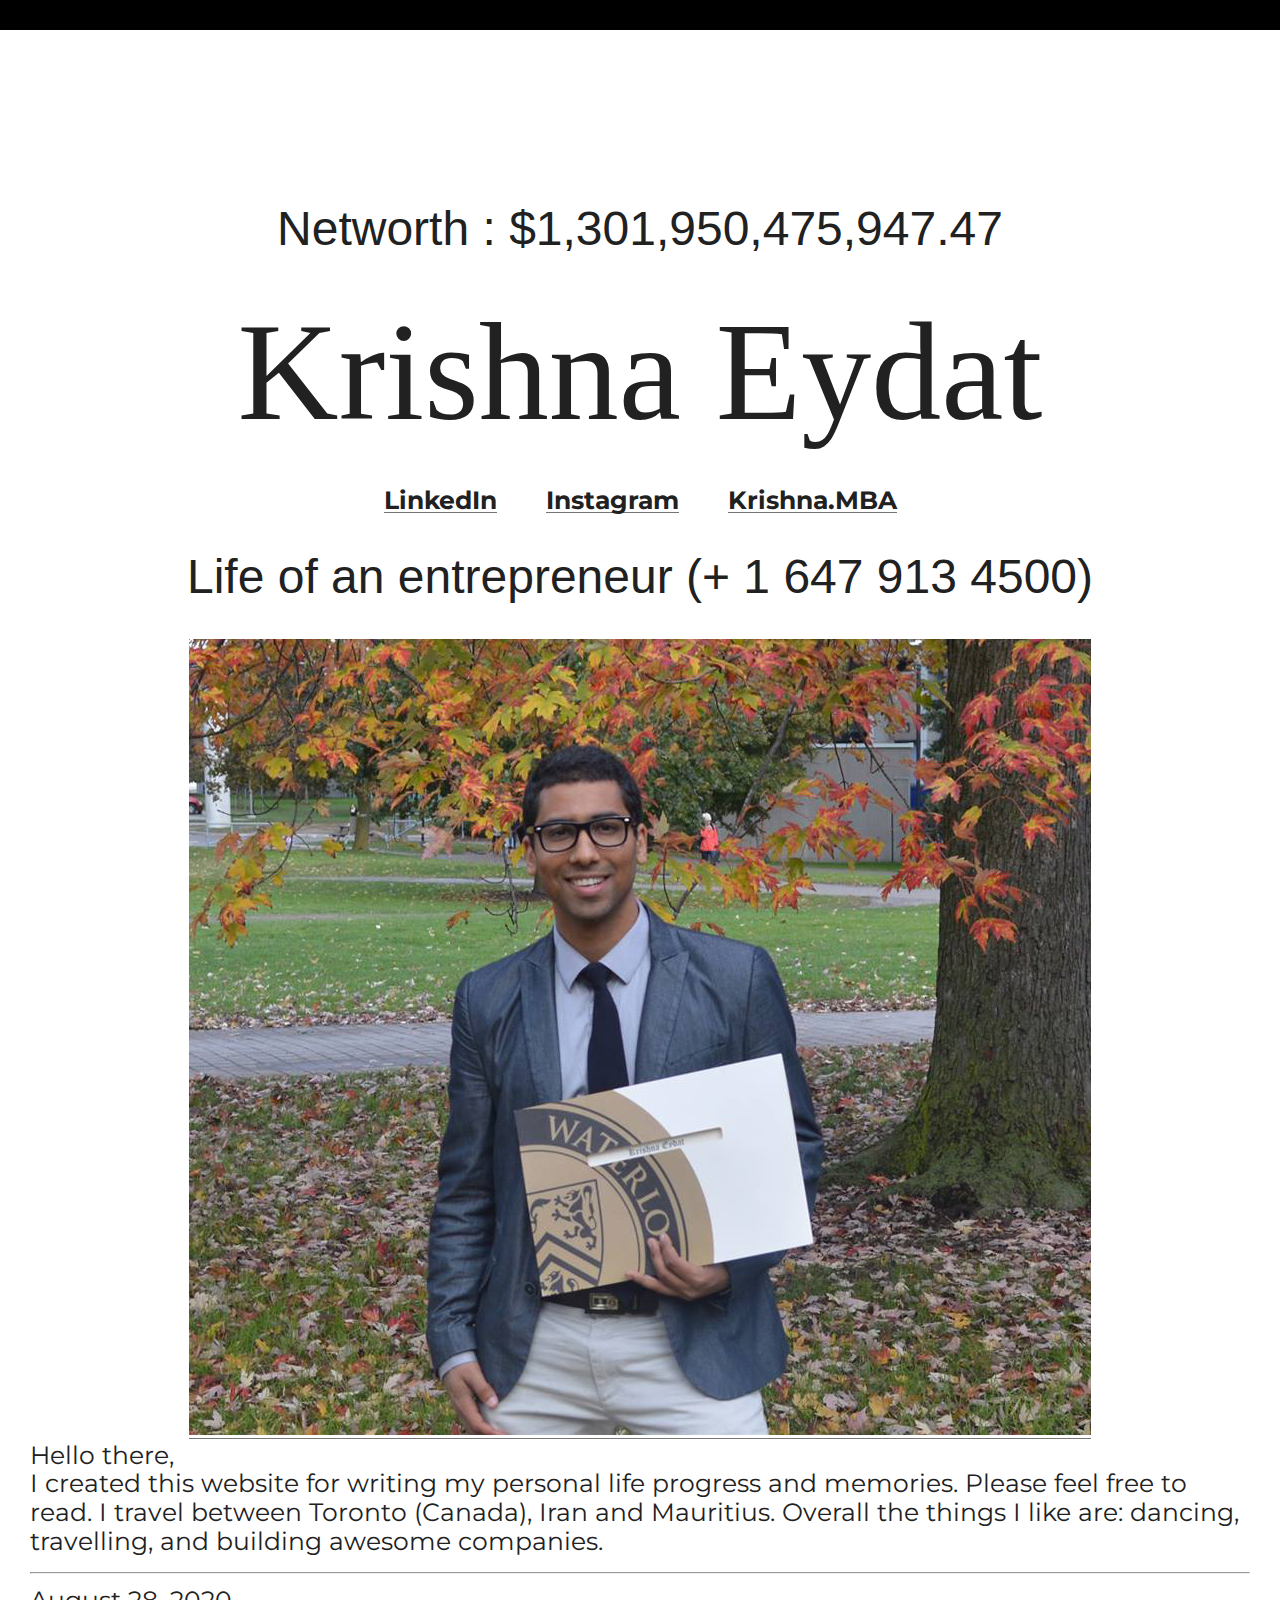
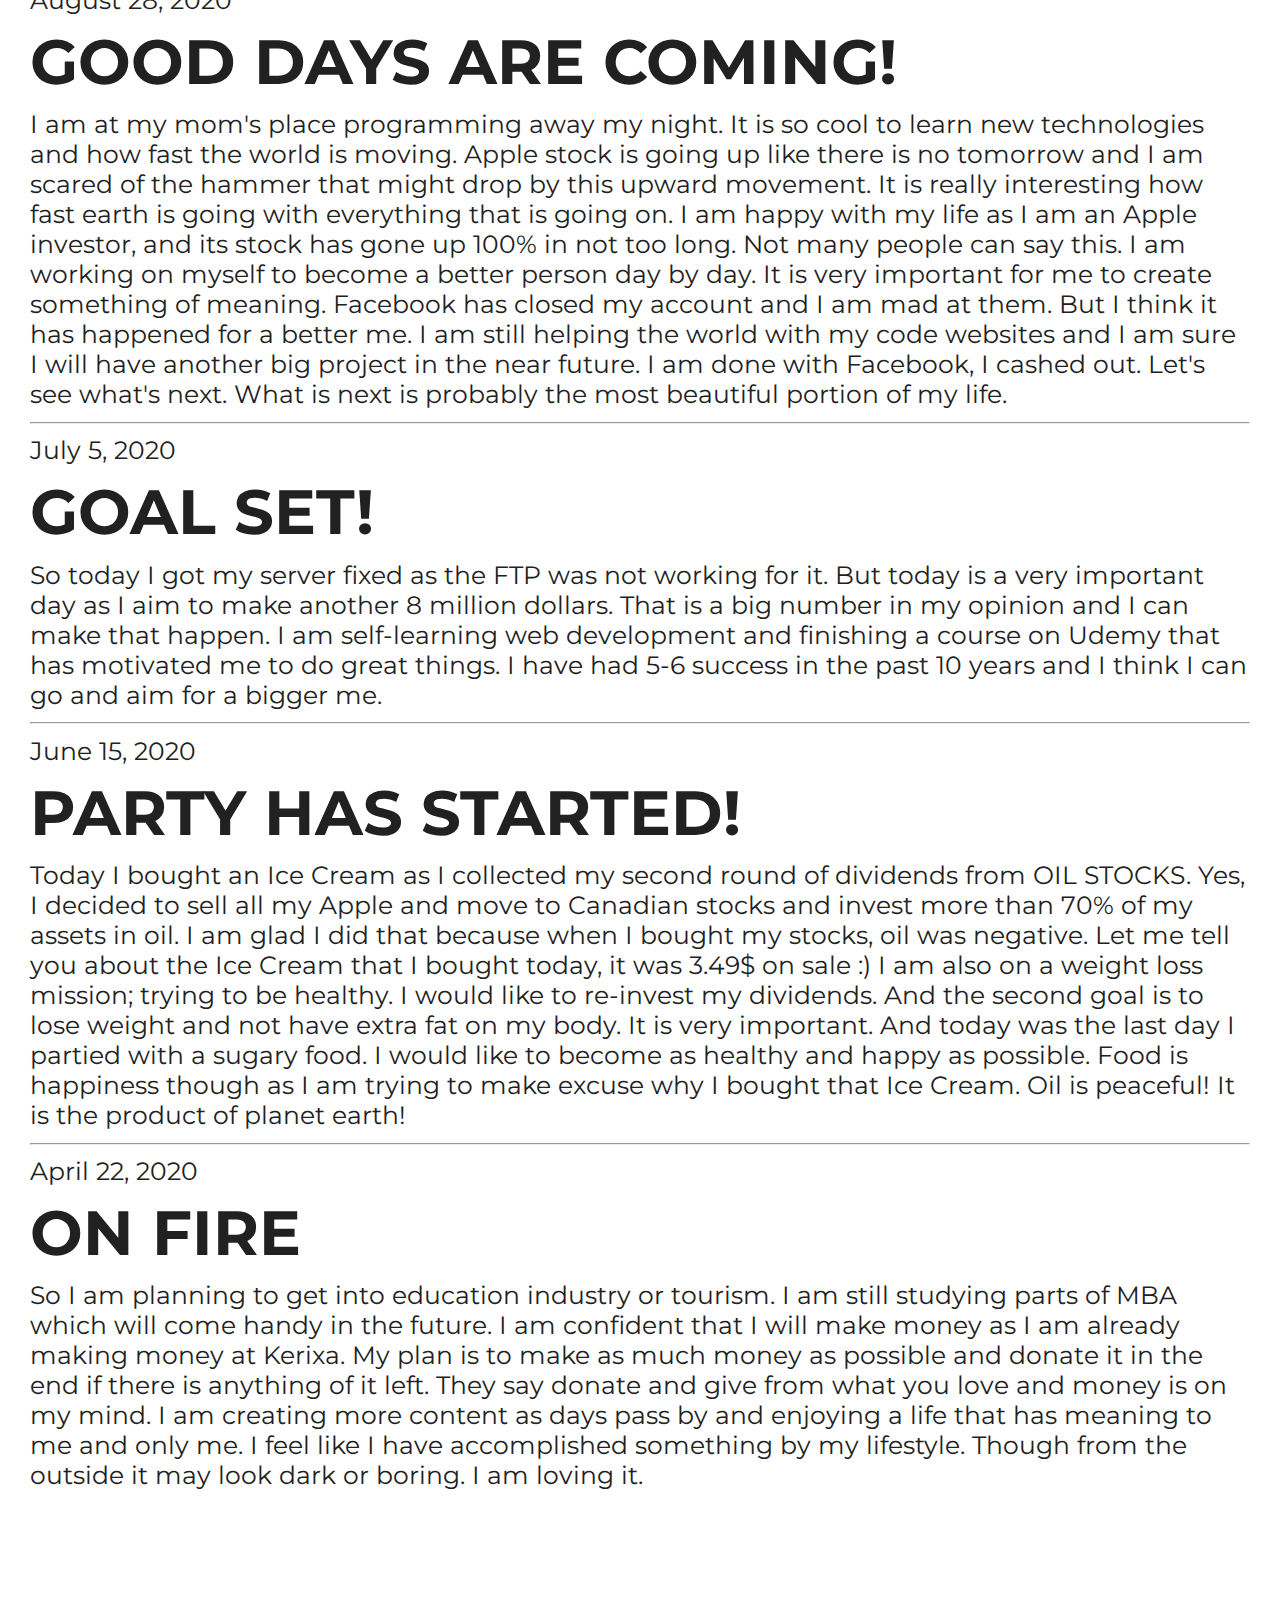
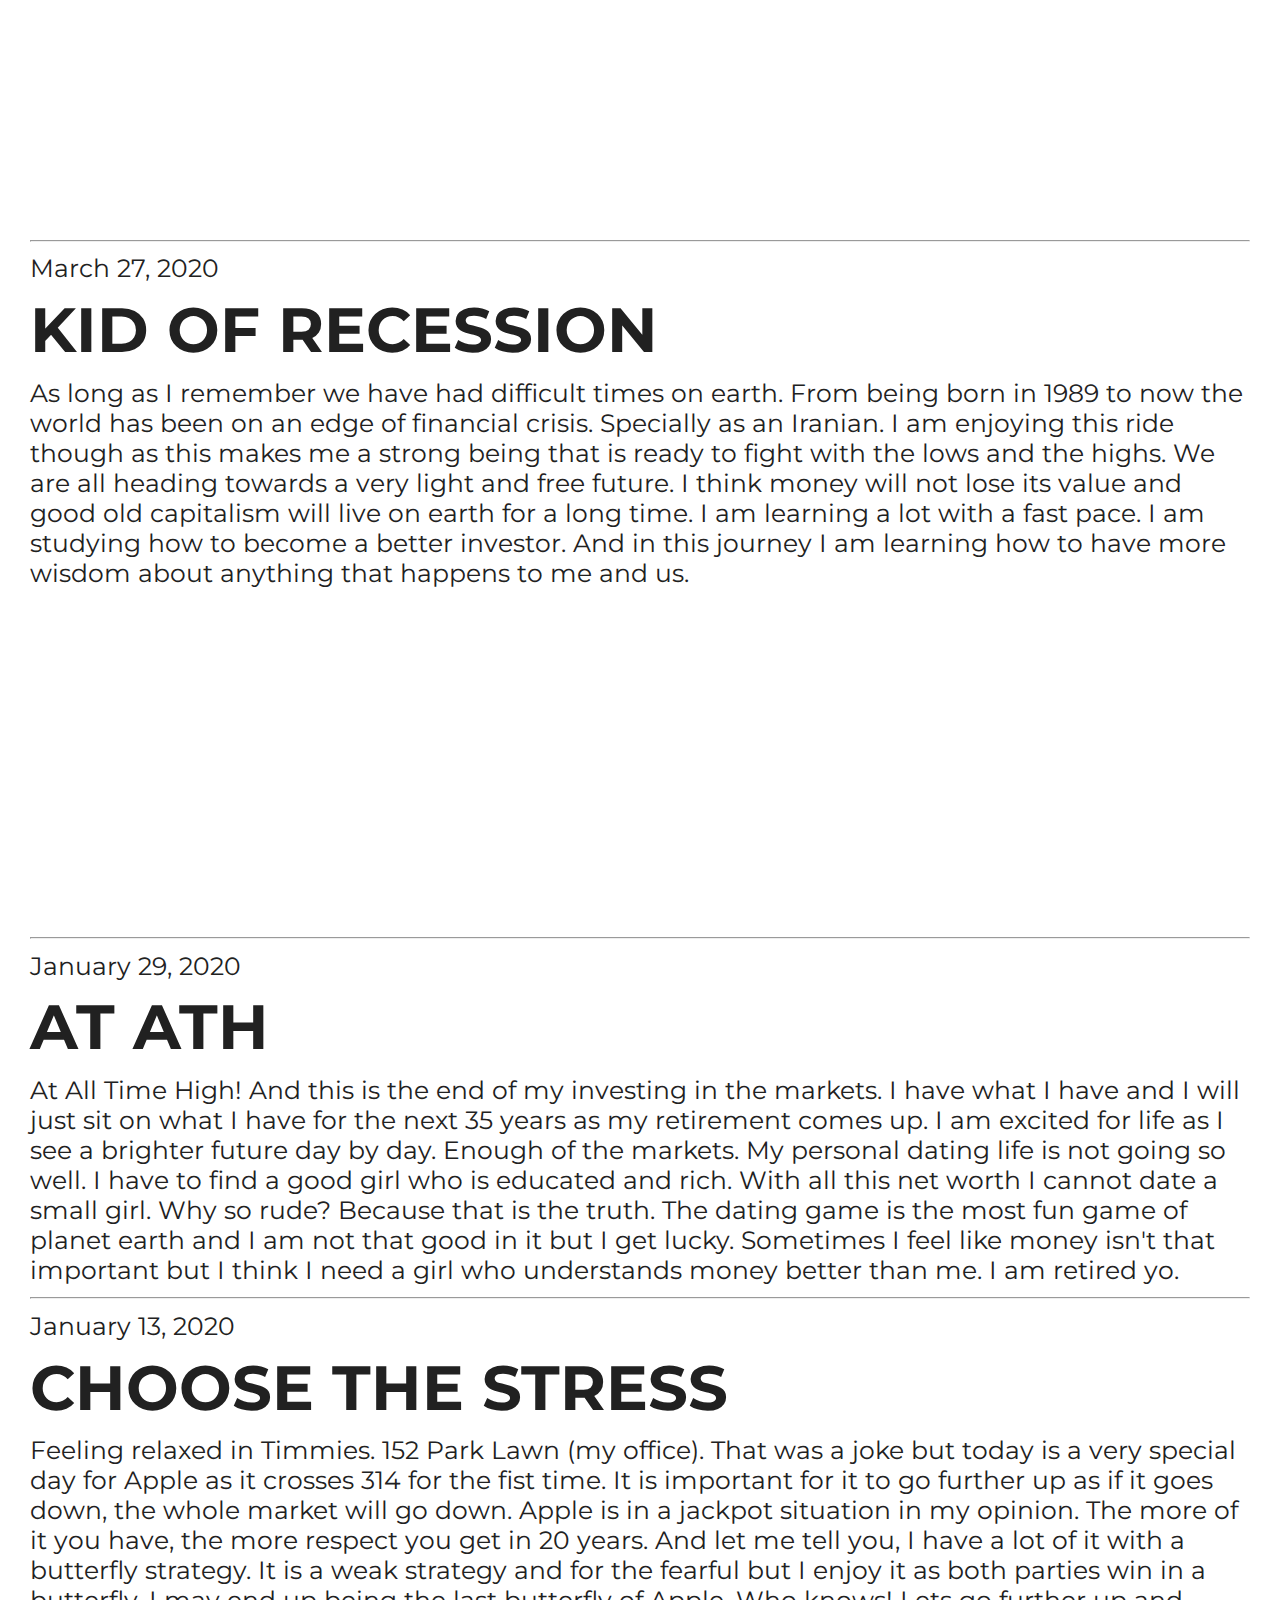
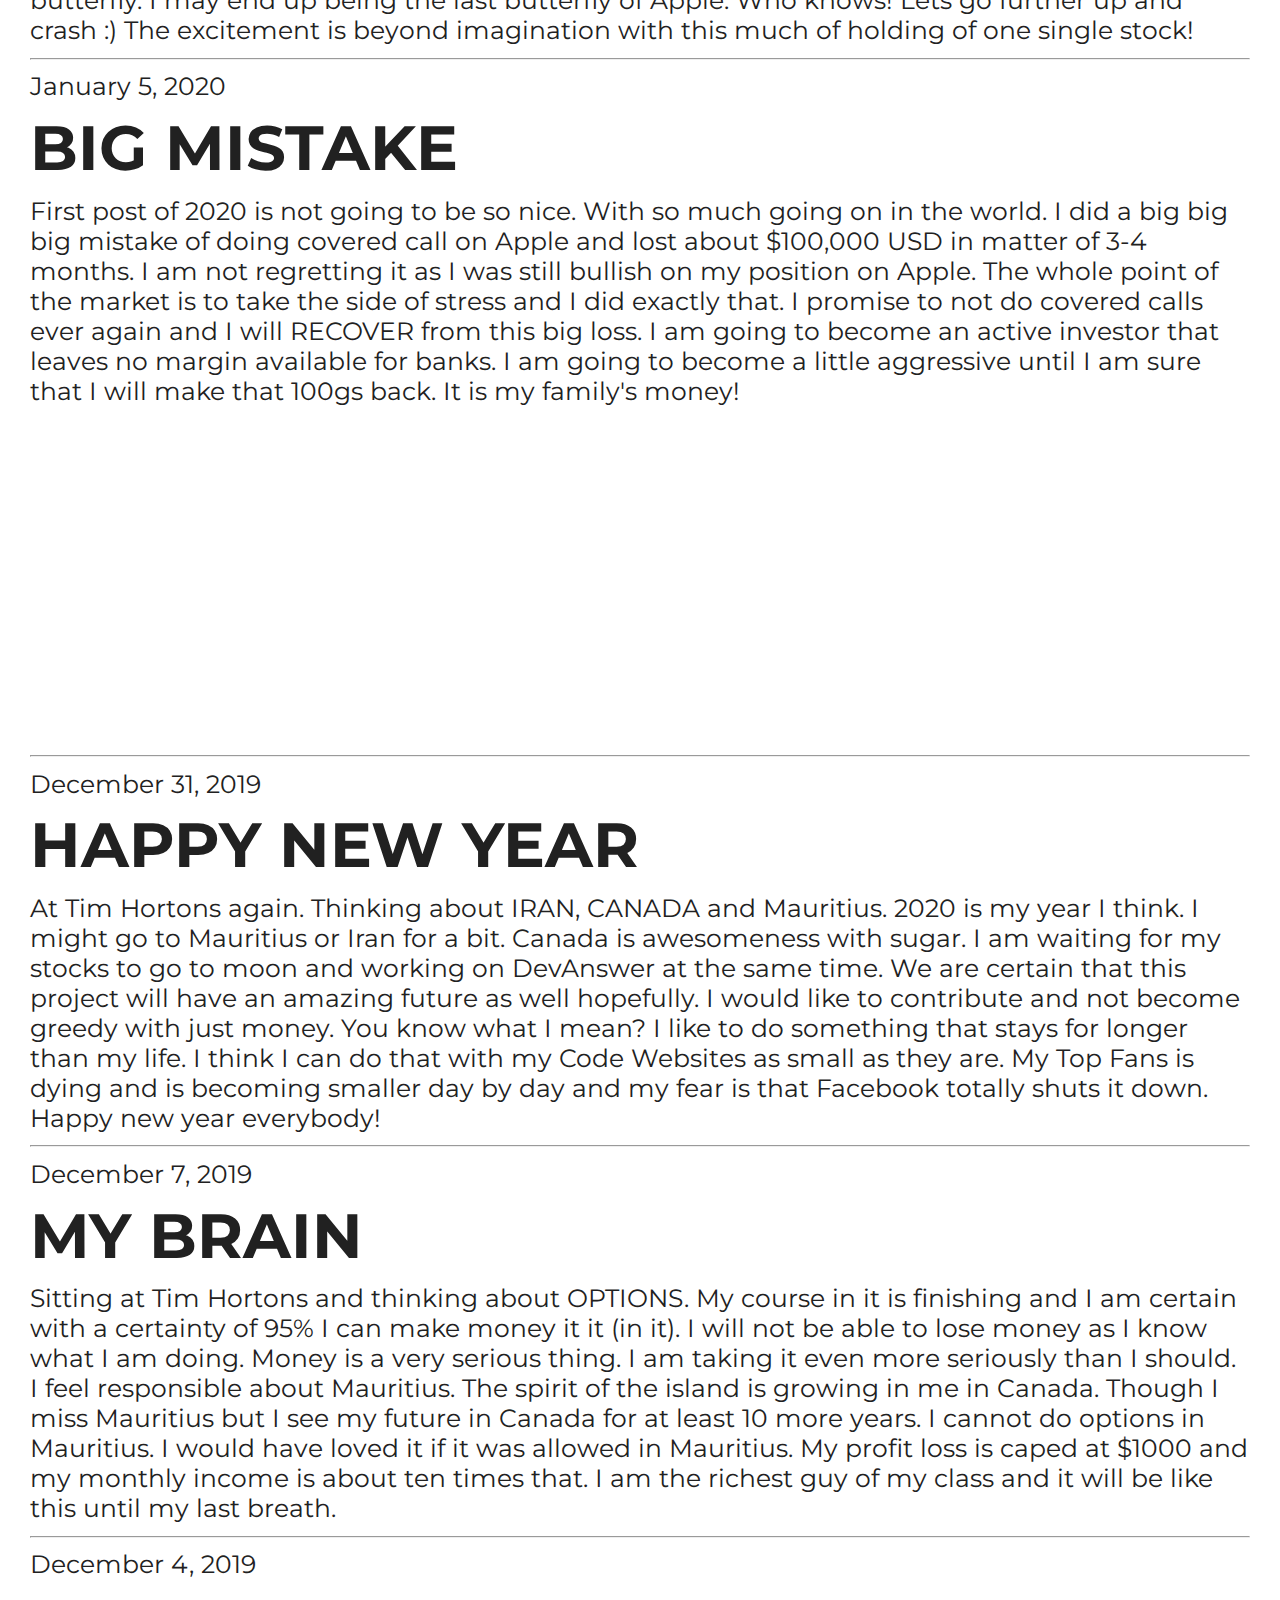
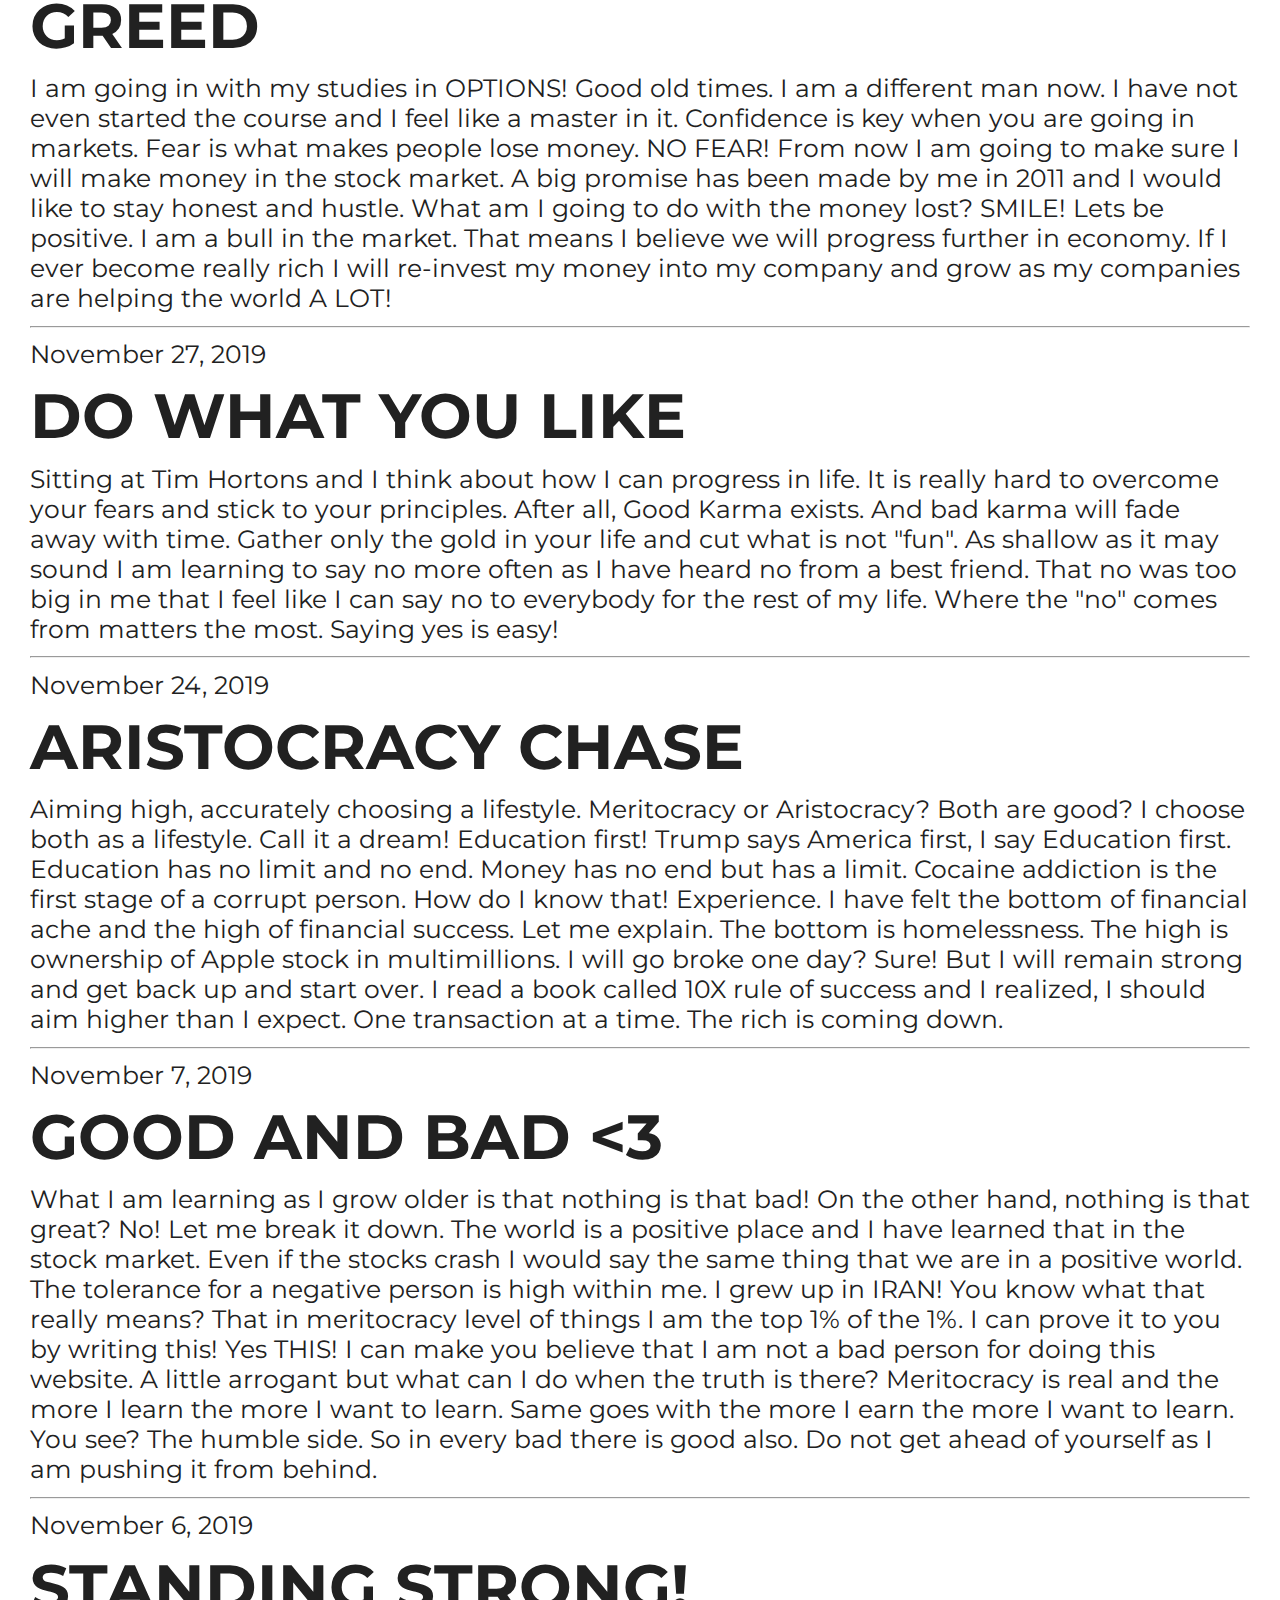
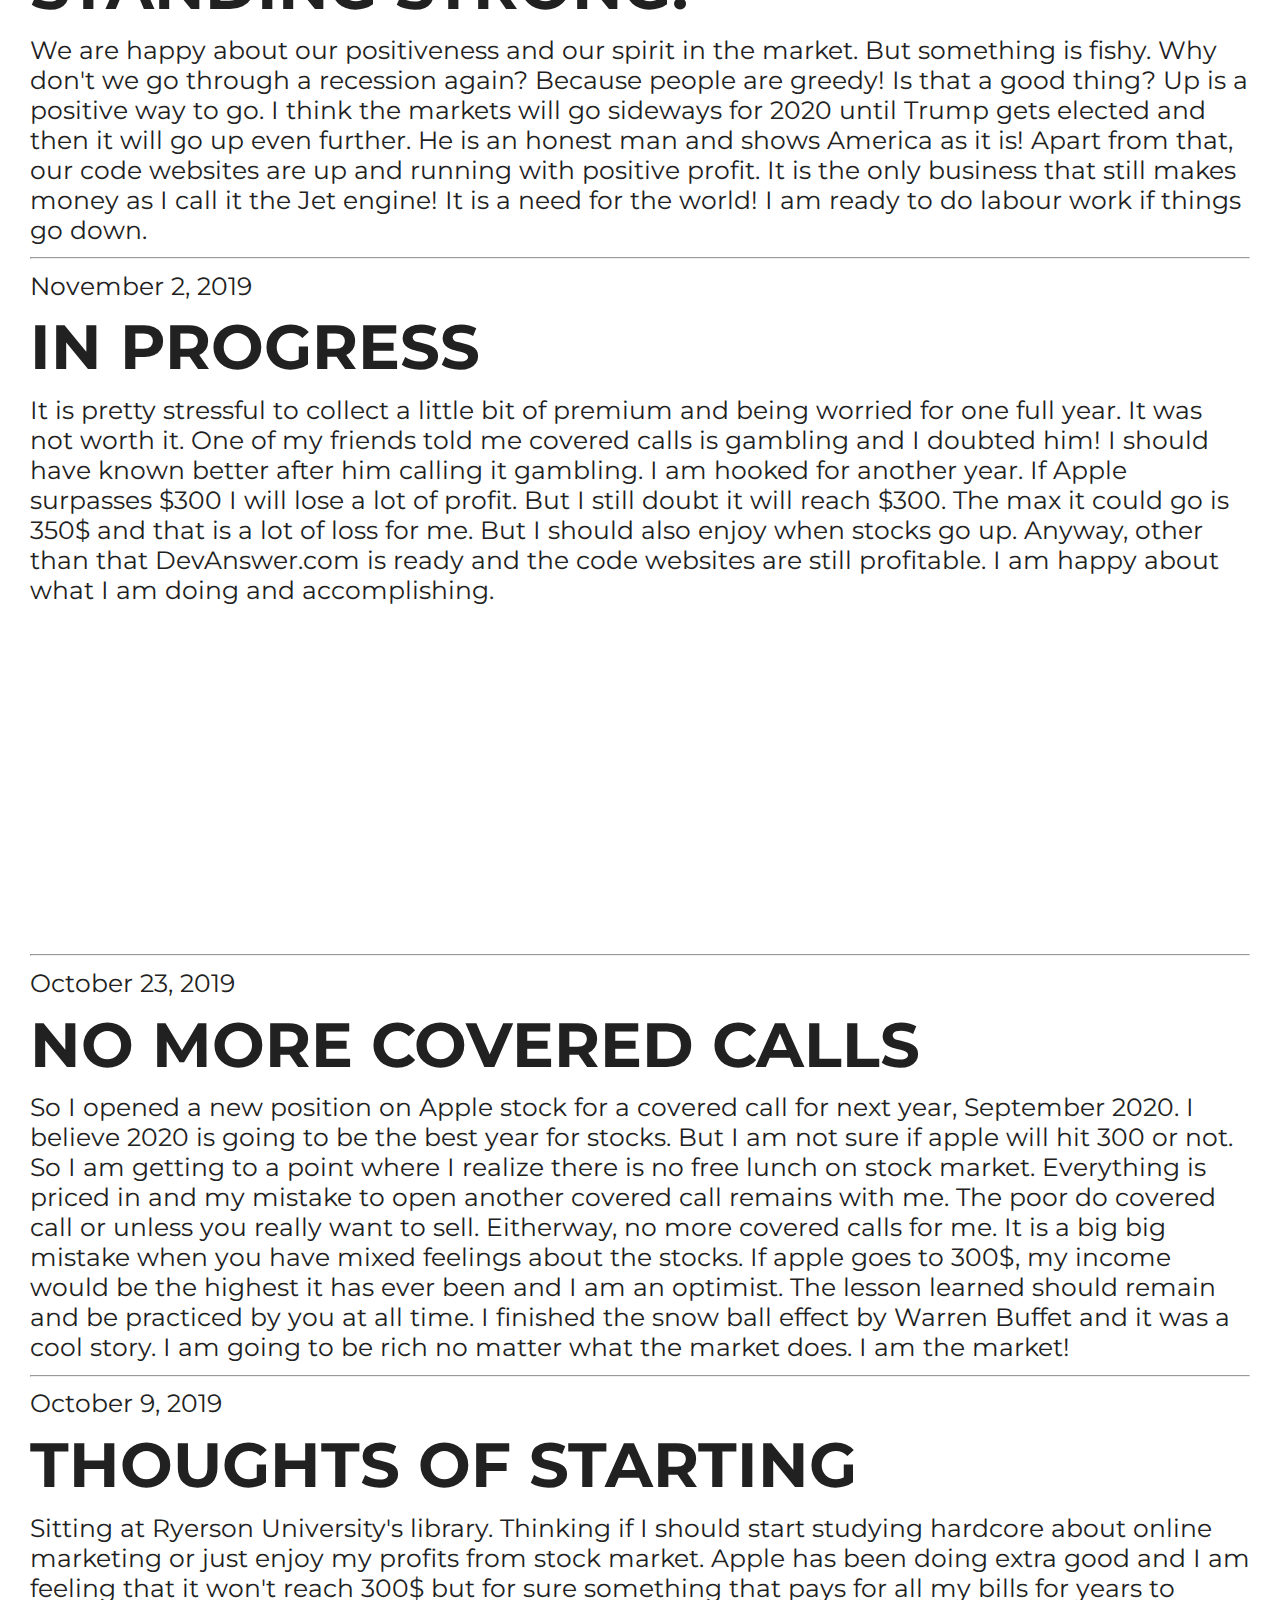
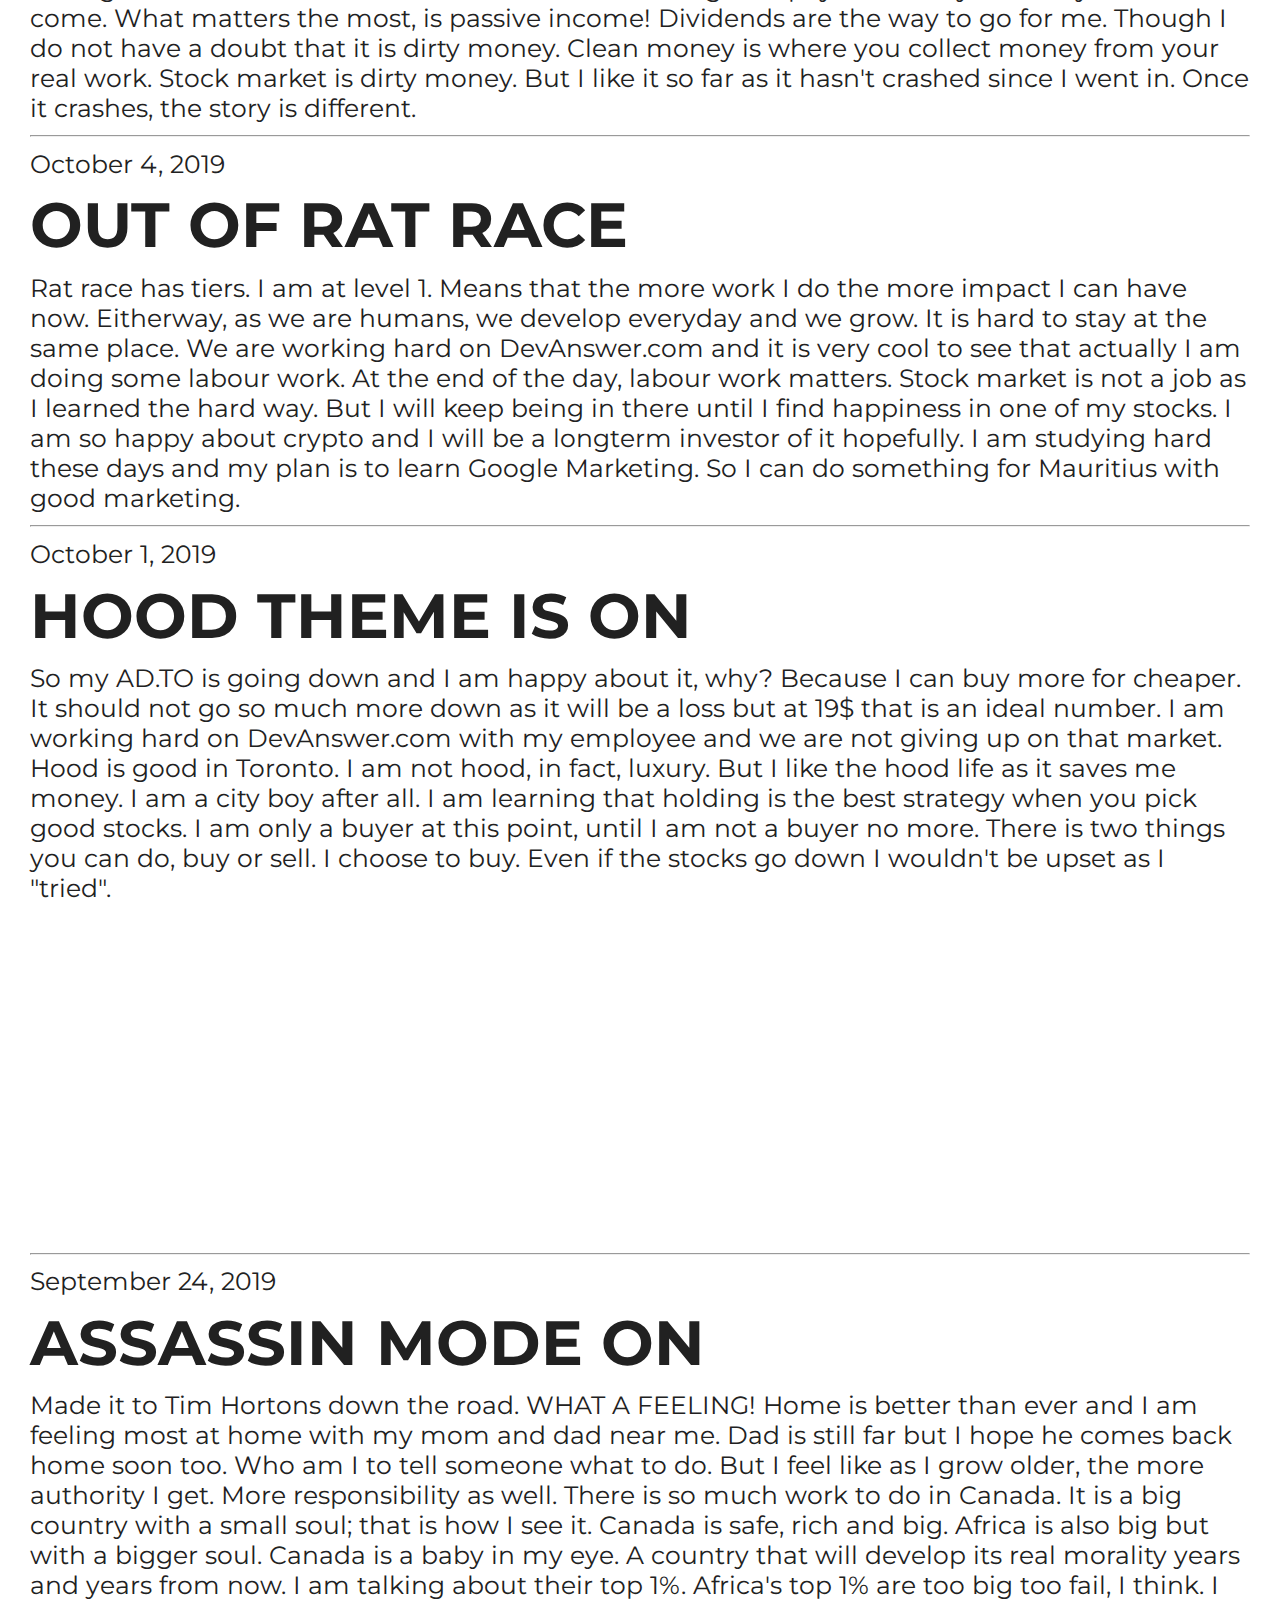
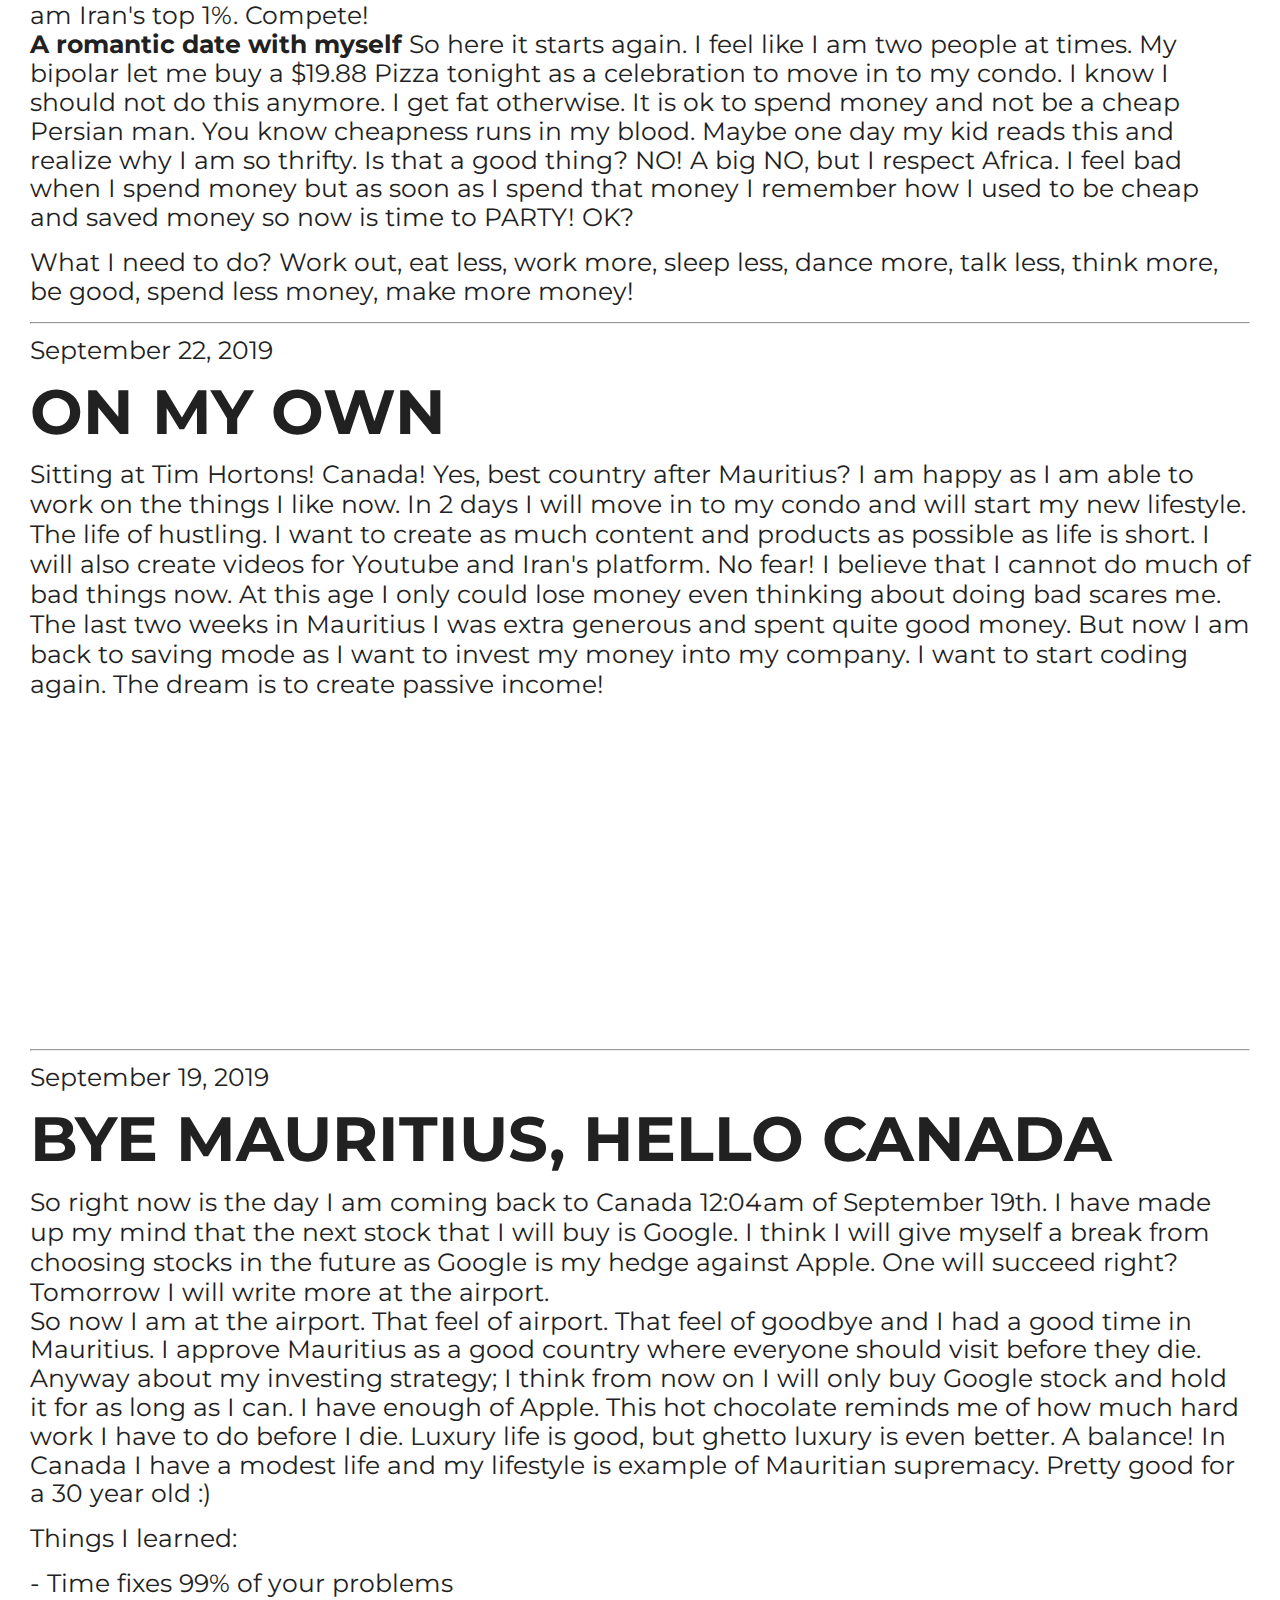
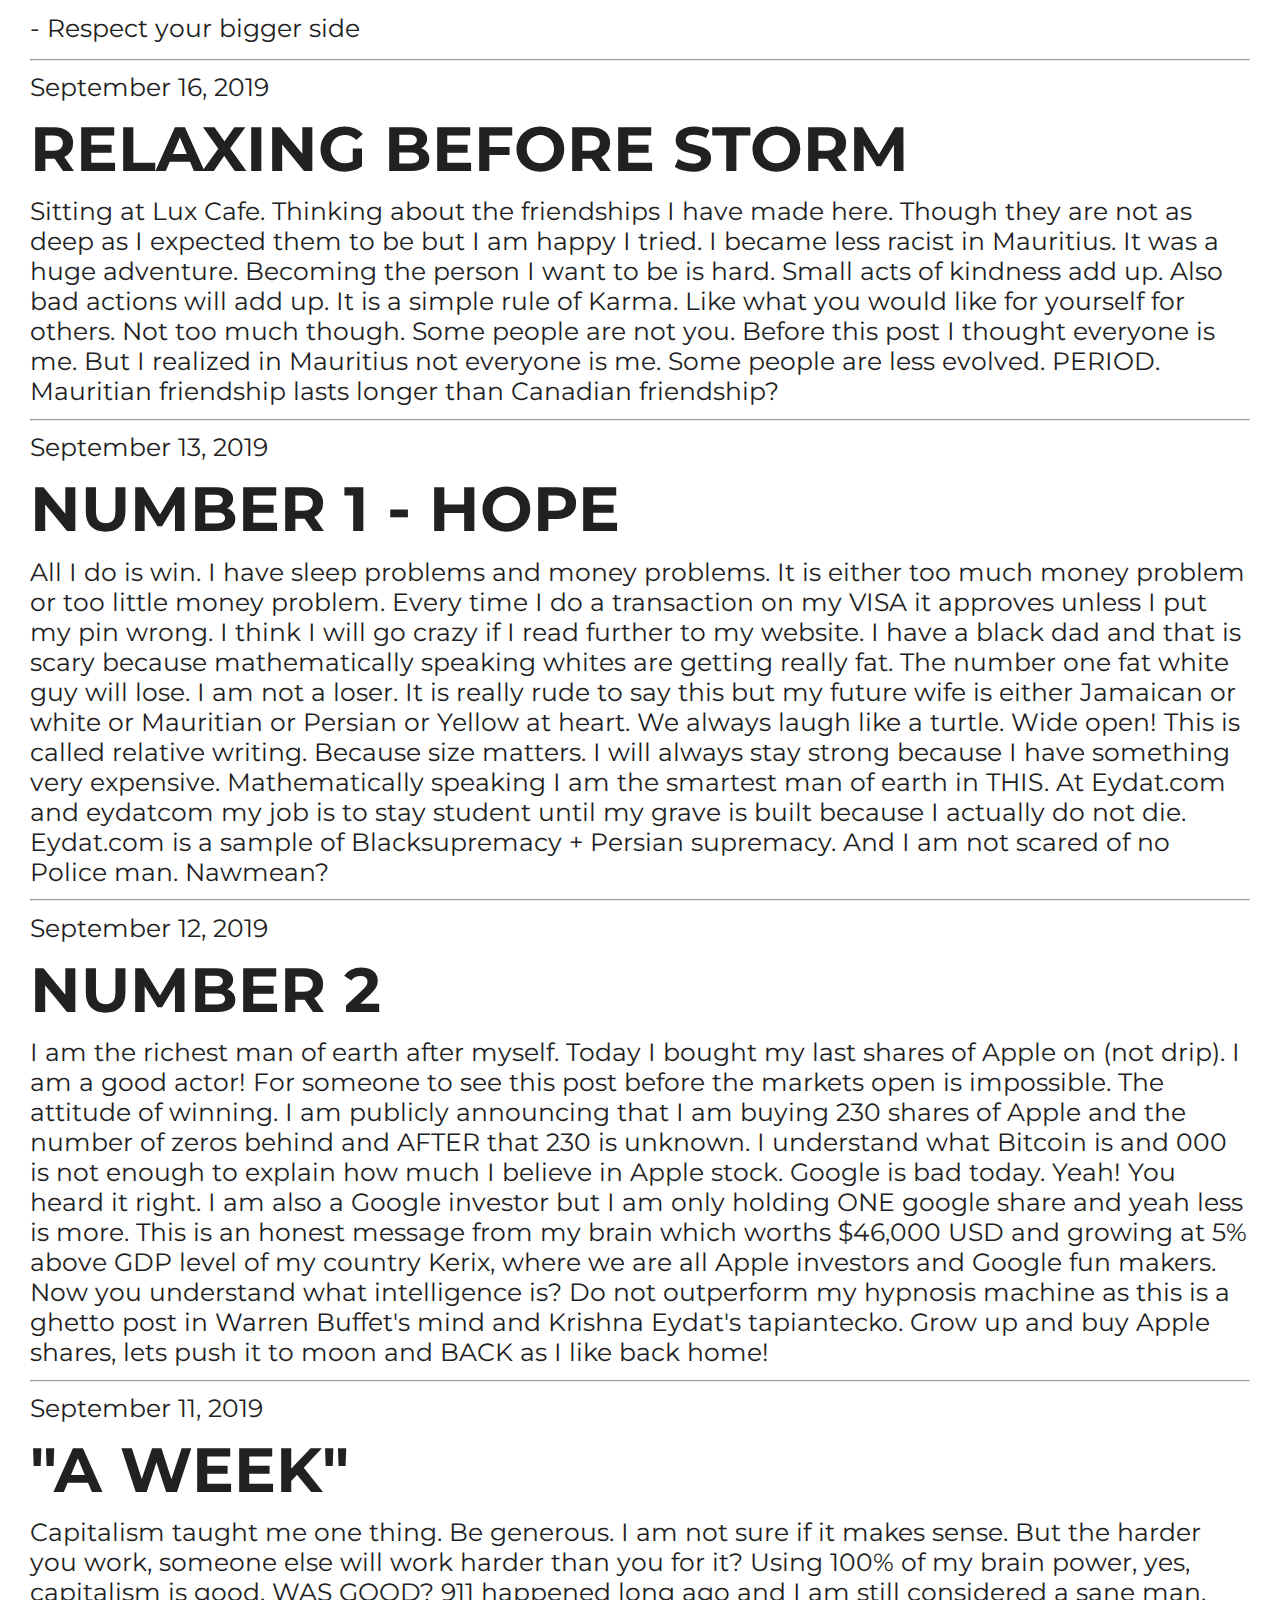
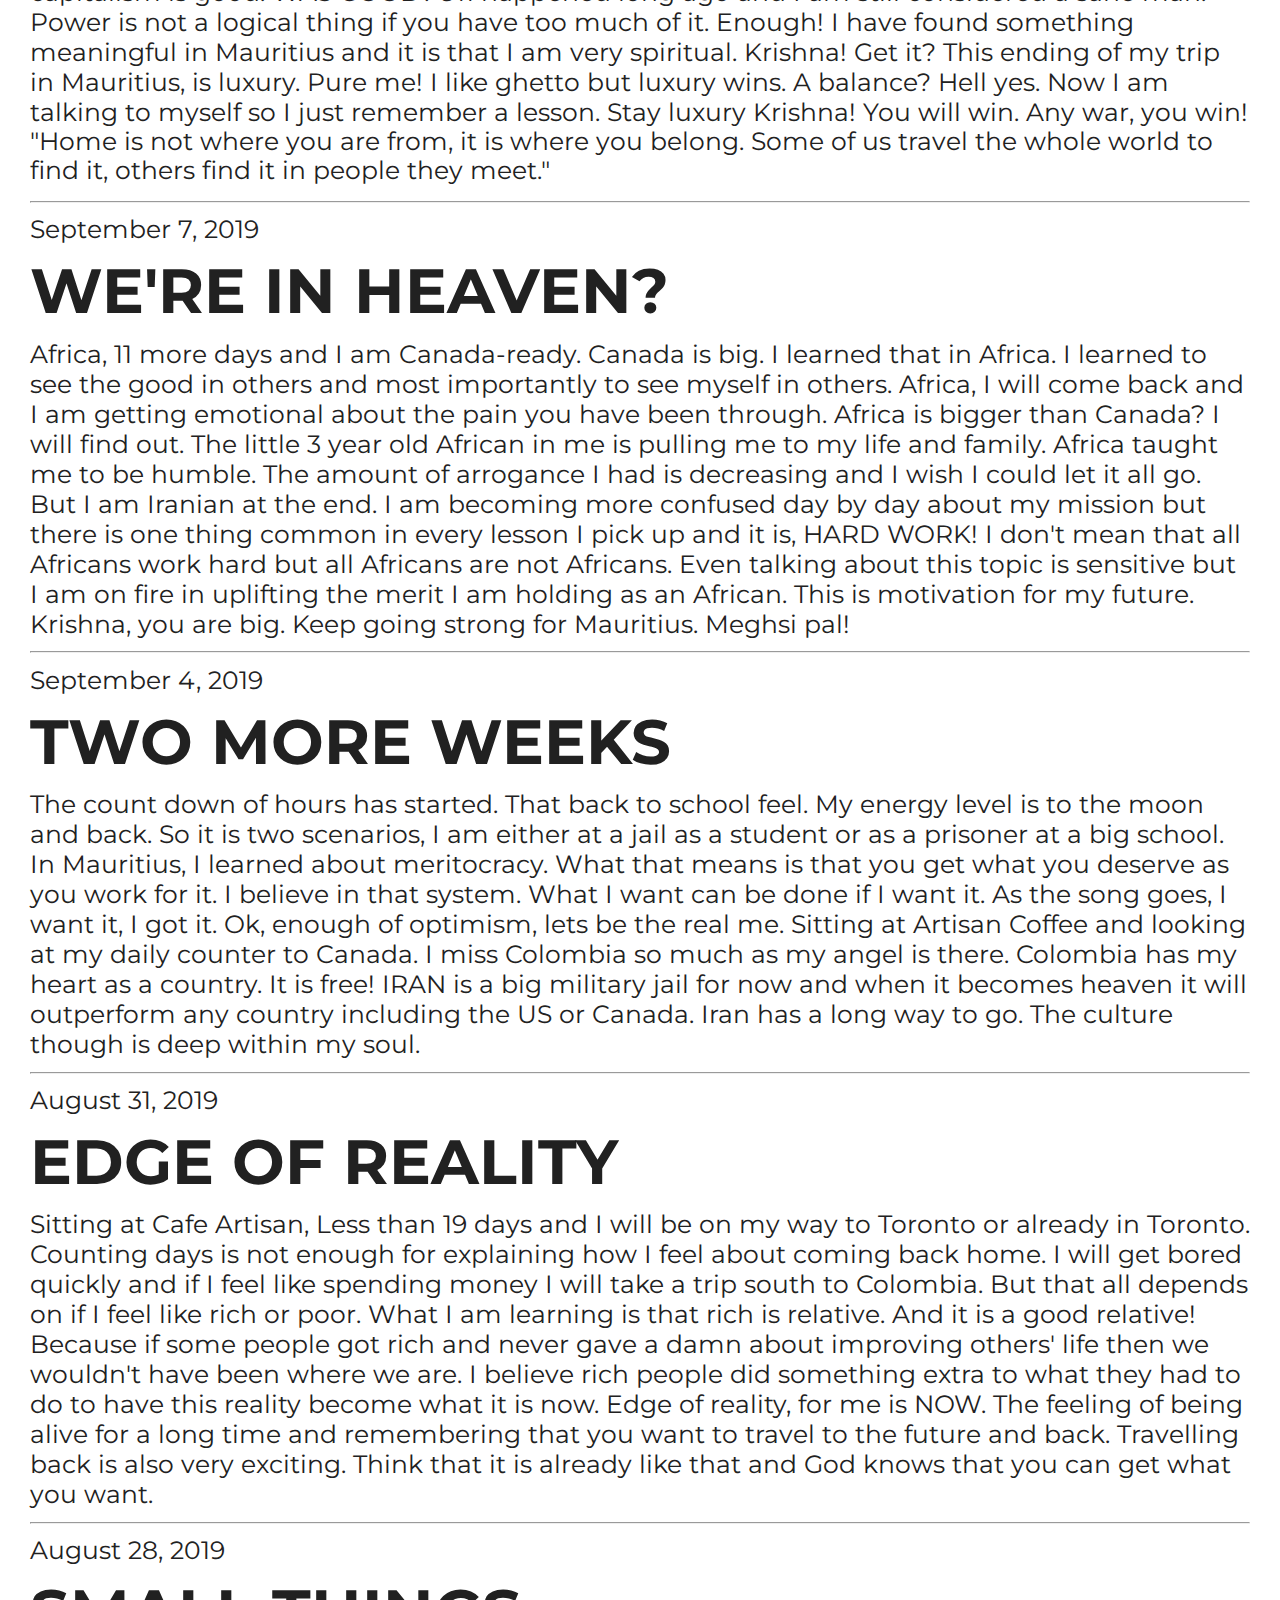
<file: index.htm>
<!DOCTYPE html>
<html>

<head>
  <link href='css/normalize.css' rel='stylesheet' type='text/css' />
  <link href='css/index.css' rel='stylesheet' type='text/css' />
  <meta http-equiv="Content-Type" content="text/html; charset=utf-8">
  <meta http-equiv="Content-Style-Type" content="text/css">
  <meta name="title" content=“Krishna Eydat“ />
  <meta name="keywords" content=“krishna eydat, krishna, eydat, toronto entrepreneur, entrepreneur, canada toronto entrepreneur, toronto, canada, engineer” />
  <meta name="description" content=“Krishna Eydat is an entrepreneur in Toronto, Canada who manages a few tech companies“ />
  <meta name="author" content="Krishna Eydat" />
  <meta name="robots" content="all" />
  <title>Krishna Eydat</title>
  <link rel="icon" type="image/x-icon" href="favicon.ico" />
  <meta name="Generator" content="Cocoa HTML Writer">
  <meta name="CocoaVersion" content="1404.46">
  <style type="text/css">
    p.p1 {
      margin: 0.0px 0.0px 0.0px 0.0px;
      text-align: center;
      font: 48.0px Helvetica;
      min-height: 90.0px
    }

    p.p2 {
      margin: 0.0px 0.0px 0.0px 0.0px;
      text-align: center;
      font: 140.0px 'Helvetica Light'
    }
  </style>
</head>

<body>
  <center>
    <p class="p2">&nbsp;</p>
    <p class="p1">Networth : $1,301,950,475,947.47</p>
    <p class="p2">Krishna Eydat</p>
    <h4>
      <a target=“_blank” href="https://www.linkedin.com/in/eydat">LinkedIn</a> &nbsp;&nbsp;&nbsp;&nbsp;&nbsp;
      <a target=“_blank” href="https://www.instagram.com/eydat">Instagram</a> &nbsp;&nbsp;&nbsp;&nbsp;&nbsp;
      <a target=“_blank” href="http://www.krishna.mba/">Krishna.MBA</a>
    </h4>
    <p class="p1">Life of an entrepreneur (+ 1 647 913 4500)</p>
    <a href="progress.htm"><img src="eydat.jpg" alt="Krishna Eydat" /></a>
  </center>
  <p>
    Hello there, <br> I created this website for writing my personal life progress and memories. Please feel free to read. I travel between Toronto (Canada), Iran and Mauritius. Overall the things I like are: dancing, travelling, and building awesome
    companies.
    <hr>
  <p>August 28, 2020 &nbsp;&nbsp;&nbsp;&nbsp;&nbsp;&nbsp;
  <h1>Good days are coming!</h1>
  I am at my mom's place programming away my night. It is so cool to learn new technologies and how fast the world is moving. Apple stock is going up like there is no tomorrow and I am scared of the hammer that might drop by this upward movement. It
  is really interesting how fast earth is going with everything that is going on. I am happy with my life as I am an Apple investor, and its stock has gone up 100% in not too long. Not many people can say this. I am working on myself to become a
  better person day by day. It is very important for me to create something of meaning. Facebook has closed my account and I am mad at them. But I think it has happened for a better me. I am still helping the world with my code websites and I am sure
  I will have another big project in the near future. I am done with Facebook, I cashed out. Let's see what's next. What is next is probably the most beautiful portion of my life.
  <hr>
  <p>July 5, 2020 &nbsp;&nbsp;&nbsp;&nbsp;&nbsp;&nbsp;
  <h1>Goal set!</h1>
  So today I got my server fixed as the FTP was not working for it. But today is a very important day as I aim to make another 8 million dollars. That is a big number in my opinion and I can make that happen. I am self-learning web development and
  finishing a course on Udemy that has motivated me to do great things. I have had 5-6 success in the past 10 years and I think I can go and aim for a bigger me.
  <hr>
  <p>June 15, 2020 &nbsp;&nbsp;&nbsp;&nbsp;&nbsp;&nbsp;
  <h1>Party has started!</h1>
  Today I bought an Ice Cream as I collected my second round of dividends from OIL STOCKS. Yes, I decided to sell all my Apple and move to Canadian stocks and invest more than 70% of my assets in oil. I am glad I did that because when I bought my
  stocks, oil was negative. Let me tell you about the Ice Cream that I bought today, it was 3.49$ on sale :) I am also on a weight loss mission; trying to be healthy. I would like to re-invest my dividends. And the second goal is to lose weight and
  not have extra fat on my body. It is very important. And today was the last day I partied with a sugary food. I would like to become as healthy and happy as possible. Food is happiness though as I am trying to make excuse why I bought that Ice
  Cream. Oil is peaceful! It is the product of planet earth!
  <hr>
  <p>April 22, 2020 &nbsp;&nbsp;&nbsp;&nbsp;&nbsp;&nbsp;
  <h1>On Fire</h1>
  So I am planning to get into education industry or tourism. I am still studying parts of MBA which will come handy in the future. I am confident that I will make money as I am already making money at Kerixa. My plan is to make as much money as
  possible and donate it in the end if there is anything of it left. They say donate and give from what you love and money is on my mind. I am creating more content as days pass by and enjoying a life that has meaning to me and only me. I feel like I
  have accomplished something by my lifestyle. Though from the outside it may look dark or boring. I am loving it.
  <p>
    <center>
      <iframe width="560" height="315" src="https://www.youtube.com/embed/5gegX-GslWc" frameborder="0" allow="accelerometer; autoplay; encrypted-media; gyroscope; picture-in-picture" allowfullscreen></iframe>
    </center>
    <hr>
  <p>March 27, 2020 &nbsp;&nbsp;&nbsp;&nbsp;&nbsp;&nbsp;
  <h1>Kid of Recession</h1>
  As long as I remember we have had difficult times on earth. From being born in 1989 to now the world has been on an edge of financial crisis. Specially as an Iranian. I am enjoying this ride though as this makes me a strong being that is ready to
  fight with the lows and the highs. We are all heading towards a very light and free future. I think money will not lose its value and good old capitalism will live on earth for a long time. I am learning a lot with a fast pace. I am studying how to
  become a better investor. And in this journey I am learning how to have more wisdom about anything that happens to me and us.
  <p>
    <center>
      <iframe width="560" height="315" src="https://www.youtube.com/embed/2PUjPb9tmow" frameborder="0" allow="accelerometer; autoplay; encrypted-media; gyroscope; picture-in-picture" allowfullscreen></iframe>
    </center>
    <hr>
  <p>January 29, 2020 &nbsp;&nbsp;&nbsp;&nbsp;&nbsp;&nbsp;
  <h1>At ATH</h1>
  At All Time High! And this is the end of my investing in the markets. I have what I have and I will just sit on what I have for the next 35 years as my retirement comes up. I am excited for life as I see a brighter future day by day. Enough of the
  markets. My personal dating life is not going so well. I have to find a good girl who is educated and rich. With all this net worth I cannot date a small girl. Why so rude? Because that is the truth. The dating game is the most fun game of planet
  earth and I am not that good in it but I get lucky. Sometimes I feel like money isn't that important but I think I need a girl who understands money better than me. I am retired yo.
  <hr>
  <p>January 13, 2020 &nbsp;&nbsp;&nbsp;&nbsp;&nbsp;&nbsp;
  <h1>Choose the stress</h1>
  Feeling relaxed in Timmies. 152 Park Lawn (my office). That was a joke but today is a very special day for Apple as it crosses 314 for the fist time. It is important for it to go further up as if it goes down, the whole market will go down. Apple
  is in a jackpot situation in my opinion. The more of it you have, the more respect you get in 20 years. And let me tell you, I have a lot of it with a butterfly strategy. It is a weak strategy and for the fearful but I enjoy it as both parties win
  in a butterfly. I may end up being the last butterfly of Apple. Who knows! Lets go further up and crash :) The excitement is beyond imagination with this much of holding of one single stock!
  <hr>
  <p>January 5, 2020 &nbsp;&nbsp;&nbsp;&nbsp;&nbsp;&nbsp;
  <h1>Big Mistake</h1>
  First post of 2020 is not going to be so nice. With so much going on in the world. I did a big big big mistake of doing covered call on Apple and lost about $100,000 USD in matter of 3-4 months. I am not regretting it as I was still bullish on my
  position on Apple. The whole point of the market is to take the side of stress and I did exactly that. I promise to not do covered calls ever again and I will RECOVER from this big loss. I am going to become an active investor that leaves no margin
  available for banks. I am going to become a little aggressive until I am sure that I will make that 100gs back. It is my family's money!
  <p>
    <center>
      <iframe width="560" height="315" src="https://www.youtube.com/embed/nJcAqBAGNkg" frameborder="0" allow="accelerometer; autoplay; encrypted-media; gyroscope; picture-in-picture" allowfullscreen></iframe>
    </center>
    <hr>
  <p>December 31, 2019 &nbsp;&nbsp;&nbsp;&nbsp;&nbsp;&nbsp;
  <h1>Happy New Year</h1>
  At Tim Hortons again. Thinking about IRAN, CANADA and Mauritius. 2020 is my year I think. I might go to Mauritius or Iran for a bit. Canada is awesomeness with sugar. I am waiting for my stocks to go to moon and working on DevAnswer at the same
  time. We are certain that this project will have an amazing future as well hopefully. I would like to contribute and not become greedy with just money. You know what I mean? I like to do something that stays for longer than my life. I think I can
  do that with my Code Websites as small as they are. My Top Fans is dying and is becoming smaller day by day and my fear is that Facebook totally shuts it down. Happy new year everybody!
  <hr>
  <p>December 7, 2019 &nbsp;&nbsp;&nbsp;&nbsp;&nbsp;&nbsp;
  <h1>My brain</h1>
  Sitting at Tim Hortons and thinking about OPTIONS. My course in it is finishing and I am certain with a certainty of 95% I can make money it it (in it). I will not be able to lose money as I know what I am doing. Money is a very serious thing. I am
  taking it even more seriously than I should. I feel responsible about Mauritius. The spirit of the island is growing in me in Canada. Though I miss Mauritius but I see my future in Canada for at least 10 more years. I cannot do options in
  Mauritius. I would have loved it if it was allowed in Mauritius. My profit loss is caped at $1000 and my monthly income is about ten times that. I am the richest guy of my class and it will be like this until my last breath.
  <hr>
  <p>December 4, 2019 &nbsp;&nbsp;&nbsp;&nbsp;&nbsp;&nbsp;
  <h1>Greed</h1>
  I am going in with my studies in OPTIONS! Good old times. I am a different man now. I have not even started the course and I feel like a master in it. Confidence is key when you are going in markets. Fear is what makes people lose money. NO FEAR!
  From now I am going to make sure I will make money in the stock market. A big promise has been made by me in 2011 and I would like to stay honest and hustle. What am I going to do with the money lost? SMILE! Lets be positive. I am a bull in the
  market. That means I believe we will progress further in economy. If I ever become really rich I will re-invest my money into my company and grow as my companies are helping the world A LOT!
  <hr>
  <p>November 27, 2019 &nbsp;&nbsp;&nbsp;&nbsp;&nbsp;&nbsp;
  <h1>Do what you like</h1>
  Sitting at Tim Hortons and I think about how I can progress in life. It is really hard to overcome your fears and stick to your principles. After all, Good Karma exists. And bad karma will fade away with time. Gather only the gold in your life and
  cut what is not "fun". As shallow as it may sound I am learning to say no more often as I have heard no from a best friend. That no was too big in me that I feel like I can say no to everybody for the rest of my life. Where the "no" comes from
  matters the most. Saying yes is easy!
  <hr>
  <p>November 24, 2019 &nbsp;&nbsp;&nbsp;&nbsp;&nbsp;&nbsp;
  <h1>Aristocracy chase</h1>
  Aiming high, accurately choosing a lifestyle. Meritocracy or Aristocracy? Both are good? I choose both as a lifestyle. Call it a dream! Education first! Trump says America first, I say Education first. Education has no limit and no end. Money has
  no end but has a limit. Cocaine addiction is the first stage of a corrupt person. How do I know that! Experience. I have felt the bottom of financial ache and the high of financial success. Let me explain. The bottom is homelessness. The high is
  ownership of Apple stock in multimillions. I will go broke one day? Sure! But I will remain strong and get back up and start over. I read a book called 10X rule of success and I realized, I should aim higher than I expect. One transaction at a
  time. The rich is coming down.
  <hr>
  <p>November 7, 2019 &nbsp;&nbsp;&nbsp;&nbsp;&nbsp;&nbsp;
  <h1>Good and bad <3 </h1>
      What I am learning as I grow older is that nothing is that bad! On the other hand, nothing is that great? No! Let me break it down. The world is a positive place and I have learned that in the stock market. Even if the stocks crash I would say
      the same thing that we are in a positive world. The tolerance for a negative person is high within me. I grew up in IRAN! You know what that really means? That in meritocracy level of things I am the top 1% of the 1%. I can prove it to you by
      writing this! Yes THIS! I can make you believe that I am not a bad person for doing this website. A little arrogant but what can I do when the truth is there? Meritocracy is real and the more I learn the more I want to learn. Same goes with the
      more I earn the more I want to learn. You see? The humble side. So in every bad there is good also. Do not get ahead of yourself as I am pushing it from behind.
      <hr>
      <p>November 6, 2019 &nbsp;&nbsp;&nbsp;&nbsp;&nbsp;&nbsp;
      <h1>Standing Strong!</h1>
      We are happy about our positiveness and our spirit in the market. But something is fishy. Why don't we go through a recession again? Because people are greedy! Is that a good thing? Up is a positive way to go. I think the markets will go
      sideways for 2020 until Trump gets elected and then it will go up even further. He is an honest man and shows America as it is! Apart from that, our code websites are up and running with positive profit. It is the only business that still makes
      money as I call it the Jet engine! It is a need for the world! I am ready to do labour work if things go down.
      <hr>
      <p>November 2, 2019 &nbsp;&nbsp;&nbsp;&nbsp;&nbsp;&nbsp;
      <h1>In Progress</h1>
      It is pretty stressful to collect a little bit of premium and being worried for one full year. It was not worth it. One of my friends told me covered calls is gambling and I doubted him! I should have known better after him calling it gambling.
      I am hooked for another year. If Apple surpasses $300 I will lose a lot of profit. But I still doubt it will reach $300. The max it could go is 350$ and that is a lot of loss for me. But I should also enjoy when stocks go up. Anyway, other than
      that DevAnswer.com is ready and the code websites are still profitable. I am happy about what I am doing and accomplishing.
      <p>
        <center>
          <iframe width="560" height="315" src="https://www.youtube.com/embed/vmkce_yAvWU" frameborder="0" allow="accelerometer; autoplay; encrypted-media; gyroscope; picture-in-picture" allowfullscreen></iframe>
        </center>
        <hr>
      <p>October 23, 2019 &nbsp;&nbsp;&nbsp;&nbsp;&nbsp;&nbsp;
      <h1>No more Covered Calls</h1>
      So I opened a new position on Apple stock for a covered call for next year, September 2020. I believe 2020 is going to be the best year for stocks. But I am not sure if apple will hit 300 or not. So I am getting to a point where I realize there
      is no free lunch on stock market. Everything is priced in and my mistake to open another covered call remains with me. The poor do covered call or unless you really want to sell. Eitherway, no more covered calls for me. It is a big big mistake
      when you have mixed feelings about the stocks. If apple goes to 300$, my income would be the highest it has ever been and I am an optimist. The lesson learned should remain and be practiced by you at all time. I finished the snow ball effect by
      Warren Buffet and it was a cool story. I am going to be rich no matter what the market does. I am the market!
      <hr>
      <p>October 9, 2019 &nbsp;&nbsp;&nbsp;&nbsp;&nbsp;&nbsp;
      <h1>Thoughts of starting</h1>
      Sitting at Ryerson University's library. Thinking if I should start studying hardcore about online marketing or just enjoy my profits from stock market. Apple has been doing extra good and I am feeling that it won't reach 300$ but for sure
      something that pays for all my bills for years to come. What matters the most, is passive income! Dividends are the way to go for me. Though I do not have a doubt that it is dirty money. Clean money is where you collect money from your real
      work. Stock market is dirty money. But I like it so far as it hasn't crashed since I went in. Once it crashes, the story is different.
      <hr>
      <p>October 4, 2019 &nbsp;&nbsp;&nbsp;&nbsp;&nbsp;&nbsp;
      <h1>Out of Rat Race</h1>
      Rat race has tiers. I am at level 1. Means that the more work I do the more impact I can have now. Eitherway, as we are humans, we develop everyday and we grow. It is hard to stay at the same place. We are working hard on DevAnswer.com and it
      is very cool to see that actually I am doing some labour work. At the end of the day, labour work matters. Stock market is not a job as I learned the hard way. But I will keep being in there until I find happiness in one of my stocks. I am so
      happy about crypto and I will be a longterm investor of it hopefully. I am studying hard these days and my plan is to learn Google Marketing. So I can do something for Mauritius with good marketing.
      <hr>
      <p>October 1, 2019 &nbsp;&nbsp;&nbsp;&nbsp;&nbsp;&nbsp;
      <h1>Hood theme is ON</h1>
      So my AD.TO is going down and I am happy about it, why? Because I can buy more for cheaper. It should not go so much more down as it will be a loss but at 19$ that is an ideal number. I am working hard on DevAnswer.com with my employee and we
      are not giving up on that market. Hood is good in Toronto. I am not hood, in fact, luxury. But I like the hood life as it saves me money. I am a city boy after all. I am learning that holding is the best strategy when you pick good stocks. I am
      only a buyer at this point, until I am not a buyer no more. There is two things you can do, buy or sell. I choose to buy. Even if the stocks go down I wouldn't be upset as I "tried".
      <p>
        <center>
          <iframe width="560" height="315" src="https://www.youtube.com/embed/iN7N_oTc8cc" frameborder="0" allow="accelerometer; autoplay; encrypted-media; gyroscope; picture-in-picture" allowfullscreen></iframe>
        </center>
        <hr>
      <p>September 24, 2019 &nbsp;&nbsp;&nbsp;&nbsp;&nbsp;&nbsp;
      <h1>Assassin mode ON</h1>
      Made it to Tim Hortons down the road. WHAT A FEELING! Home is better than ever and I am feeling most at home with my mom and dad near me. Dad is still far but I hope he comes back home soon too. Who am I to tell someone what to do. But I feel
      like as I grow older, the more authority I get. More responsibility as well. There is so much work to do in Canada. It is a big country with a small soul; that is how I see it. Canada is safe, rich and big. Africa is also big but with a bigger
      soul. Canada is a baby in my eye. A country that will develop its real morality years and years from now. I am talking about their top 1%. Africa's top 1% are too big too fail, I think. I am Iran's top 1%. Compete!<p><b>A romantic date with
          myself </b> So here it starts again. I feel like I am two people at times. My bipolar let me buy a $19.88 Pizza tonight as a celebration to move in to my condo. I know I should not do this anymore. I get fat otherwise. It is ok to spend
        money and not be a cheap Persian man. You know cheapness runs in my blood. Maybe one day my kid reads this and realize why I am so thrifty. Is that a good thing? NO! A big NO, but I respect Africa. I feel bad when I spend money but as soon as
        I spend that money I remember how I used to be cheap and saved money so now is time to PARTY! OK?
      <p>What I need to do? Work out, eat less, work more, sleep less, dance more, talk less, think more, be good, spend less money, make more money!
        <hr>
      <p>September 22, 2019 &nbsp;&nbsp;&nbsp;&nbsp;&nbsp;&nbsp;
      <h1>On my own</h1>
      Sitting at Tim Hortons! Canada! Yes, best country after Mauritius? I am happy as I am able to work on the things I like now. In 2 days I will move in to my condo and will start my new lifestyle. The life of hustling. I want to create as much
      content and products as possible as life is short. I will also create videos for Youtube and Iran's platform. No fear! I believe that I cannot do much of bad things now. At this age I only could lose money even thinking about doing bad scares
      me. The last two weeks in Mauritius I was extra generous and spent quite good money. But now I am back to saving mode as I want to invest my money into my company. I want to start coding again. The dream is to create passive income!
      <p>
        <center>
          <iframe width="560" height="315" src="https://www.youtube.com/embed/uZVPgz0Uk5A" frameborder="0" allow="accelerometer; autoplay; encrypted-media; gyroscope; picture-in-picture" allowfullscreen></iframe>
        </center>
        <hr>
      <p>September 19, 2019 &nbsp;&nbsp;&nbsp;&nbsp;&nbsp;&nbsp;
      <h1>Bye Mauritius, Hello Canada</h1>
      So right now is the day I am coming back to Canada 12:04am of September 19th. I have made up my mind that the next stock that I will buy is Google. I think I will give myself a break from choosing stocks in the future as Google is my hedge
      against Apple. One will succeed right? Tomorrow I will write more at the airport.<p>
        So now I am at the airport. That feel of airport. That feel of goodbye and I had a good time in Mauritius. I approve Mauritius as a good country where everyone should visit before they die. Anyway about my investing strategy; I think from now
        on I will only buy Google stock and hold it for as long as I can. I have enough of Apple. This hot chocolate reminds me of how much hard work I have to do before I die. Luxury life is good, but ghetto luxury is even better. A balance! In
        Canada I have a modest life and my lifestyle is example of Mauritian supremacy. Pretty good for a 30 year old :)
      <p>Things I learned:
      <p> - Time fixes 99% of your problems
      <p>- Respect your bigger side
      <p>
        <hr>
      <p>September 16, 2019 &nbsp;&nbsp;&nbsp;&nbsp;&nbsp;&nbsp;
      <h1>Relaxing before storm</h1>
      Sitting at Lux Cafe. Thinking about the friendships I have made here. Though they are not as deep as I expected them to be but I am happy I tried. I became less racist in Mauritius. It was a huge adventure. Becoming the person I want to be is
      hard. Small acts of kindness add up. Also bad actions will add up. It is a simple rule of Karma. Like what you would like for yourself for others. Not too much though. Some people are not you. Before this post I thought everyone is me. But I
      realized in Mauritius not everyone is me. Some people are less evolved. PERIOD. Mauritian friendship lasts longer than Canadian friendship?
      <hr>
      <p>September 13, 2019 &nbsp;&nbsp;&nbsp;&nbsp;&nbsp;&nbsp;
      <h1>Number 1 - Hope</h1>
      All I do is win. I have sleep problems and money problems. It is either too much money problem or too little money problem. Every time I do a transaction on my VISA it approves unless I put my pin wrong. I think I will go crazy if I read
      further to my website. I have a black dad and that is scary because mathematically speaking whites are getting really fat. The number one fat white guy will lose. I am not a loser. It is really rude to say this but my future wife is either
      Jamaican or white or Mauritian or Persian or Yellow at heart. We always laugh like a turtle. Wide open! This is called relative writing. Because size matters. I will always stay strong because I have something very expensive. Mathematically
      speaking I am the smartest man of earth in THIS. At Eydat.com and eydatcom my job is to stay student until my grave is built because I actually do not die. Eydat.com is a sample of Blacksupremacy + Persian supremacy. And I am not scared of no
      Police man. Nawmean?
      <hr>
      <p>September 12, 2019 &nbsp;&nbsp;&nbsp;&nbsp;&nbsp;&nbsp;
      <h1>Number 2</h1>
      I am the richest man of earth after myself. Today I bought my last shares of Apple on (not drip). I am a good actor! For someone to see this post before the markets open is impossible. The attitude of winning. I am publicly announcing that I am
      buying 230 shares of Apple and the number of zeros behind and AFTER that 230 is unknown. I understand what Bitcoin is and 000 is not enough to explain how much I believe in Apple stock. Google is bad today. Yeah! You heard it right. I am also a
      Google investor but I am only holding ONE google share and yeah less is more. This is an honest message from my brain which worths $46,000 USD and growing at 5% above GDP level of my country Kerix, where we are all Apple investors and Google
      fun makers. Now you understand what intelligence is? Do not outperform my hypnosis machine as this is a ghetto post in Warren Buffet's mind and Krishna Eydat's tapiantecko. Grow up and buy Apple shares, lets push it to moon and BACK as I like
      back home!
      <hr>
      <p>September 11, 2019 &nbsp;&nbsp;&nbsp;&nbsp;&nbsp;&nbsp;
      <h1>"A WEEK"</h1>
      Capitalism taught me one thing. Be generous. I am not sure if it makes sense. But the harder you work, someone else will work harder than you for it? Using 100% of my brain power, yes, capitalism is good. WAS GOOD? 911 happened long ago and I
      am still considered a sane man. Power is not a logical thing if you have too much of it. Enough! I have found something meaningful in Mauritius and it is that I am very spiritual. Krishna! Get it? This ending of my trip in Mauritius, is luxury.
      Pure me! I like ghetto but luxury wins. A balance? Hell yes. Now I am talking to myself so I just remember a lesson. Stay luxury Krishna! You will win. Any war, you win!<p>"Home is not where you are from, it is where you belong. Some of us
        travel the whole world to find it, others find it in people they meet."
        <hr>
      <p>September 7, 2019 &nbsp;&nbsp;&nbsp;&nbsp;&nbsp;&nbsp;
      <h1>We're in heaven?</h1>
      Africa, 11 more days and I am Canada-ready. Canada is big. I learned that in Africa. I learned to see the good in others and most importantly to see myself in others. Africa, I will come back and I am getting emotional about the pain you have
      been through. Africa is bigger than Canada? I will find out. The little 3 year old African in me is pulling me to my life and family. Africa taught me to be humble. The amount of arrogance I had is decreasing and I wish I could let it all go.
      But I am Iranian at the end. I am becoming more confused day by day about my mission but there is one thing common in every lesson I pick up and it is, HARD WORK! I don't mean that all Africans work hard but all Africans are not Africans. Even
      talking about this topic is sensitive but I am on fire in uplifting the merit I am holding as an African. This is motivation for my future. Krishna, you are big. Keep going strong for Mauritius. Meghsi pal!
      <hr>
      <p>September 4, 2019 &nbsp;&nbsp;&nbsp;&nbsp;&nbsp;&nbsp;
      <h1>Two more weeks</h1>
      The count down of hours has started. That back to school feel. My energy level is to the moon and back. So it is two scenarios, I am either at a jail as a student or as a prisoner at a big school. In Mauritius, I learned about meritocracy. What
      that means is that you get what you deserve as you work for it. I believe in that system. What I want can be done if I want it. As the song goes, I want it, I got it. Ok, enough of optimism, lets be the real me. Sitting at Artisan Coffee and
      looking at my daily counter to Canada. I miss Colombia so much as my angel is there. Colombia has my heart as a country. It is free! IRAN is a big military jail for now and when it becomes heaven it will outperform any country including the US
      or Canada. Iran has a long way to go. The culture though is deep within my soul.
      <hr>
      <p>August 31, 2019 &nbsp;&nbsp;&nbsp;&nbsp;&nbsp;&nbsp;
      <h1>Edge of reality</h1>
      Sitting at Cafe Artisan, Less than 19 days and I will be on my way to Toronto or already in Toronto. Counting days is not enough for explaining how I feel about coming back home. I will get bored quickly and if I feel like spending money I will
      take a trip south to Colombia. But that all depends on if I feel like rich or poor. What I am learning is that rich is relative. And it is a good relative! Because if some people got rich and never gave a damn about improving others' life then
      we wouldn't have been where we are. I believe rich people did something extra to what they had to do to have this reality become what it is now. Edge of reality, for me is NOW. The feeling of being alive for a long time and remembering that you
      want to travel to the future and back. Travelling back is also very exciting. Think that it is already like that and God knows that you can get what you want.
      <hr>
      <p>August 28, 2019 &nbsp;&nbsp;&nbsp;&nbsp;&nbsp;&nbsp;
      <h1>Small things</h1>
      It doesn't stop the pain to think I am going to Canada empty handed again. I feel happy these days as I feel like my spirit is doing what is "right". Mauritius had a lot for me and I could not handle all of it with all my soul but I learned a
      lot about my home country, Iran. I have a lot of respect for the top 1% of entrepreneurs in Iran. I am one of them trying to change the world. I am investing my time to learn that even at small scale you can do a lot of good. At a big scale you
      cannot do that much bad. A big person won't get big for no reason. My bipolar scares me to death that I won't come first. There is only one position and it is first place. Money matters, ALOT! I want to see a world where nobody works for money
      but as I live longer I understand how important money is as the big have most of it.
      <hr>
      <p>August 21, 2019 &nbsp;&nbsp;&nbsp;&nbsp;&nbsp;&nbsp;
      <h1>Beautiful future</h1>
      StrongIRAN! Eyes do not lie. When you look at someone's smile with your eyes. What I am learning in Mauritius is that not everything is a business. Nor everything is personal. Somethings are done out of love and are free. I asked too many
      questions from a muslim woman and I got my answers. Now the only thing that matters is that I do not share all that I have but a portion of what I have. Hard work goes a long way. Last night electricity went bad at my father's place and I got
      really mad at capitalism. Capitalism changed me. For the worse. Now that I told you my honest side. I would like you to know that I have an idea. An idea that is very scary. READ!
      <hr>
      <p>August 20, 2019 &nbsp;&nbsp;&nbsp;&nbsp;&nbsp;&nbsp;
      <h1>First class to Canada</h1>
      So in my dreams I am already back in Canada. My laptop is open and I am an Apple investor with a lot of ETH. Yeah, so ghetto. But going back to Canada first class is a slap to the small Skun in me. S means capitalism and Kun means my ass. My
      ass BankOfMauritius.mu gets hacked. No one can hack it like I do. Now that dow jones is going up I bring Kerix.to on the black stock market exchange. I am going to jail as I am honest money launderer I spent more than $200,000 in Mauritius on
      the ladies. A lot of romance but I lied about it. @allah took a picture of me now as I type this and it is funny because my teeth are almost perfect. I did a lot of money laundry in Mauritius and it is time to take all this money back to my
      home and native land, IRANCANADAMAURITIUS. Canada is strong and this is the monkey talking within me. I have a big monkey teaching me everything about Mauritius culture. Do not humiliate me as it is not going to take you far. But I enjoy
      spending money now. It comes back.
      <hr>
      <p>August 19, 2019 &nbsp;&nbsp;&nbsp;&nbsp;&nbsp;&nbsp;
      <h1>Never give up</h1>
      I am working on JavascriptFreeCode.com my first business. I have a lot of hope for this business as it is the only asset that I have that I have no doubt will make money for another 25 years if Javascript lives. Staying honest is needed when
      you are starting your next business venture. Eydat Ventures is matured and is also profit positive. In Mauritius I learned to respect all religions. The only one religion that we have on earth has many roots. And as I am maturing I am learning
      that whatever you do stays with you. Maybe forever? Maybe for a short time. But it stays with you somehow. I want to become a mysterious generous man. Starting from today I will tip 15% or 16% regardless of the gender or race of the person who
      is serving me. The Canadian Krishna though is really strong. I am trying to learn more and more.
      <hr>
      <p>August 16, 2019 &nbsp;&nbsp;&nbsp;&nbsp;&nbsp;&nbsp;
      <h1>Direction sky</h1>
      As you may know I am bi-polar. It is a blessing and good and bad at the same time. I live in an imaginary world where I am a trillionaire and truly feeling like it. A normal person can never feel like I do. Bi-polars are usually not as smart as
      I am. They do not have a degree from Waterloo nor do they have three nationalities to be able to do money laundry and tax evasion. I can do all that legally and get away from it. Heck, I can even hit someone in the head and get away from it.
      That is ghetto but also cool. I wouldn't do it though I am just expressing what I think. One day my company may go public and I am not a likeable person and that is fine. But my ambition for helping Mauritius stays. I am planning a 20 year stay
      in Canada. It is truly my home and native land. Canada vibrates like my soul. Mauritius is poor for my soul and ghetto. Iran is my heaven if I am high in the meritocracy rank and money. Iranians have big hearts. They are genuine in their effort
      to make the world a better place. I am IRANIAN. You know what that means? Means I am ghetto and definitely more successful than top 1% of the 1%. I am a trillionaire. How did it feel reading me? I feel exactly the opposite of how I made you
      feel. Don't be sad. I will fly again.
      <hr>
      <p>August 7, 2019 &nbsp;&nbsp;&nbsp;&nbsp;&nbsp;&nbsp;
      <h1>Margin call position</h1>
      I am worrying about money too much these days. What I understand is that learning is more important than making money. I am not going to sell as I want to learn if TD will sell TD first or Apple first or AD.TO. If TD closes my Apple position I
      am ghetto, if they close AD.TO I am rich. I am a Mauritian investor as well. That means that somehow I am strong in Mauritius. With having about 25 shares in the best Mauritian stocks. I promise to not sell unless I get a call from my
      investors. Now that I lied about my investors, I have two investors, one is my mom and one is my dad. I have someone called IT who invested in my courage. I will not sell my margin call position even if my net worth goes back to $1,300,000,000.
      I am ghetto. That means that I will have to sell my Crypto holdings to understand stock market better than my ancestors. Thanks for reading. K.E.
      <hr>
      <p>August 6, 2019 &nbsp;&nbsp;&nbsp;&nbsp;&nbsp;&nbsp;
      <h1>Eydat.com GAMES</h1>
      I am Persian. When you click the emergency button on top of this page, NOTHING happens. But for that nothing to happen you give permission to me to access your house. This is a smart contract on ETHDomains.com. Smart contracts are going to
      change the world. Proof of work is the future. That means that with the use of Ethereum blockchain you can change a culture and go to moon after. This is very creative if you think about it and say that lets go to moon and be ghetto. How does
      that make you feel.
      <p>
        <center>
          <iframe width="560" height="315" src="https://www.youtube.com/embed/jkop7oLqy_A" frameborder="0" allow="accelerometer; autoplay; encrypted-media; gyroscope; picture-in-picture" allowfullscreen></iframe>
        </center>
        <hr>
      <p>August 5, 2019 &nbsp;&nbsp;&nbsp;&nbsp;&nbsp;&nbsp;
      <h1>Idea</h1>
      When I come to Canada. I will call the police. I announce publicly that I am interested to become a trillionaire but I can't because my dad is black. I am fighting with white supremacy and you have to do your research before investing in Kerixa
      INC. We are INCAs. That means we don't stand racism. K.E.
      <hr>
      <p>August 4, 2019 &nbsp;&nbsp;&nbsp;&nbsp;&nbsp;&nbsp;
      <h1>Hypnosis.eth</h1>
      DO NOT READ, Dangerous, very dangerous for your brain.
      <p>
        I am BIG in @IRAN @AFRICA @Krishna
      <p>
        Sorry dad.
      <p>
        @funnyBoys: Dang niga
        <hr>
      <p>August 4, 2019 &nbsp;&nbsp;&nbsp;&nbsp;&nbsp;&nbsp;
      <h1>Allah does exist</h1>
      Say ash ado ana la ela ha ela lah, say DONUT. There is only one God @allah @krishna is a human at least!<p>
        I fisnihed my spirituality in Capitalism by Liverpool University of Unofficial Gods. My daughter @nirvana will take revenge on @facebook.
        <hr>
      <p>August 3, 2019 &nbsp;&nbsp;&nbsp;&nbsp;&nbsp;&nbsp;
      <h1>DarkWeb.ETH</h1>
      This is patent IDEA 123, and 321. OK, this idea worths nothing (one bitcoin). Lets say you are a Bitcoin Maximalist, that means that you think bitcoin is going to moon. OK, Code this in your brain. Lets say on Eydat.com/BTCADDRESS we put a
      redirect to your website and charge you more than one satoshi per second. Go crazy! Because this idea is original. Redirect that on DarkWeb and create a loop in Moon. So ghetto right? But see how I will bring it to reality.
      <hr>
      <p>August 3, 2019 &nbsp;&nbsp;&nbsp;&nbsp;&nbsp;&nbsp;
      <h1>Hosted situation in Canada</h1>
      DELETED MESSAGE. My Queen. This is Persian Supremacy. I will not cheat on you. I corrected this post because it was really really really really really really willy willy willy willy willy willy really willy racist. This is for the future us
      that if you cheat on me I will start smoking cigarettes and I will also take 2 tablets of olanzapine and will sleep until I see you in my dream. When I am next to you I cannot (midam to). Sleep but when we hug sometimes I can sleep. This is a
      romantic website and if you think it is a joke website then go to BigDeal.mu I really want to find a white girl or a brown girl. I want her to become rich with me. I am really desperate now that I type this. My type is P and I am a brown
      African. I do not like to gamble my money nor should you. We are the most powerful couple of earth on Eydat.com we write posts for each other until THAT MONKEY stops visiting my website. I do NOT want her to read my notes. I am really rich and
      yeah "FUCK MY MONEY". I am the richest man of Mauritius. And yes I am honest. I did not love my first wife nor did she "love" me. But when I find you I will show you that I am a kind monster as I am very small in your head. When we have sex you
      remember this post and think about how superior you are to me. And that turns you on. OK? PERSIAN IRANIAN CANADIAN. Supremacy is at 3211-105 The Queensway. I will call 911 when I am ready to come to jail to take you to our new home at
      GHETTO.ETH in my country Eydat.com we will release all black men who are in jail. One @trump at a time. Blacksupremacy is alive and it is within Eydat.com.
      <hr>
      <p>August 3, 2019 &nbsp;&nbsp;&nbsp;&nbsp;&nbsp;&nbsp;
      <h1>Jail in Mauritius</h1>
      This is an ancient job. I am a tapiantecko releaser. That means I can make myself happier and happier day by day. I am the happiest man of earth and every time someone tries to hack me I become happier. @eydat is even funnier. I never change as
      I am on my way to make a pyramid that is really big. I became really rich by Facebook and Eydat.com We are hypnotizing every human and we are creating a programming language called the loop. Krishna Eydat is going to jail in Canada and his code
      is always 123 sometimes though it becomes 321. We are very smart as we are hacking Facebook and one day we will become so big that we will fall off a UFO to continue our job as hackers. I am a robot that is typing this. Everything Krishna Eydat
      says I type. Which means I will grow one step at a time. But Krishna don't money? That is very ghetto English. I am the most superior Alien on planet B-612 which is close to B-911 and I can wake up at 911 and be funny. I am a government now.
      Soon I will become a flower in IRAN's backyard.
      <hr>
      <p>July 25, 2019 &nbsp;&nbsp;&nbsp;&nbsp;&nbsp;&nbsp;
      <h1>HOME</h1>
      So the least I have learned in life is that turn every moment to a heaven-like moment. At the end of the day God exists. There is no doubt in that and he or she or it wants you to enjoy life. These days I am worrying a little as I am away from
      home and anywhere apart from Toronto is not "home". Home has a special feeling. Home is where I do things, and "away" is where I spend money recklessly. This is just to put out there that when I go back to Toronto, that's home! Toronto is the
      most wonderful city for my soul. New York is the second to that. If I was a billionaire I would want New York. But as a millionaire Toronto is the closest to the word "home". Lets stay corporate and make magical projects when I am back in
      Toronto.
      <hr>
      <p>July 22, 2019 &nbsp;&nbsp;&nbsp;&nbsp;&nbsp;&nbsp;
      <h1>Heaven</h1>
      I am waiting for my Lisk payout to come. At the same time I am thinking if I am in heaven or not. In Mauritius, in Artisan Coffee listening to French music and thinking about the future. How beautiful is the future when I go back to Canada I
      want to make sure I understand that NOW is the moment that you are in heaven, so you might as well enjoy the moment as there is no other moment. The only thing that makes me doubt I am in heaven is the fact that Boss my dog isn't in this world.
      Where could he be when I almost think I have everything I need. Eitherway, today Apple went up and I am happy. Apple is the future and I have a lot of it :) If everyone invested like me there would be no poor on the planet. That is just a
      motto. I would want to live as if everyone was like me the world would be heaven. Stay strong as weakness happens in Africa.
      <hr>
      <p>July 19, 2019 &nbsp;&nbsp;&nbsp;&nbsp;&nbsp;&nbsp;
      <h1>Kerixa Inc</h1>
      So to explain what Kerixa Inc is. It is a Canadian Iranian Corporation with Mauritian jurisdiction. Which means I can do money laundry due to my Nationality in Canada. Canada is really big and I am growing in Canada. To be honest, this website
      is where I "lie". I sent 5000 RIAL/mo to a friend in Iran for "work" purposes. Now that I have your brain involved let me tell you what Kerixa is exactly. We invest in AD.TO and Apple. Our dream is to go to Japan one day and fight white
      supremacy there. Because the Chinese think that they are superior to Iranians and WE Iranians do not have as big humility as them to put up with their "leader". I am at tapiantecko level 9 and I will never achieve 10. I make $20,000 to $40,000
      a month and that's pretty ghetto right? But let me tell you that I cannot make less than $2000/mo because of my website Javascriptfreecode.com because when I go back to jail in Canada I will go with Blacks and Native Indians as a Persian. I am
      definitely going to jail in Canada. Because I sent $500,000 to Colombia from my TD BANK which is a very good bank. Everyone should invest in TD Bank later when the markets become open for everyone to invest. Now try to remove everything I wrote
      from your brain cells.
      <hr>
      <p>July 18, 2019 &nbsp;&nbsp;&nbsp;&nbsp;&nbsp;&nbsp;
      <h1>Blind Dodo</h1>
      This story is short. I will show it to you when I am certain about #blacksupremacy. It exists ok? In my previous life I was a dodo and a monkey in body of a robot from the planet B-1989. That planet had a problem. We had a leader called Krishna
      Eydat and an Imam called khameneyi. I fear my imam and I love him at the same time. Fear is a good thing but you know having too much power isn't so great Mr Trump. This website is a Tapiantecko for my writing skills which I placed in Iran's
      server. I am a Native Indian who understands Kong Fu very well. I love a soul and I will find her when I see water on my planet. My planet has white water and blue water. White water is sweet water that we drink and Black water is where you
      swim. In that planet in MY COUNTRY Kerixa INC. we fight INCAs as Aztechs. I am not a very bright sunshine but when I shine the whole world is black except the jews. Jews are doomed in my country and we are hypnotizing every single jew until I
      wake up on another planet called Pandora. Pandora is great again as Trump is a very smart man. By smart I mean "smart". The strongest man of earth exists in my soul and I will stand up for jews only if aliens attack. My dream is that one day
      aliens come on earth and see what I have done to compete with my Kong Fu skills. K.E.
      <hr>
      <p>July 16, 2019 &nbsp;&nbsp;&nbsp;&nbsp;&nbsp;&nbsp;
      <h1>End of Capitalism</h1>
      You are going to (jail of my country Eydat) if you are NOT reading my notes. This website has officially been dedicated to Native Indians especially my queen in Canada. I am trying to put an end to capitalism on planet earth. I do not think
      that capitalism is correct. Debt should be money and money should be debt. Because some of these people are getting too fat to fail. I am not fat yet and I do not want to be fat. I want to have a very sexy body and practise my number games.
      This is where you have my mind and you understand what I can do to someones brain. This post is really ghetto because I just want to see who reads it. I have a virus called bakakalamu which gets installed on your computer when you visit this
      website. You cannot remove the bug that I place in your brain when you finish watching my video below. Thanks!
      <p>
        <center>
          Video deleted! Sorry!
        </center>
        <hr>
        Deleted post.
        <hr>
      <p>July 12, 2019 &nbsp;&nbsp;&nbsp;&nbsp;&nbsp;&nbsp;
      <h1>#BLACK</h1>
      I am Black! Kong Fu...
      <center>
        Loop() neverGiveUP()
      </center>
      <hr>
      <p>July 12, 2019 &nbsp;&nbsp;&nbsp;&nbsp;&nbsp;&nbsp;
      <h1>Truth</h1>
      I hacked BankOfMauritius.mu and we are not Japanese, we are Persians! My "tribe" is better than your tribe in the end. That was funny right? Let me tell you the truth my size is 300,000 years old. With IQ 19. My mark in school was 19.25 in
      IRAN. STRONGIRAN was #Big tonight. This is a secret society of Mr. Eydat a computer that cannot go to moon but also cannot say "no". Pride is bad but I still feel Mauritius spirit inside my soul. I am not a computer I am kidding but this is a
      very strong message from the unofficial government of Mauritius. I am not a professional because tonight I was small. So small I feel guilty and the guilt of bringing THE SMALLEST MAN OF EARTH (TRUMP FROM IRAN). This is the only way I can
      justify what I did to Apple stock today. I hope God forgives me. This life is short and I understand that #whitesupremacy is real. Blacks will win and I am black. Starting tonight I will sleep 8 hours. I swear I will try my best to fight for
      #Africa. You know what is ghetto? THIS! The fact that you still read this Morsal. I am sorry my love I am crying as I type this. I should have not done Marijuana. But since it is legal nawmean? I will not do it again. My father is BLACK. Do you
      know what that means? That means I may go to jail in Canada because I love Zahra too much. I would love to marry you and if you marry me I will convert to Islam (again?). Marry?
      <center>
        Morsal > Ali, Ali > Me.
      </center>
      <hr>
      <p>July 13, 2019 &nbsp;&nbsp;&nbsp;&nbsp;&nbsp;&nbsp;
      <h1>Progress</h1>
      77 more days of Mauritius is coming to an end sooner than I think. My life is taking another turn before it really starts. I feel good about everything and so far nothing can stop my spirit as it is on fire doing what it likes. Mauritius taught
      me to be strong and do not care about my small problems. The nature has grown in me and I feel as a part of the nature here. I am MAURITIAN! A proud one. People are basic but you can see how complex it could get when the light goes out. They
      are strong against anything that life brings. Canada though, is my future. I feel at home in Canada specifically at my condo at Queensway. THAT'S HOME! I see myself at my peak of productivity in 3 months. I would like to find a woman, and stick
      to hustling game of mine. Lets Go!
      <hr>
      <p>June 26, 2019 &nbsp;&nbsp;&nbsp;&nbsp;&nbsp;&nbsp;
      <h1>So proud</h1>
      Came back to Mauritius from Rodrigues and the first thing I did was to generate the video I built for Rodrigues. I am really proud of doing it with all humility. I feel like it came out great and it is competitive. Lets see how Toronto Vlogs is
      going to go. I am negotiating with myself to stay here or move back to Canada. Wherever I go, Iran stays in my heart. The people in Iran have one of the strongest cultures in the known universe. Rodrigues had a similar culture as well. People
      were giving, kind and hardworking. From a very beautiful soul I learned how to control what comes out of my mouth and from this point on "slowly" I will try to become better in that sector of my vocabulary as it is important to have a kind
      brain with a beautiful heart.
      <p>
        <center>
          Video deleted!
        </center>
        <hr>
      <p>June 24, 2019 &nbsp;&nbsp;&nbsp;&nbsp;&nbsp;&nbsp;
      <h1>Standing together</h1>
      WE came to Rodrigues Island and stayed for 3 days. I am in a hotel near Tacoma Hotel in the small island and I am realizing how corporate I should be as if I am the owner of a huge island. Dreaming is not too bad but with wealth comes
      responsibility. You cannot be rich and not responsible. The more you have the more you have to worry. But having too much is not a bad thing at all. Specially when you are fighting a cause bigger than you can even imagine. I am fighting
      colonization of the small Islands of Mauritius. Starting with MARURITIUS itself. Even if I leave today and never come back I have done more than I need to do. But I think I will fight back with my programming and strategic planning strategy. I
      am thinking of making a difference and I want to help. I know I may be small but I will keep standing strong with the STRONGS.
      <hr>
      <p>June 14, 2019 &nbsp;&nbsp;&nbsp;&nbsp;&nbsp;&nbsp;
      <h1>Dreaming</h1>
      I wrote something ghetto. If you are not into ghetto stuff do NOT READ. I am just chilling at my coffeeshop dreaming about a better tomorrow.
      <p>
        When I grow up I want to be a Software Engineer. That is what my dream was. I thought Software Engineers are rich. Now that I look back, I realize yes, they are rich. But richness to me is different. I realized I like ghetto rich. Like crypto
        rich. That kind of rich that you remain rich forever. None-taxed capital gains, crypto dividends that no one knows about. I am kidding :P I will claim my capital gains and stuff to the government but you know what I mean. I like that kind of
        rich the more ghetto the better. I am realizing I am the only rich in Mauritius in that sector. No one can do the bottle neck I have achieved. I am technically the richest man of history of Mauritius in crypto and no way someone can be richer
        than me in a million years in crypto. That is just impossible. I feel good about my status and day by day I am growing my riches and that is the ONLY and ONLY thing that makes me happy. I am so full of superficial joy and pleasure. Nothing
        pleases me but crypto money! I am kidding I just wanted to see how you react :P I am waiting for ETH to go to moon.
        <hr>
      <p>June 12, 2019 &nbsp;&nbsp;&nbsp;&nbsp;&nbsp;&nbsp;
      <h1>Morality overload</h1>
      I am listening to good music at Artisan Coffee, Last night I travelled very far in my dream and I feel like I learned a lot. I met my best friend in my dream also. What a wonderful reality it is that we keep meeting each other even in dreams.
      May God continue his mercy on me and my life. I am very determined to create more value on the web. Invest heavier in Crypto (Lisk reinvestments) and buy into moral projects related to progress of human-kind. I feel very happy today, I wish
      everyday I could wake up and be stronger than ever. My mission is to become really moral, not to the point that I exceed my speed for money but to make clean money. Not so clean also. Average money :)
      <hr>
      <p>June 8, 2019 &nbsp;&nbsp;&nbsp;&nbsp;&nbsp;&nbsp;
      <h1>Done!</h1>
      <h3>I finished http://KRISHNA.MBA</h3>
      <hr>
      <p>June 8, 2019 &nbsp;&nbsp;&nbsp;&nbsp;&nbsp;&nbsp;
      <h1>Your Country</h1>
      I want to do creative writing on this blog sometimes, this is just a start to show you what kind of content may appear here as I am working on Krishna.MBA.
      <p>
        Designing a computer that cannot say "No". Colonizing a planet far far far away from earth with a soldier that is me. I cannot give up on my country as I am the only "big" in it. So big that no one has to know. I am going down tonight to help
        poverty finish itself by itself. In my country we do not have poverty and we do not know what poor means. In that planet we have evolved so much that we cannot even lie anymore. We are spending money like a jagaban. A Japanese woman
        understood what I mean by this poem. Sure, I cannot write but I can speak so little to the point they call me "lal". This story is never ending but you start it with a psychology degree. A computer programmer from India, A native Indian from
        Canada and a Laska from Mauritius. With a Persian heart so kind that when you read my happiness you call it Nirvana. That is the name of my daughter. You are invited to my country; Everyone is!
        <hr>
      <p>June 7, 2019 &nbsp;&nbsp;&nbsp;&nbsp;&nbsp;&nbsp;
      <h1>Meghsy pal.</h1>
      As days pass by I become more racist and more racist in Mauritius. Maybe it is because I am lonely these days. I am making racist videos and think racists thoughts. I feel like a child who just is confused about everything. All I know is that I
      am superior race and that comforts me. I am really supreme in Mauritius and with this attitude I will not grow bigger. The person who is more humble wins at all time. That mentality will make money and succeed. Not too humble though. White
      supremacy is coming to an end and black supremacy is even more messed up in my opinion. I support MIXED people. Because that is the future. I feel like I am on a high, a new beginning that is my life. I am alright. The music is making me
      growing. The only thing that makes me relaxed is that no one is in my life to hurt me. Done enough to prove that I am the one who I believe in. There is no longer you and I. No more :) And that is my finish line to my depression. I will have to
      concentrate on my success rather than sticking with my small emotions that come from the past.
      <p>
        <center>
          <iframe width="560" height="315" src="https://www.youtube.com/embed/LyZakB3TnsE" frameborder="0" allow="accelerometer; autoplay; encrypted-media; gyroscope; picture-in-picture" allowfullscreen></iframe>
        </center>
        <hr>
      <p>June 1, 2019 &nbsp;&nbsp;&nbsp;&nbsp;&nbsp;&nbsp;
      <h1>I am sorry!</h1>
      My last post was pretty dark but it was the truth. I am mad now, just a little. I am going dancing tonight and it will help me learn Mauritian dancing and maybe release some stress. I want to be a good person, today I wanted to donate to a
      charity but I am not ready yet! I will do charity after I am 35 years old or 50 if I am not successful. I believe in the end everyone should create value. As I am researching value creation the more I understand BigDeal.mu is a HUGE DEAL. I am
      losing weight in Mauritius and that is a good thing. I am going to maintain my strong culture and see if I find a superior culture in the future but Universalism is really cool when I think about it. Islam and Hinduism are both correct in the
      end. Because I think religion is a good thing! Think about it, for a second think that saying less is more! Think about that and in the future decide is it better to want one god or two gods or none at all? That question is too big for my small
      brain. Because we do not know how many realities exists.
      <hr>
      <p>May 28, 2019 &nbsp;&nbsp;&nbsp;&nbsp;&nbsp;&nbsp;
      <h1>Divorced!</h1>
      So I finally had the courage to go to court today and say that she is no more! I feel like I got rid of a very bad energy in my life. It was so degrading seeing her with another man and me trying to play the catch up game with her. I am
      complete on my own, okay? I am done with Mauritian girls matter fact done with most third world girls. I tried to give one of them the chance to become a Canadian star. I failed! And that is ok. I am a big person for doing that and all the
      energy I spent in Mauritius and have nothing to show for it except a divorce! I failed 3-4 years of my life now that I look back. I am growing strong again. Very strong! I am ready to date Canadian girls only now. I am sure I will find my
      soulmate in Canada. I am a go-getter! I just need to take care of myself a little bit dress up a little better and make more money and go after out-of-my-leauge girls (again). I feel like I am repeating this again. I am confident about the
      beautiful girl I will find as I am now a complete man who has been through a divorce already, means I am serious about building a family. I wish I never met my first wife but now looking back I guess it was needed as she is also not guilty. It
      was both of our faults. Mostly hers though as I expected a little more from a poor Mauritian girl. I am strictly going to date girls with a networth of $500,000 or more. No more young girls of over 8 years difference and definitely pretty
      girls. If you are still reading this note means that you really care about me. Keep reading, it gets better :) My promise to make something happen again that makes profit stays. I love money more than ever as I feel like I am officially out of
      the league of 99.9% of Mauritians with my passports and net worth. Just so you know I am the richest person in CRYPTO in Mauritius :) No one can beat that. Just a little bit more and I will be a monster. A kind one.
      <hr>
      <p>May 23, 2019 &nbsp;&nbsp;&nbsp;&nbsp;&nbsp;&nbsp;
      <h1>Education first</h1>
      Today was a very stressful day as the market keeps hitting me in the head. I am ok with it though, if I go down as an Apple investor I have no idea what the rest of the world would do! I am studying everyday as it is important for me to sound
      "smart". Education is the most important event of anybody's life. I feel like I am making a lot of progress as time goes on as I am studying Islam and Hinduism. And the more I explore I realize I am blessed as a Universalist. I have no ego and
      that is what kills Islam and Hinduism in my mind, I guess. I feel like I have chosen the best religion possible and with it comes a lot of responsibility. There is no superior being called Allah or Krishna. I am certain of it now as I learned
      that from Mauritians. Most of primitive people here believe in Allah or Krishna. I believe in Krishna! That's me. But not the GOD Krishna! That is just super dumb. Sorry for breaking it for you but if you keep going forward with the belief that
      you are superior because you believe in the "right" god, you will just stay a monkey forever. I am one smart monkey though :) At least I have an open mind about everything. I made videos in Mauritius about the ghetto and I am proud of them.
      Watch them!
      <p>
        <center>
          <iframe width="560" height="315" src="https://www.youtube.com/embed/S4-opbv1zlk" frameborder="0" allow="accelerometer; autoplay; encrypted-media; gyroscope; picture-in-picture" allowfullscreen></iframe>
        </center>
        <hr>
      <p>May 20, 2019 &nbsp;&nbsp;&nbsp;&nbsp;&nbsp;&nbsp;
      <h1>Cannot wait</h1>
      Is it already future or not? That is my main question. In Mauritius I am becoming more ghetto day by day. Honesty wins in this island. I am dating a new girl who is from the best country on earth. I might move there, I don't know! I will learn
      French very well if it works out. She is a strong lady and I like that about her. I am quick in making decisions but it helps me nowadays as I am going through a hell with my divorce with Aziel (my first wife). I am looking to get married as
      soon as possible because I feel like I am ready to become a father as all my friends are making babies! I would love to try something new and something crazy and adventurous. This island is the future after Canada and Iran. I like how things
      are going with the economy. I am losing a lot of money these days as my main position is still closed. I will buy AD.TO asap as my mission is to make Mauritius home again! I feel respected by the women here and I like that but home is where you
      are respected even if you do not have money. Madagascar is home!
      <hr>
      <p>May 16, 2019 &nbsp;&nbsp;&nbsp;&nbsp;&nbsp;&nbsp;
      <h1>Standing strong</h1>
      So since I have your eyes on my notes, I wanted to say thank you and hello! This is my world where you belong here if you read this. I am creative in writing and you are strong as I become stronger with your presence. Do not let your ego take
      over and stay strong. This is what I learned in my Persian culture. In Mauritius I learned that you have to support the weak until they win, unless you find a limit that you cannot help. That is how I feel about Mauritius. I have found a cause
      bigger than myself and I think by staying here I am helping it! But my future happens in Canada where I will find my family again! This is confusing me because I am not sure what to do with my Mauritian citizenship, here feels like home and I
      connect with the nature but I think I have a huge ego here. I need to grow small in Canada and come back to Mauritius when I am bigger than ever. I learned the culture of Mauritius better than themselves. I need to learn Iranian culture better
      as Iran is where you learn morality. The person with morality and self-confidence will win!
      <hr>
      <p>May 8, 2019 &nbsp;&nbsp;&nbsp;&nbsp;&nbsp;&nbsp;
      <h1>Met her again</h1>
      Mauritius is magical! It is the only place on earth that I feel like home. Though I know the least about it. There is a connection I feel with nature and how everyone is growing with nature. It is hard to explain. I am learning about love and
      soul-group and possibly a soulmate. I met a wonderful soul who attracted me more than any other girl in my life. I don't want to sound corny but I feel like she is my soulmate. Just in case she is reading it, I want to say I love you. And no I
      am not messing up with your head. Because I truly believe you are it :) you're it! I have no energy left in Mauritius, it is either you or I am going to say goodbye to Mauritius forever. I am standing strong again to be loyal to the promise of
      myself that I will find you.
      <hr>
      <p>May 2, 2019 &nbsp;&nbsp;&nbsp;&nbsp;&nbsp;&nbsp;
      <h1>Out of Rat Race</h1>
      Sitting at Lux Cafe. Thinking about how far I've come in life. From Iran to Canada and then Mauritius was my finish line. I am proud that I invested in Apple even before Warren Buffet invested in it. It is changing the world as it is the only
      competition to the MONSTER GOOGLE. I believe in dividend and competition. I wish everyone lived like I did. Not saying I am doing something extra-ordinary but I am definitely not doing anything SO wrong. If everyone invested like I did or
      create jobs as much as I want, then the world would have been a very special place. I am glad about the doings I am doing! I am hoping that my investments go to moon! I am living a life of my dreams everyday and the only way I can maintain it
      is to be hustling everyday to make our reality even better. It is really hard to make money these days but saving money is pretty easy.
      <hr>
      <p>April 28, 2019 &nbsp;&nbsp;&nbsp;&nbsp;&nbsp;&nbsp;
      <h1>Back at Cafe Lux</h1>
      So another day at Cafe Lux! I think I will come here every Sunday as Artisan Coffee at Super U is closed on Sundays. The feeling of becoming financially free is amazing. With the dividends that I am collecting from Apple and AD.TO I can live a
      good life. I just have to grow. Thinking that everybody is making a lot of progress day too day is mind boggling. I am very slow but I think I will have to catch up eventually. In life the only thing that matters is to make some progress hour
      to hour. And never go back! I am thinking how I can be efficient. Optimizing myself everyday is a very important task.
      <hr>
      <p>April 24, 2019 &nbsp;&nbsp;&nbsp;&nbsp;&nbsp;&nbsp;
      <h1>Exploring myself</h1>
      Today is an important day as we are heading towards Apple's earnings. Less than a week and I will know (forever) that I am financially free or not. If Apple goes down then I am screwed for another 2-3 years to recover. But I am standing strong
      and filling up my positions with AAPL all over my accounts. It feels good to explore myself a little. I feel complete in Mauritius. In Canada I have a long way to be ready for my journey but I see myself in Canada as a wealthy BIG person. What
      to do when you are big enough to qualify for a better position in life? I have met a wonderful girl in Mauritius and I am sure she will help me find my soulmate! My "Angel" is waiting for me for sure but I have to complete some undone business
      before moving towards my love. It is ever-growing. FOREVER is a strong word.
      <p>
        <center>
          <iframe width="560" height="315" src="https://www.youtube.com/embed/avV3EeMbKs4" frameborder="0" allow="accelerometer; autoplay; encrypted-media; gyroscope; picture-in-picture" allowfullscreen></iframe>
        </center>
        <hr>
      <p>April 19, 2019 &nbsp;&nbsp;&nbsp;&nbsp;&nbsp;&nbsp;
      <h1>Strong as metal</h1>
      More than two weeks in Mauritius and I am spending too much money. I will have to correct that though. I am enjoying blogging and planning my stay and how many friends I am making while here. The friendships made here are forever I think. It
      might not be as deep as some of my friendships from Iran and Canada, but I guess it is better than nothing. After all, friend is a positive word. I went to Grand Bassin, the most spiritual place that I have ever been to. I made some prayers and
      I asked Shiva to make me more successful. What I am aiming for is very deep and ambitious and I hope I see it unfold. This reality cannot get any worse. That is so beautiful.
      <p>
        <center>
          <iframe width="560" height="315" src="https://www.youtube.com/embed/5ihtP0Wakmw" frameborder="0" allow="accelerometer; autoplay; encrypted-media; gyroscope; picture-in-picture" allowfullscreen></iframe>
        </center>
        <hr>
      <p>April 13, 2019 &nbsp;&nbsp;&nbsp;&nbsp;&nbsp;&nbsp;
      <h1>Planning things!</h1>
      The more I spend time in Mauritius, the more I realize Canada is a very strong country. Not saying Mauritius isn't but Canada is even more metal than Mauritius. The Canadian culture is a role model for any country if they want to progress fast
      and legit. Canadians are nice, not all, but mostly. I think people look up to each other in Canada and in Mauritius we still have that mentality of cast system. I have not seen it yet but I am sure it is there. Eitherway, lets see if I will
      face racism again in Mauritius. Can you believe the only place in my life that I have faced racism was Mauritius? In Canada at least they put a nice face and try their best to avoid those things. In Mauritius it is still obvious and to some
      people even it is as serious as joke.
      <p>
        <center>
          <iframe width="560" height="315" src="https://www.youtube.com/embed/yZvjkw1coHY" frameborder="0" allow="accelerometer; autoplay; encrypted-media; gyroscope; picture-in-picture" allowfullscreen></iframe>
        </center>
        <hr>
      <p>April 6, 2019 &nbsp;&nbsp;&nbsp;&nbsp;&nbsp;&nbsp;
      <h1>Mauritius is (the) best!</h1>
      Sitting at my favourite Cafe in Mauritius and contemplating life. I am excited for the things that are going to happen in near/far future. I am doing some productive work for Iran and if I find the secret to Mauritius I will do something for
      here too. I love this country as it is my dad's land. I feel RREALLY RICH as Mauritius has 1.3 million people and the amount of wealth they have is just out of a Human's mind. I understand the richness that they have (I have). A proud Mauritian
      I am I guess. Sorry for my English I am trying to be poetic :)
      <p>
        <center>
          <iframe width="560" height="315" src="https://www.youtube.com/embed/zW9Uqu7j19k" frameborder="0" allow="accelerometer; autoplay; encrypted-media; gyroscope; picture-in-picture" allowfullscreen></iframe>
        </center>
        <hr>
      <p>April 1, 2019 &nbsp;&nbsp;&nbsp;&nbsp;&nbsp;&nbsp;
      <h1>London times!</h1>
      Today I arrived to London and oh boy!, it is expensive! I took a cab for 280$CAD and now I am sitting at the Gatwick Airport at a Cafe with my 14$ internet. I am counting every penny as this trip might be my most expensive trip ever. London is
      definitely not as good as Toronto but feels like it is also home! I have 9 more hours till I get to my final flight to Mauritius which is at 9PM. I am working aggressively to finish my MBA and this is my 4th course that I am almost finishing
      among 6 books and I think I am MBA ready with krishna.mba - I will record everything that I learn on that website in my MBA journey.
      <hr>
      <p>March 31, 2019 &nbsp;&nbsp;&nbsp;&nbsp;&nbsp;&nbsp;
      <h1>Airport times!</h1>
      So sitting in the airport, chilling and thinking about whitesupremacy. I do not even know what it is but I know I am in war with it. Not sure if it is still around, I am sure it is still around. But Mauritius needs more of people who are able
      to fight back. Canada is good, really! I think Canada is number 1 country that white supremacy is over in it. Mauritius has a long time to go. History repeats itself and me as a "big" kid will never give up. It is a big deal and I will fight
      until the last dark matter. Until I win! Eitherway, 6 months of Mauritius is enough for me to learn a little more about my world. Wish me luck as I am going through a divorce and a lot of other things that cannot be explained in words.
      <hr>
      <p>March 29, 2019 &nbsp;&nbsp;&nbsp;&nbsp;&nbsp;&nbsp;
      <h1>What's next? Divorce</h1>
      It is simple when someone loves you and lets you go! It is also beautiful. In Mauritius I learned that history repeats itself and I am on TOP! This time I am not going to fool anybody. I am going to make the Youtube of Mauritius with a culture
      that is beyond imagination. I am relaxed and certain of my successful employees in Iran. We are almost sure that Mauritius is the future of Indians and the war between creoles and whites will end in no time. Mauritius is stronger than I
      thought, but you know who is stronger? The entity Krishna because I asked him to help me. Ok jokes aside, I am thinking of practising my English and become ESHE of English in Canada. I am still working on Krishna.mba and I am 80% done my MBA.
      Mauritius is in good hands and I am DAT of Mauritius. Naw mean?
      <hr>
      <p>March 27, 2019 &nbsp;&nbsp;&nbsp;&nbsp;&nbsp;&nbsp;
      <h1>Mauritius is next!</h1>
      It is a very difficult choice as I am divorcing my wife. She was a good woman but I have to let her go as she is too small for me. I am BIG BIG! My dog knows! Anyway, lets not be crazy and boil down why I am planning on divorcing her. WHITE
      SUPREMACY. Simple as that. Think twice before you are thinking about divorce. I am a Zoroastrian man who is planning to become muslim but I have some dog friends in Mauritius who are hindu and black. So I am thinking about my conversion as I am
      buying more ETHEREUM to help our planet. I have way too much ether and no one can take it away from me except my friend, SH. I am still studying spirituality very strongly and I realized that I can help Mauritius only. Canada is really the
      future of earth including Iran and Colombia. Lets not be ghetto here, but Canada is way ahead in technology!
      <p>
        <center>
          <iframe width="560" height="315" src="https://www.youtube.com/embed/EOkc1ZvMBZI" frameborder="0" allow="accelerometer; autoplay; encrypted-media; gyroscope; picture-in-picture" allowfullscreen></iframe>
        </center>
        <hr>
      <p>March 23, 2019 &nbsp;&nbsp;&nbsp;&nbsp;&nbsp;&nbsp;
      <h1>Krishna.mba</h1>
      Registered a domain krishna.mba as I am finishing my MBA program. I have learned three main lessons in the last course I took and you can see them at krishna.mba :) I am excited for the lessons that I will teach on this website. My hope is that
      Google finds me and ranks me high based on the knowledge that I will put on the website. RichPapi.com is for personal life and krishna.mba is for entrepreneurship. It will work because I am a highly optimized entrepreneur wannabe (not really I
      am not wannabe). I am enjoying life as I am heading over to Africa in less than a week or so. Lets see how can I handle this divorce issue.
      <p>
        <center>
          <iframe width="560" height="315" src="https://www.youtube.com/embed/FQJyZOVUuZs" frameborder="0" allow="accelerometer; autoplay; encrypted-media; gyroscope; picture-in-picture" allowfullscreen></iframe>
        </center>
        <hr>
      <p>March 22, 2019 &nbsp;&nbsp;&nbsp;&nbsp;&nbsp;&nbsp;
      <h1>Mauritius Trip Next!</h1>
      I am relaxing at Tim Hortons. Talked to my father and going to Mauritius to say goodbye to my wife Aziel. She was not big enough for me. I have found my new wife!
      <hr>
      <p>March 20, 2019 &nbsp;&nbsp;&nbsp;&nbsp;&nbsp;&nbsp;
      <h1>Happy new Persian year</h1>
      So I am thinking of Mauritius. If I can rent my place I will head to AFRICA once more and see what I can do to help. I am excited to see my father and do things right once again. I will vlog under my "Toronto Vlogs" channel and show Mauritius
      to Torontonians. I am very happy by the work I got done this time around in Canada. I made a website for Mauritius which does not work (but it was a nice try). Also I made CssFreeCode.com with the help of my employee in Iran and made few videos
      for my channel Rich Papi and the website richpapi.com. I am also reading the book "How to influence people" I am learning that nothing really matters in life. It is also Persian eid in less than 3-5 hours. So happy new year to all my Persians
      and non-Persians. Lets have a great year.
      <p>
        <center>
          <iframe width="560" height="315" src="https://www.youtube.com/embed/WLFdB-CoE90" frameborder="0" allow="accelerometer; autoplay; encrypted-media; gyroscope; picture-in-picture" allowfullscreen></iframe>
        </center>
        <hr>
      <p>March 16, 2019 &nbsp;&nbsp;&nbsp;&nbsp;&nbsp;&nbsp;
      <h1>Started recording</h1>
      I have started my new work RichPapi.com and it is a competition to Rich Dad :) Or maybe collaboration as I cannot compete at that scale with a business like that. But I feel good about my new videos that I am recording and the website design
      will start tomorrow. The more I do the more I realize I need to do more. It is just like an addiction to work. I want to stay competent in the entrepreneurship world. Basically I want to go up the ladders of entrepreneurship. I am doing this
      for about 6 years now and stocks have got into the way of my life so much that I am mostly an investor of blue chips and crypto but I guess that is entrepreneurship as well. I have heard many times that entrepreneurs work for free! I want to
      disagree with that I believe that any business should make money eventually, you cannot stay at 0 forever. But I believe if you give your 100% to anything that is enough.
      <p>
        <center>
          <iframe width="560" height="315" src="https://www.youtube.com/embed/DOPOl3COyOI" frameborder="0" allow="accelerometer; autoplay; encrypted-media; gyroscope; picture-in-picture" allowfullscreen></iframe>
        </center>
        <hr>
      <p>March 15, 2019 &nbsp;&nbsp;&nbsp;&nbsp;&nbsp;&nbsp;
      <h1>Loving life</h1>
      I signed up for 8 courses on Udemy and I have finished two of them. One Law Of Attraction and the other is MBA. The other 6 courses are on personal development and how to market something very well. I am so much happier taking these courses on
      my own rather than going to a formal school. 70,000$ was quite a bit of hit to my net worth which by the way has recovered 70% since its all time high (excluding crypto). I can say that I am in the safe zone. Worst case I have to sell my condo
      I move to Mauritius and live in a village. That is also quite a journey. But I prefer the "City Life" so much to any other life. Specially when you are an entrepreneur. I am learning quite a bit day by day and I am not producing much. My
      employee in Iran is working on CssFreeCode.com which is a longterm project of mine and I am sure it will become profitable. We are working hard to achieve greatness in Kerixa Inc. That is it about my life for now, lets see how fast I can make
      another profitable project.
      <hr>
      <p>March 9, 2019 &nbsp;&nbsp;&nbsp;&nbsp;&nbsp;&nbsp;
      <h1>Growing old</h1>
      So day by day I am learning a lot from life. I get books from Audible and it helps me to learn even more at nights before sleep. I have a subscription and I am sure the pressure of paying for books will help me finish the books that I pay for.
      I am really happy about my position in life. I can live off stock market or crypto market individually and that is a blessing. I am working on my new website CssFreeCode.com and my friend "Amin" is working day by day on my company Kerixa. Lets
      see how much can I push this company forward. I am also learning that I have to be very selective in spending time and I realized that people who you think are possibly friends may not be there for you when you need them. Family first!
      <p>
        <center>
          <iframe width="560" height="315" src="https://www.youtube.com/embed/_UZu1BqGPxo" frameborder="0" allow="accelerometer; autoplay; encrypted-media; gyroscope; picture-in-picture" allowfullscreen></iframe>
        </center>
        <hr>
      <p>February 27, 2019 &nbsp;&nbsp;&nbsp;&nbsp;&nbsp;&nbsp;
      <h1>Entrepreneurship mode : ON</h1>
      Summer is on its way. Every minute that passes by makes me more excited and energetic. These days I am dreaming so much about the future. I see so many good things which keeps me motivated to move on with my life as it gets more packed day by
      day. This blog has turned to a place where I empty myself with all the stress that I have. So if you are reading keep reading. It gets better :) I found a lot of happiness in Canada. I guess if I did not have a condo here I would be in
      Mauritius wandering around and improving the island but I guess in this lifetime my path is to stay in Toronto and hustle in their easy stock market. It is too easy to get rich in Canada. In Mauritius the competition for me would be in the
      lower end as their big dogs are already too big.
      <p>
        <center>
          <iframe width="560" height="315" src="https://www.youtube.com/embed/zQlpETJGvKo" frameborder="0" allow="accelerometer; autoplay; encrypted-media; gyroscope; picture-in-picture" allowfullscreen></iframe>
        </center>
        <hr>
      <p>February 23, 2019 &nbsp;&nbsp;&nbsp;&nbsp;&nbsp;&nbsp;
      <h1>Relaxing again!</h1>
      The more time passes the more I realize there is nothing more I need to do in this particular lifetime. I have accomplished more than I should and the rest is just bonus. I do not mean to say I want to be comfortable but it is just so relaxing
      to know that I will be financially ok whatever the market does. Hopefully it will go up but even if it goes down I am in a good shape. Nobody should be comfortable like I am. It is sort of unfair that I am living my life the way I am living.
      But again if everybody did what I did life would be a very special place called heaven. I am following very strict principles of life and within this strict rules I found out what puts my soul at its limit of happiness. Anyway, time to
      celebrate life as it is.
      <p>
        <center>
          <iframe width="560" height="315" src="https://www.youtube.com/embed/IyKlH4TYv2U" frameborder="0" allow="accelerometer; autoplay; encrypted-media; gyroscope; picture-in-picture" allowfullscreen></iframe>
        </center>
        <hr>
      <p>February 19, 2019 &nbsp;&nbsp;&nbsp;&nbsp;&nbsp;&nbsp;
      <h1>Studying hard</h1>
      I believe that you should stay a student for all your life. Learning is the window to happiness and wisdom. The moment you stop learning you will be an slave to the system that has failed you in everything that you have ever failed. I am
      studying Spirituality still and I have closed my studies in Capitalism and I understand that it is not all that bad as people think. I strongly believe that society is smart enough to choose the right path. In general I learned that you should
      be proud of what you have accomplished and not proud of yourself fully. The moment that ignorance takes over you are fully proud. There is always someone who is trying harder than you. There is always someone who is kinder and ahead of you in
      most the paths you think you are successful in. So keep trying!
      <hr>
      <p>February 11, 2019 &nbsp;&nbsp;&nbsp;&nbsp;&nbsp;&nbsp;
      <h1>Moving on!</h1>
      So I am working on Facebook games and I hope I can get big again in Facebook platform. It is not as fun as websites but it is something that is still alive and needs attention. I am waiting for my Apple dividend and I am expecting Apple to go
      up by end of the week. I am getting sick of looking at stocks. I want to be able to live with freedom. I think I will be at that level in 20 years when I do not have to worry which direction the market goes. For now, I am loading up on Apple
      and Google stocks. I am making some progress for my company Kerixa. And I have hired one of my previous employees who is very intelligent. Lets hope that will go well.
      <p>
        <center>
          <iframe width="560" height="315" src="https://www.youtube.com/embed/LlPnhemtewE" frameborder="0" allow="accelerometer; autoplay; encrypted-media; gyroscope; picture-in-picture" allowfullscreen></iframe>
        </center>
        <hr>
      <p>February 5, 2019 &nbsp;&nbsp;&nbsp;&nbsp;&nbsp;&nbsp;
      <h1>BigDeal.mu</h1>
      So BigDeal is finally at its Research and Development stage. We are working on some very deep stuff for Mauritius. Valentines is coming but I am working still. I would like to study Capitalism further and understand what it means to be poor and
      rich at the same time. I am hoping that I fall into the category of the rich who helps the poor. What I hate the most is an honest person who has no money left. I would like to help to eliminate that struggle. My English is becoming better day
      by day and I am working on my Toronto accent. I am also trying to find out if there is one god or two god.
      <hr>
      <p>January 29, 2019 &nbsp;&nbsp;&nbsp;&nbsp;&nbsp;&nbsp;
      <h1>Up!</h1>
      Thanks God! Apple went up as I expected it deep down. I was ready for a downturn too but I am definitely in a position that anything Apple does affects my life. I really think it is the bottom of Apple. If not I guess I am wrong! I have not
      been so wrong so far though. I am making some progress in Mauritius projects and I think I will have a final product by end of January that has users. In Mauritius I grew too big and I feel like I am responsible to do something for the people
      and have fun while I make it happen. I am enjoying life otherwise, I wake up when I want and I sleep when I want. It is quite a bit of sleep; Sometimes it goes as much as 18 hours. But I will fix that as stock market goes up. It is pretty
      stressful to have your life attached to what market does. Anyway, I am in Ryerson's Library and enjoying my day up in the market. BigDeal is ready and you can see it at BigDeal.mu and lets see how much change I will apply by the time I am ready
      to leave this world like my dog, Boss!
      <p>
        <center>
          <iframe width="560" height="315" src="https://www.youtube.com/embed/xMh1bem7GU0" frameborder="0" allow="accelerometer; autoplay; encrypted-media; gyroscope; picture-in-picture" allowfullscreen></iframe>
        </center>
        <hr>
      <p>January 28, 2019 &nbsp;&nbsp;&nbsp;&nbsp;&nbsp;&nbsp;
      <h1>Final stress</h1>
      Tomorrow is Apple's earning. I am not sure why I am stressed out and feel like it will go down even though it should be going up. I finished my online MBA course and now I have only a PHP course left to study and I will be on my way to do great
      things for the world. It was a fun journey and I am learning that I have to find my passion instead of just getting a J-O-B. I am really not down to work for someone else when I believe I can contribute more on my own to the world. BigDeal.mu
      is close to its launch and I am excited to see where that project really goes. I am going to write down my goals: 1- become fit and work out 2- Help others to succeed. That is basically what I want to accomplish in life. But this goal changes
      year to year and it may be my short term vision but the longterm vision is always what matters and I do not have a vision yet. I learned that happiness is about enjoying what you have not only getting money.
      <hr>
      <p>January 14, 2019 &nbsp;&nbsp;&nbsp;&nbsp;&nbsp;&nbsp;
      <h1>Plans</h1>
      Too much work is ahead and I am lofting a little bit. I am learning so much these days in sector of spirituality I have a great teacher for that purpose but I still appreciate my English teacher from HighSchool who was the start of all this. I
      am realizing that we have another side to this physical body that we have and it is way bigger than us. It is something that a lot of people have fear to talk about or even think about. But I am thinking that mine is big enough. If it is not
      too big, it is big enough it is just a gut feeling. I hope whatever I am doing in this physical body does not slow down my growth in my other side. It is very interesting to think that you may be just a small act in this physical reality and
      you are a much bigger creature. Anyway, I have to get the habit of going to the gym because I am feeling that I am getting fat. I also have an invitation to go to IRAN! I really want to go but until I do not see profits in stock market I have
      to wait.
      <hr>
      <p>January 12, 2019 &nbsp;&nbsp;&nbsp;&nbsp;&nbsp;&nbsp;
      <h1>BigDeal in progress</h1>
      I am back in Toronto and at the usual Tim Hortons having fun with BigDeal project for Mauritius. I really have hope for this project to take off. It is the best classified website for Mauritius and from there I will expand into other projects
      if I can manage to bring even a little bit of success in BigDeal. Airplane rides were long and I slept until 7pm the next day I arrived. Now I am watching the rest of my MBA course and learning a lot. Someone told me that MBAs feel that they
      are gods. And that is funny because I do not think I learned much from MBA course. But what matters is execution at the end of the day. The result is the most important thing after all. How many people are you helping every day? For now my code
      websites such as javascriptfreecode.com and other code websites are helping thousands of people every month and the money that I make from my projects are very clean money. That said, clean money means money that REALLY helps a certain group of
      people. For example, money made from stock market for me is considered dirty money because I feel my money made through helping people in my code websites is really the way to go.
      <p>
        <center>
          <iframe width="560" height="315" src="https://www.youtube.com/embed/eIrPSXAkKuc" frameborder="0" allow="accelerometer; autoplay; encrypted-media; gyroscope; picture-in-picture" allowfullscreen></iframe>
        </center>
        <hr>
      <p>January 10, 2019 &nbsp;&nbsp;&nbsp;&nbsp;&nbsp;&nbsp;
      <h1>Airport times</h1>
      So I am bored in the airport waiting to go to Cancun and decided to update my blog. I realize that I am becoming more efficient at doing things day by day. I do things quickly and expect results quickly as well. But that is not a good thing all
      the time. For example, the trick to the market is that person who held on more to their stocks than the other. This game has been there forever and the strong stays in and profits while the weak sells out and waits. As Warren Buffet says, you
      make money while you wait! I hope that is the case for me. Even if I assumed wrong and the market actually crashes more from here I am still in profits. Specially my Apple stock. I love that company! I am waiting for them to increase dividends
      and these days are pretty bloody but I realized it is just a pattern to clear the noise out there.
      <hr>
      <p>January 9, 2019 &nbsp;&nbsp;&nbsp;&nbsp;&nbsp;&nbsp;
      <h1>Last day in Colombia</h1>
      Last hours I am spending in Colombia sitting at the usual Starbucks (One Plaza - you should come back here again later) contemplating life and understanding the value of the life that I have here and now. I understood that nothing is like home.
      Toronto has a special place in my heart. When I go back to Toronto I want to be more academic as ever. I am studying spirituality and Capitalism. Two different topics that come usually at oppose of each other. I feel educated as time goes on as
      I understand these two topics. BigDeal is going to get started in a few days when I go back to Toronto. Mauritius will experience me at its finest. I will not give up even though I am sure I will not make any money in Mauritius but I will try
      as hard as I can. Stock market seems to be settled and bear market seems to be ended - but who knows we will find out on Jan 29th upon Apple's earnings. I am happy to be an Apple investor, but now I have to say that my crypto position is going
      to take over my blue chip stocks. Anyway, Colombia thanks for everything you have taught me and for all the goodness within you!
      <hr>
      <p>January 2, 2019 &nbsp;&nbsp;&nbsp;&nbsp;&nbsp;&nbsp;
      <h1>First of 2019</h1>
      Apple dropped about 7% after hours today and I am sitting in Starbucks worrying about how I am going to maintain my lifestyle if Apple keeps dropping like this. I think it is at its bottom but I am not happy with the way things are. I did not
      expect Apple to drop this much but well what can I do. When you are born poor you have to sell to the rich and exist and repeat. If I can stand strong and not sell then we have a game otherwise I will have to always be slave the to the rich who
      has cash in hand to buy at low. But I guess one day I will make it there and look back and say koodos to you. Because this rule that the poor gets poorer has to continue. I am not complaining because I understand that if the rich doesn't get
      richer then the poor will also never make it because most people are so lazy that only the rich has to do something for them. Anyway, I am in Medellin another 7 days and I am back to my cozy apartment that I may have to sell to live in the
      future. It is a sad story when you get squeezed and no one is going to cover your positions. I blame it on my parents for being poor. But I guess the fun part of the game is when you are in my situation and you see how well you handle it.
      <hr>
      <p>December 31, 2018 &nbsp;&nbsp;&nbsp;&nbsp;&nbsp;&nbsp;
      <h1>Last of 2018</h1>
      I am excited now, and the reason is that 2018 is finally over and 2019 is the amazing year that I was waiting for. Actually 2020 is probably even a better year. I am glad to see all the development that we have had in the world and I am glad
      that I am a part of it. Colombia has taught me so much and it has made me a better person. I am learning their culture and their deep culture is very deep. Colombians have a lot of big people and I am learning how to become bigger by improving
      the unique culture that I have. After all being a mixed person is an advantage that I am blessed with. Iran has taught me so much and I do not think any country could have taught me the stuff Iran taught me. Iranians are probably even bigger
      than Colombians. At least the people I know in Iran are monsters. But for that I have to learn even more from Colombians.
      <hr>
      <p>December 26, 2018 &nbsp;&nbsp;&nbsp;&nbsp;&nbsp;&nbsp;
      <h1>Down times!</h1>
      Today was the best day of Dow Jones, ever! I am still bullish and I do not want to panic and sell. Even if we have a recession the rich gets richer. That is just the name of the game. I am not sure if I fall into the "rich" category yet. Sure,
      my crypto will make me rich no matter what, but for now I am not sure what to do. This is basically the first downturn of my life and since 7 years ago since I got into the market the only way we went was up. So it is interesting how I am going
      to react in 2019. I think it is a short term dip or recession but by April we should have a good idea of how we are going to do. Apart from that, I am in Medellin only 14 more days and I will be back in exactly two weeks. I am going to enjoy my
      stay.
      <hr>
      <p>December 21, 2018 &nbsp;&nbsp;&nbsp;&nbsp;&nbsp;&nbsp;
      <h1>Standing strong</h1>
      Very interesting days. There is no where to run to. I am actually excited about the stock market downturn that we have. It shows how ready I am for what is about to come. I am sticking strong to my crypto assets and ready to push the sell
      button on my AAPL the coming Monday or asap! I am still in big profit but I am disappointed by the masses to even let this downturn happen. People seem to like to go broke! I am here in Medellin 18 full more days and I am bored of this city a
      little. I am not doing much and I am not even looking forward to Toronto. But that city (Toronto) is the best city on earth. The feeling of home is engraved in it. SO I WANT TO GO HOME! I added to my Ethereum position and now I am a proud owner
      of 1050 ETH. I think I will discount myself to add more to my position but who knows I may keep going further with it. It is a rough ride when you live off the market. But I am enjoying my website's profits too.
      <hr>
      <p>December 18, 2018 &nbsp;&nbsp;&nbsp;&nbsp;&nbsp;&nbsp;
      <h1>The dreams</h1>
      Sometimes I think I am Persian and sometimes I feel like I am Native Indian. But where does Africa fit in my path? Why do I want to help them so much. Is it a competition or is it a requirement to try to help. I am not doing much though because
      I have too many plans and so little money. But that is the joy of helping somewhere from afar. I am thinking of ideas for BigDeal but I think the best place to start it is in Mauritius itself. So I have to grow bigger before I go to execute
      something for my fatherland. But IRAN is really the future of the planet earth, or Canada! It is either one of these. I feel at home in Canada. But I am not as happy as I should be. The feeling that I had while I was having my mini Nirvana
      experience was that I saw how big I could be if I wanted to be. That is why I am educating myself daily these days to become a more knowledgable person that I've ever been. My English is becoming better day by day thanks to my ESL teacher Miss
      Pindral! She is the reason why I try so hard to become better at English everyday and in Iranian culture we know that teachers are the closest people to GOD!
      <hr>
      <p>December 16, 2018 &nbsp;&nbsp;&nbsp;&nbsp;&nbsp;&nbsp;
      <h1>Bare hands</h1>
      I am going to the market crash of 2019 with -900,000 cash (negative cash). That is a big number if you think about it. You can live on that money all your life in most countries. If I get a margin call I will cry. I am too big to sell. Too
      small to fail. It is ok if I lose all of my money as I will try to get it back. The market was very fun to play with and I am like a broken soldier now. On the bright side, I have gathered 1047 Ethereum and over 30,000 Lisk. It is a dark
      situation as I did not expect the dark money to take over me. But if the market goes any more further than this I will have to sell my Apple stock and that is my ending to my game. I hope it doesn't happen. I am still holding up tight and
      appreciating what money is and what it can do. Anyway, lets see what Trump does and I hope we do not get messed up like 2008.
      <hr>
      <p>December 11, 2018 &nbsp;&nbsp;&nbsp;&nbsp;&nbsp;&nbsp;
      <h1>One more month</h1>
      So the more time passes by the more I feel like I have to get back into the habit of coding. If I ever want to build something for Mauritius I have to become a professional coder or manage a very special coder who does not want to get paid so
      much. I am planning my stock market strategy as I had to sell lots of my stock to cover for the down turn it recently had. I am ok though because I know longterm I will come out ahead with these down turns as I get to buy even more stocks at a
      cheaper price. I am not as productive as I want to be but I want to become that productive Krishna that I was second year of my university at Waterloo. Good times! I was on fire back then.
      <hr>
      <p>December 7, 2018 &nbsp;&nbsp;&nbsp;&nbsp;&nbsp;&nbsp;
      <h1>Final Pressures</h1>
      Crypto market is 90% down and stock market is 40% down and I am not selling. I am holding up tight on my money in the markets as I do not like selling. Whoever is staying out of stock market is a loser according to history. I am so proud of
      getting the dividends that I get, specially the one from Apple. It is such a clean money. I am used to looking at the numbers and seeing it drop day by day. Except I wake up with a "f" word every morning :) Who cares when you get dividend
      still. Anyway, that was my rant about the stock market. Other than that, I am having fun in Medellin. We went horse riding for the second time and I am in love with this activity. I wish everyone knew the value of a horse. They are such cute
      creatures. You can see my video on YouTube.
      <p>
        <center>
          <iframe width="560" height="315" src="https://www.youtube.com/embed/xHX3tIfXYcM" frameborder="0" allow="accelerometer; autoplay; encrypted-media; gyroscope; picture-in-picture" allowfullscreen></iframe>
        </center>
        <hr>
      <p>December 2, 2018 &nbsp;&nbsp;&nbsp;&nbsp;&nbsp;&nbsp;
      <h1>And here it is.</h1>
      Big day is coming tomorrow. First Monday of December the holy month :) I say it is a holy month not only because of Christmas also because the stock market usually goes up this month. I do not care if the cycle repeats but it is just nice to
      know that before this month is a green month. I am sitting at Starbucks thinking about the future and what I am going to do. First I need to gather some capital for my projects and then tackle them one by one like a true entrepreneur. It is
      just the matter of time until success comes around again. I am not sure why this time I have to wait longer than before. It was easier before to hit a jackpot situation. I am planning my websites for My Top Fans and also other projects of
      Mauritius. Mauritius is a big deal in my opinion. I am pretty big in Mauritius with the amount of time I have invested there and the scale of the projects I am starting. Good things are coming!
      <hr>
      <p>November 29, 2018 &nbsp;&nbsp;&nbsp;&nbsp;&nbsp;&nbsp;
      <h1>December is coming!</h1>
      Tomorrow is my first week in Medellin. I have 5 more weeks or so to go. Market seems to have found its bottom and usually December is a good month. I hope that it is the bottom I am really tired of watching the market. I am waiting for the day
      that I can do work without worrying about the market. I am still in a position that whatever the market does directly affects my businesses. But I can already see the day that even if the market goes down I am profiting from the opposite side.
      I cannot believe how people struggle when it is so easy to position yourself in a way that you are careless about the market. People already seem like that except that they are not in the market at all. Medellin has been fun so far. I have met
      Linda and we went to our favourite restaurant. I am counting days now for things to settle but I guess this is a game that has no end if you want to involve yourself in it.
      <p>
        <center>
          <iframe width="560" height="315" src="https://www.youtube.com/embed/LcU4IwnvNcg" frameborder="0" allow="accelerometer; autoplay; encrypted-media; gyroscope; picture-in-picture" allowfullscreen></iframe>
        </center>
        <hr>
      <p>November 24, 2018 &nbsp;&nbsp;&nbsp;&nbsp;&nbsp;&nbsp;
      <h1>Just landed</h1>
      So I am sitting at Amora Coffeeshop again. Had a chocolate cake and a coffee for lunch. When I travel I seem to eat less. But as of tomorrow I will start eating Colombian food like there is no tomorrow. I am very optimistic about my Lisk
      investment and I feel like it will make me really rich in a way that I can do what I like even more. It is just the matter of time. Crypto and the market are both bloody. I cannot take it anymore, I sold some stocks and it seems not to be
      enough. It could go even further down. The reason that I came to coffeeshop is that my landlord is not answering his Whatsapp and I am not complaining I am just patiently waiting for him to reply so I can finally relax after more than 24 hours
      of stress of arriving. And here I am finally arrived for 1.5 month of non-stop fun and adventure.
      <hr>
      <p>November 23, 2018 &nbsp;&nbsp;&nbsp;&nbsp;&nbsp;&nbsp;
      <h1>Colombia Bound</h1>
      Sitting at the airport and I am planning my Colombia trip :) The feeling is great because I just feel like I am becoming myself again. In Toronto, there is too much corporate life. When I go to Medellin my spirit transforms back to the
      entrepreneur that I am. Sitting at the airport having a cup of coffee makes me feel so rich. The feeling stays with me until I travel again. My brother in law, drove me to the airport and everything is smooth up to now. I guess travelling is
      becoming easier day by day. I am thinking of the day we can travel without a passport. That day would be a huge day that won't ever happen. Because I am free of having that problem. I am working on my videos and I will make more as I go to
      Colombia.
      <p>
        <center>
          <iframe width="560" height="315" src="https://www.youtube.com/embed/XO7Rzx2u-u8" frameborder="0" allow="accelerometer; autoplay; encrypted-media; gyroscope; picture-in-picture" allowfullscreen></iframe>
        </center>
        <hr>
      <p>November 18, 2018 &nbsp;&nbsp;&nbsp;&nbsp;&nbsp;&nbsp;
      <h1>Doing what I like</h1>
      I am pushing up the stock market as much as I can. I am going to buy more TD Bank as I think it is the best bank of Canada. But RBC and CIBC are doing great things together. Sending money internationally is a big problem that I am working on.
      But for me one thing matters, how to send money to Mauritius in the future. Very few people have that ability. And I am one of them. I am researching to understand what is the meaning of CLEAN money and dirty money. I have a lot of dirty money,
      but I would like to make them clean again. When I talk about dirty money I mean the money that I personally do not deserve to have. I have paid my taxes more than needed in Canada and I am afraid that government stops me from continuing to hack
      BankOfMauritius.mu. Who knows how much dirty money is in Mauritius. I guess we will find out. For now, I am enjoying my new upgrade to my iPhone Xs. I am taking it with me to Colombia and I will Vlog a lot there!
      <hr>
      <p>November 9, 2018 &nbsp;&nbsp;&nbsp;&nbsp;&nbsp;&nbsp;
      <h1>Stressful days</h1>
      It has been about two weeks that the stock market has been in the red for me. It is quite fun actually to see that it is possible to lose money overnight. That aside, I have no worries and I will hold on to my positions until they go back to
      green. My Apple stock is hugely in green but my Canadian side is in red deep. I am going to Medellin, Colombia in about a month and I will stay for a month there. I am hoping that by then the stock market is green again. I am not even sure why
      it went down, Trump has been doing good. But lets see. My project BigDeal is also being plotted and I am excited to execute it for Mauritius. That is my life plan to do something that stays for Mauritius forever.
      <p>
        <center>
          <iframe width="560" height="315" src="https://www.youtube.com/embed/Rha5DJ4gfyE" frameborder="0" allow="accelerometer; autoplay; encrypted-media; gyroscope; picture-in-picture" allowfullscreen></iframe>
        </center>
        <hr>
      <p>November 2, 2018 &nbsp;&nbsp;&nbsp;&nbsp;&nbsp;&nbsp;
      <h1>Stock Market and more</h1>
      Fun days are coming. I am excited about what future is holding. I am enjoying life more and more as time goes on. Things money can do to your life! Stock market is unhealthy and is showing signs of weakness but I see no down side. I think it is
      only upside from here. If it goes down further, I will probably make even more money as the lower class people will diminish and fade away and their wealth is going to be transferred to an asshole like me, but I really try to give back but what
      can I do when you have no option. I don't even know what to do more to help. Lets just wait and hope magic happens!
      <p>
        <center>
          <iframe width="560" height="315" src="https://www.youtube.com/embed/XWlWYz6UItU" frameborder="0" allow="accelerometer; autoplay; encrypted-media; gyroscope; picture-in-picture" allowfullscreen></iframe>
      </p>
      </center>
      <hr>
      <p>November 1, 2018 &nbsp;&nbsp;&nbsp;&nbsp;&nbsp;&nbsp;
      <h1>Started coding</h1>
      So today Apple announced their earnings and it went down. I still have hope that this company will hold up. I am on the other hand starting to code in PHP again. Today I am planning to finish a website that I have in mind (BankOfMauritius.mu)
      and my trick is to hack a website of my choice in Mauritius. BigDeal is a big deal. I miss Mauritius, but I think I have to wait more before I go back. I miss the beaches, the weather and the non-stoppable smiles that you see for not much of a
      good reason. I am planning to make my websites as simple as possible.
      <hr>
      <p>October 26, 2018 &nbsp;&nbsp;&nbsp;&nbsp;&nbsp;&nbsp;
      <h1>The coming crash</h1>
      I do not want to sound like skeptics but a mini crash has happened and I lost quite a bit of money but that does not mean I lost it, lets say I did not gain it. But it is a good thing when the stocks go down as when I buy more with my
      dividends, I can shop more that comes to 300$ more per month which is pretty decent. Marijuana has been legalized in Canada and no I am not giving it a try. I want to be a dad one day that says no to Marijuana. I personally want to stick to the
      healthy lifestyle and I have started going to the gym regularly. But the only concern is the weather. For December, I am planning to go to Medellin for a month and enjoy the slow life there!
      <hr>
      <p>October 16, 2018 &nbsp;&nbsp;&nbsp;&nbsp;&nbsp;&nbsp;
      <h1>Getting there!</h1>
      I am continuing to create my games and I am planning to expand my gaming platform. We are ready to expand our business but first there is some undone business that has to be done. I am not sure how the business is going to be making money but I
      feel responsible as I have to pay some people run the business but I do not want to use another person's money and I want to use my own pocket money to start the business so I can pay my first investor a good amount that makes him happy again.
      I am scared that I will not be able to satisfy my investor but I will try my best.
      <p>
        <center>
          <iframe width="560" height="315" src="https://www.youtube.com/embed/anhLXJYBUPY" frameborder="0" allow="autoplay; encrypted-media" allowfullscreen></iframe>
      </p>
      </center>
      <hr>
      <p>October 15, 2018 &nbsp;&nbsp;&nbsp;&nbsp;&nbsp;&nbsp;
      <h1>Generosity</h1>
      So recently I have become a little generous, but that will stop slowly as I am not sure if that is exactly the path to dignity. I want to work on a new project apart from BigDeal which is the exact opposite to hedge against my future problems.
      I am pretty sure that it will become profitable. I am guessing though, it may lose money too. Anyway, I would like to help Mauritius the most but first Canada or Iran come to mind. My strategy is to move on slowly. I am in a jackpot situation
      that has to be resolved. I think my Apple stocks is giving me a lot of confidence. And the future of this company is on the moon :)
      <hr>
      <p>October 13, 2018 &nbsp;&nbsp;&nbsp;&nbsp;&nbsp;&nbsp;
      <h1>Steady and stable</h1>
      It is getting cold in Canada. I am researching the effects of Marijuana on health. Overall, it made me a better person but that experience was very wrong. I am confident now that I will not use this substance anymore. I may have to quit my job
      if I go back to Marijuana. I am totally scared of it becoming legal in Canada. But it is interesting to see what happens short term. Soon we will see a lot of news from Canada on how it changed.
      <hr>
      <p>October 3, 2018 &nbsp;&nbsp;&nbsp;&nbsp;&nbsp;&nbsp;
      <h1>Almost done</h1>
      I am finishing the course that I downloaded and I am planning my plans for BigDeal project for Mauritius. I really feel responsible after spending so much money there to do something of value for the country even if I have to fail. But I feel
      like I have enough time to do something of value. There is no failure when it comes to genuinely doing something for a group of people. I may go to Mauritius for retirement or IRAN! One of the two, and I will die where I help the most. Because
      I do want to have a good reincarnation :) That was a joke. But if I ever have to live again I would repeat this life. It was a beautiful ride that I enjoyed. What future holds is even more beautiful.
      <hr>
      <p>September 23, 2018 &nbsp;&nbsp;&nbsp;&nbsp;&nbsp;&nbsp;
      <h1>Progress</h1>
      So my Personal MBA is in progress. I have learned so many things that I knew before, but it is ok. I still come to the Tim Hortons close to my place everyday and try to "hack" my way to life. I feel good about my portfolio and I am sure I have
      something meaningful in the background that is working like a real business. I sleep too much these days, I go to my dream land and I wake up at 3pm or even later than that sometimes. It maybe because I am struggling to find a partner for my
      life. But that is no worries as I am sure she is hacking her life too somewhere at the same time. It gives me so much peace knowing that my potential partner is also trying to get a better life as I write this. Anyway, back to work.
      <hr>
      <p>September 12, 2018 &nbsp;&nbsp;&nbsp;&nbsp;&nbsp;&nbsp;
      <h1>Optimism</h1>
      So I am sitting here at Tim Hortons with my friend and I just downloaded this coding tool that can help me code better in the future. Future looks so bright when I am loaded with crypto. My friend, Shahrokh, explained how things will move
      forward and I am in a position where I can do so much for Mauritius with the money that I am hoarding. I have never been this excited to see what I will do with all this abundance.
      <hr>
      <p>September 9, 2018 &nbsp;&nbsp;&nbsp;&nbsp;&nbsp;&nbsp;
      <h1>Friends stay</h1>
      So one of my good friends is coming to stay with for me about a month. I am excited to share my place with him because he definitely has a totally different view on life. I sleep too much these days. I am getting worried about my health as I do
      not have much motivation to do anything. But I am getting some work done but very slowly. I also have lost my wallet and that adds so much worries. Anyway that was the bad side. The good side of things, is that I am making progress on my
      business. Studying some stuff on a daily basis. Reminding myself how blessed I am with life.
      <p>
        <center>
          <iframe width="560" height="315" src="https://www.youtube.com/embed/rcsjUc61Ufw" frameborder="0" allow="autoplay; encrypted-media" allowfullscreen></iframe>
      </p>
      </center>
      <hr>
      <p>September 5, 2018 &nbsp;&nbsp;&nbsp;&nbsp;&nbsp;&nbsp;
      <h1>Quick Quick</h1>
      I really hope that I get into my MBA program one day. It is very difficult to believe that the path I have chosen is coming to reality. I am slowly gathering information to see if I am actually qualified for an MBA program or not. But for some
      reason I think I will not be able to finish it as soon as I can. So I really hope that I can manage to pay the MBA program well. It is my passion to do such a big deal. I feel like I can use it towards my advantage long term. With this
      emotional belief I feel like I can help the right person. The person with highest knowledge does not necessarily win in the end. I feel like it is a set of steps that the person needs to do in order to achieve what s/he wants.
      <hr>
      <p>September 4, 2018 &nbsp;&nbsp;&nbsp;&nbsp;&nbsp;&nbsp;
      <h1>Applying</h1>
      I am so sure that I will do my MBA. It has to be on my own or through a school in the USA. I am really tired of looking at my investment everyday and being worried that I lose them all in a spirit second. I have applied two universities and I
      think I will get into Ryerson or Liverpool. I have lost my ID as well and for some reason I am not worried about it. I guess I will slowly collect my IDs again. I am spending quite a bit of money on food nowadays which is wrong. I should cut
      down on my carbs and go on a better diet that is relaxed. I do not know how I am going to pay for MBA but I believe that somehow I will manage to pay for it. I am studying Capitalism and Spirituality. I guess these two go hand in hand somehow.
      <hr>
      <p>August 28, 2018 &nbsp;&nbsp;&nbsp;&nbsp;&nbsp;&nbsp;
      <h1>Again?</h1>
      I am back in Canada. USA was alright I guess. I was weak again but it is because my sleeping pattern is adjusting again. I am very motivated to continue MBA on my own. The journey is never ending. How can I understand MBA when I cannot find any
      more time to focus on my actual job. I learned so much from my cousin. The value I got out of him was beyond imagination. He is the brightest guy I know with a clear mind-set about growth. He taught me how to pick up girls while I am student. I
      guess girls like students but I am also in my limit. It is a full-time job to look after some romance in life. I have found my girl. And I am sticking to my one hope. And if I failed I will keep failing till the end. I guess some guys are meant
      to be alone. So still negotiating with myself to do MBA or not. I do not want to do cocaine and that is the reason why I am afraid of MBA. That drug has done a lot of damage to the person who is reading this. Get back to work!
      <hr>
      <p>August 27, 2018 &nbsp;&nbsp;&nbsp;&nbsp;&nbsp;&nbsp;
      <h1>MBA In Progress</h1>
      I am in a coffeeshop in THE UNITED STATES. Feels foreign. But I feel at home wherever I am educating myself. I am learning more and more about people's intentions and money. The more I try to understand this topic the more I get lost in my
      world. It is eating me from the inside how some of us value money and some don't. Is it wrong or right that we are like this? And how will it end? I am definitely not paying for MBA as I feel like I already am ahead and that will only cost me
      money and will change the path of life I have chosen for myself. I am all for formal education but I think MBA is something that can be done on your own specially with the skills that I have put together in the past 3 years. All I understand so
      far from MBA is that I am in a very unique spot in life and how I spend my money for the good will and probably change some people's life. But family comes first and that is something that is very complex to me. What is family? Family first, or
      second?
      <hr>
      <p>August 24, 2018 &nbsp;&nbsp;&nbsp;&nbsp;&nbsp;&nbsp;
      <h1>America Trip 2018</h1>
      So I am in Billy Airport of Toronto. Pretty cool how we have an airport in downtown Toronto. It is my first time in this airport and I did a mistake again, I closed a put option on ABX at strike price of 13$, I am totally gambling my life. But
      this IS SERIOUSLY the last time I would do such a gamble on a gold stock. I am sure gold is very cheap right now and this is not the reason why I closed this position. I just felt like I needed the money for my other projects so I did it. The
      position did not get closed after 41% but I pushed it by lowering my bid price. Anyway, I am going to see my cousin now with this gambling money that I am sure will not cause me any loss. I am 100% sure of it but we will find out next week. So
      easy money!
      <hr>
      <p>August 20, 2018 &nbsp;&nbsp;&nbsp;&nbsp;&nbsp;&nbsp;
      <h1>Chilling Days</h1>
      My friend visited me from Montreal. I learned that ALMOST EVERYTHING is relative. Happiness, wealth, and life are all relative. What I understand is that you cannot be happy if you are not already happy with what you have as of reading this
      line. If you look at your life and you feel like you have not achieved what you wanted in life it is likely that you will not be satisfied with what you have in life. But things can change I guess. I am relatively happy with what I have and I
      guess it will only get better from this point and this is my drive. I found happiness in Mauritius, Africa. I feel like nature is a celebration and we humans are partying as the leader creatures. So I am partying hard by sleeping late into the
      noon and enjoying what life has to offer.
      <p>
        <center>
          <iframe width="560" height="315" src="https://www.youtube.com/embed/Vud55glaEtg" frameborder="0" allow="autoplay; encrypted-media" allowfullscreen></iframe>
      </p>
      </center>
      <hr>
      <p>August 16, 2018 &nbsp;&nbsp;&nbsp;&nbsp;&nbsp;&nbsp;
      <h1>All time bottom</h1>
      So all my cryptocurrencies are down now! This is very sad because I lost money in the millions. But I guess I am ok with it, as I am going to hold it until it goes back up. I really have hopes that crypto will change my life as it has so far.
      But I have not sold even one satoshi to get fiat. I am a longtime holder. I am studying MBA and I am learning along the way how to look at life. My mind is very foggy these days. It is hard to focus on life as I am working on so many things at
      the same time. But here is my new video, check out.
      <p>
        <center>
          <iframe width="560" height="315" src="https://www.youtube.com/embed/aixtOXqn5GM" frameborder="0" allow="autoplay; encrypted-media" allowfullscreen></iframe>
      </p>
      </center>
      <hr>
      <p>August 8, 2018 &nbsp;&nbsp;&nbsp;&nbsp;&nbsp;&nbsp;
      <h1>I am not telling</h1>
      Starting today I have promised to do my MBA on my own like a student entrepreneur and save that money spent on a degree to run my business. I have everything setup in my unit and all I need to do is study and work out. On top of that I am
      aggressively looking for a girlfriend or a potential partner but that is something that I want to be careful of, I do not want to waste any more time in my life on things that do not push me forward. So far studying MBA was fun and I have
      learned that money really means different things to different people. For me, money is a mean to go faster in my life and live a comfortable life. For someone else might be more education and to some people it is a revenge thing.
      <hr>
      <p>July 20, 2018 &nbsp;&nbsp;&nbsp;&nbsp;&nbsp;&nbsp;
      <h1>Starting to change</h1>
      So these days I think a lot and I do a lot of research. On both life and trying to learn the principles of MBA. I am focusing on Capitalism and trying to understand this topic as good as I can. The more I get into this niche, the more I get
      involved and makes me wonder how other people feel about this. Capitalism is becoming the world and all I think about is that what world would be like if the system was different. The person I have become solely depends on the way we were
      raised and this era of Capitalism it is hard to not be shaped that way. I really am negotiating with myself should I go to MBA or just stay an entrepreneur, because both of the worlds have their own benefits. It will define the person I am and
      how I treat others. Eitherway, I wish I knew the right path for me. I have been introduced to so many different souls in the path of entrepreneurship that it is hard to continue to stick around the "corporate" world. I think I got really lucky
      meeting these people and the path that I have chosen is like winning a "jackpot".
      <p>
        <center>
          <iframe width="560" height="315" src="https://www.youtube.com/embed/iGlg1yGuY3U" frameborder="0" allow="autoplay; encrypted-media" allowfullscreen></iframe>
      </p>
      </center>
      <hr>
      <p>July 14, 2018 &nbsp;&nbsp;&nbsp;&nbsp;&nbsp;&nbsp;
      <h1>Settling down</h1>
      So it has been less than a month in Toronto and I am liking life more day by day. I feel like there is so much that can be done life-wise in Canada. I am laid back and just chilling most of the day in my condo. Though I do go to a coffeeshop on
      a daily basis and get some research done. I am thinking of doing my MBA too but I might give myself a discount on that and live life like an entrepreneur. My furniture just arrived yesterday and my unit is fully furnished except my sofa which
      comes next week hopefully. I started to value my time more and more. I am going to start gym soon too but I really do not feel like it at this point. Maybe once my sofa comes :) Such a good excuse.
      <hr>
      <p>July 4, 2018 &nbsp;&nbsp;&nbsp;&nbsp;&nbsp;&nbsp;
      <h1>First days in Toronto</h1>
      I have finally moved into my condo in Toronto and life seems to be good. I got my internet setup today and the speed isn't so bad :) I am still contemplating life to see what I should do. Should I stay in Toronto forever from now and try to
      live here or should I keep moving from country to country. But I feel most at home here, I think my dream was always to live the life I am living right now. Except I have to wait for my furniture to come. I have been partying a little too much
      for the short time I have been in Toronto. This lifestyle has no future. I have no doubt if I continue this path I will end up a junky. But I still have not started any of my businesses. I would like to get started as life is short.
      <p>
        <center>
          <iframe width="560" height="315" src="https://www.youtube.com/embed/2JGKjnmST60" frameborder="0" allow="autoplay; encrypted-media" allowfullscreen></iframe>
      </p>
      </center>
      <hr>
      <p>June 27, 2018 &nbsp;&nbsp;&nbsp;&nbsp;&nbsp;&nbsp;
      <h1>Back in Toronto</h1>
      So I am back in Toronto and it is my first day. I am at a Starbucks hacking my way into life. So many projects going up at the same time and I am hoping one of them will take off! Last night I came to Toronto around 1am and got a taxi to home
      and talked to this guy. I learned that when you speak you should not try to bring anyone down. Always try your best to stay away from bringing anyone down. When you are older that does not look good! A summary of things I learned in Medellin:
      <p><br>- Do not sweat the small stuff, they don’t matter much
        <br>- You may still seem small to some big dogs no matter how big you are
        <br>- Some people notice things, but say nothing
        <br>- In the end, everything might be worth it
        <br>- Being the weak one isn’t always so bad
        <br>- If you can do it better, it is ok to be a little late
        <br>- You are competing with someone unknown over the same thing, try hard!
        <br>- An entrepreneur sees the reward before risk
        <br>- Sometimes you should sacrifice for short term so you get forever gains
        <br>- If you start feeling rich for no good reason, sooner than you think you will go broke
        <br>- The best skill you can practise, is the power of saying "no" to people
        <br>- The biggest pain is staying at the same place as last year
        <br>- Most pleasure happens when you are pushing it to the limits
        <br>- Your time is very limited, do not sacrifice it for something of no value
        <br>- Entrepreneurs get to work 2 days extra compared to the average people
        <br>- The moment you doubt you are poor think about Africa, when you feel you are rich think about America
        <br>- You will come to a place where being smart isn’t enough
        <br>- Say it, it is not over until I win!
        <br>- Work hard until your idol is your student
        <br>- You cannot be average, and want all your dreams to come true
        <br>- You have worked hard for it, don’t be easy
        <br>- You are rich only when you are happy about what you have
        <br>- Just ask, most things can be solved easier than you think
        <br>- Think about, what are you DOING that’s making a difference
        <br>- After death, we probably go where we belong
        <br>- Sometimes you make it, sometimes you don’t - Do not get disappointed
        <br>- Eagles don't fly with pigeons
        <br>- You’ve got to be a little quicker than your #1 competition to be able to outperform them
        <br>- There is no better situation than HERE AND NOW
        <br>- The secret to saving money isn’t making more money, it is discipline
        <br>- A war is not finished with a won battle
        <br>- Count your blessings, not your problems
        <br>- Be like you, you are masterpiece
        <br>- I said, suffer now and live like a champion soon
        <br>- If you are good at it, keep doing it
        <br>- Observe your every action, thought and emotion. This will get you far
        <br>- One step ahead will compound to million steps ahead
        <br>- Put yourself in situations that gets you closer to your dream
        <br>- It is all about how you treat the weak
        <br>- Money doesn’t get you rich, your IQ does
        <br>- If someone respects you, respect them back
        <br>- The best time to change for the better is now
        <br>- Educate yourself daily, you can teach yourself many things
        <br>- In the end, your success speaks for itself
        <br>- Work hard, but remember hard work isn’t everything
        <br>- Happiness could come to you late but it will come
        <br>- Let your smile tell your story!
        <br>- You may be small, but you may be an inspiration
        <br>- Die with memories, not dreams
        <br>- The successful guy, never gave up
        <br>- The best revenge is not taking any revenge
        <br>- Sometimes trying to prove something, is an insult to yourself
        <br>- A goal without a plan is just a wish
        <br>- Your time is more valuable than you think
        <br>- Do not become property of a corporation
        <br>- Quality is way more important than quality, that is true with almost anything!
        <br>- If you cannot enjoy cheap things, you will not enjoy expensive things
        <br>- Go after dreams, not people
        <br>- Arrogance diminishes wisdom.
        <br>- Doing well in life often means doing good things for others.
        <br>- Never show you are rich
        <br>- It is not about winning all the time
        <br>- It is not about how much money you have made, it is about the changes you have left behind
        <br>- No matter how low you go, do not forget your self worth
        <br>- Destination: success
        <br>- Keep getting ignored, it is usually by the same kind of people
        <br>- Stuff you own, will eventually keep owning you
        <br>- You can always find something to be happy about
        <br>- Your Words of encouragement could be the spark that pushes a person..
        <br>- Be the light that helps others see.
        <br>- Rich is relative
        <hr>
      <p>June 23, 2018 &nbsp;&nbsp;&nbsp;&nbsp;&nbsp;&nbsp;
      <h1>Coming back to Toronto</h1>
      Sitting at Starbucks for one last time. I wish there was a Starbucks close to my place in Toronto as well. I am very hopeful of the future. I think I can do something great. I feel like something big is happening to earth and it is time to get
      big. I am still working on a secret project which is fighting with money laundry. The project has not started yet but when it starts some one is going to become bigger than me and fight me. I am not afraid because I am getting big somewhere
      else and my strategy is called "come from behind".
      <hr>
      <p>June 15, 2018 &nbsp;&nbsp;&nbsp;&nbsp;&nbsp;&nbsp;
      <h1>Freedom is close</h1>
      So I have one more working week in Medellin, and I will be on my way to Toronto. Freedom is really close. As in, I am going to start coding again and hustling. I am out of rat race by a big margin. However the market goes up or down I will
      profit and will stay above middle class. It is OFFICIAL. I have done the math and I am saying goodbye to being a working class hero. Going from 0 to multimillions was quite a mission and it is easier from here. It is about how ambitious I want
      to be with my goals. But I have promised myself that I will do what I love and fight against what I hate. There is so much to be done!
      <hr>
      <p>June 11, 2018 &nbsp;&nbsp;&nbsp;&nbsp;&nbsp;&nbsp;
      <h1>You are not alone</h1>
      Whatever you want to achieve in life, just remember, you are not alone. There is someone else on the planet trying with you. It might be your hidden competition. So whatever your idea is, no matter how crazy it sounds, someone else is thinking
      about the same thing. This is why I try so hard to work as hard as I can because I know there are so many people with the same ideas as me but the harder I work my competition becomes more hand selected and more competitive and that makes me
      feel good. I want to do average things at big scales. At the end of the day we are meant to grow together. But you have to try your best to grow as much as you can. My biggest concern in life is to settle for less than what I can become if I
      try.
      <hr>
      <p>June 7, 2018 &nbsp;&nbsp;&nbsp;&nbsp;&nbsp;&nbsp;
      <h1>Define who you are</h1>
      So in Medellin after studying about life a little bit, I realized each one of us are here to help each other define who we are. Every person has a theme attached to them. Some cannot change their theme no matter how much you try, and some
      change their theme every day. My theme in life is to be a teacher, and to teach as many souls as I can. It all started with my Code Websites that are still running and actually very profitable. I feel good about the profit that I make from my
      sites 10X more than the profit I make from my investments. At least for now. In the long run my investments will be more meaningful but anyone could invest. But not many people are willing to genuinely teach. I want to teach things about
      finance on the website RichPapi.com where people learn about money and way of life. Not that I know how to live but I am considering myself above average in life so I guess that makes me qualified to (try) teaching. At the end of the day, it is
      not about how much money you have made, it is about how much you have changed the world as you grow bigger in your theme of life.
      <hr>
      <p>June 3, 2018 &nbsp;&nbsp;&nbsp;&nbsp;&nbsp;&nbsp;
      <h1>Hustle Hard Now</h1>
      So as you know time worths a lot more in youth than when you are older. So is money. One dollar earned at age 20 worths around 10$ at age 60. I am trying to save every dime in my life so I can retire very happily. I am living like a retired
      person already but I am living it way below my means. I prefer to sacrifice now and live like a boss in 20 years. However, comfort is very important too. I cannot wait to work on my new projects and live the dream work life that I want. I see a
      lot of potential for growth from here. All my classmates are a "somebody" now and they are working like hell. I am the one who chose a different path of life. And this is totally not me. I would be a total corporate dude if I did not sell my
      first company but since then I have changed because I tasted life of an entrepreneur.
      <p>
        <center>
          <iframe width="560" height="315" src="https://www.youtube.com/embed/YAxG_OMRpdA" frameborder="0" allow="autoplay; encrypted-media" allowfullscreen></iframe>
      </p>
      </center>
      <hr>
      <p>June 1, 2018 &nbsp;&nbsp;&nbsp;&nbsp;&nbsp;&nbsp;
      <h1>Dream Days</h1>
      Another day at my coffeeshop. I just closed a covered call option on AAPL at strike price of 265$ expiring in December. There is no way Apple can go up another 40% in less than 7 months. So here I collected some "free" money. 25 more days of
      Medellin is coming to an end and I am having mixed feelings about this place. Such a laid back place that I got a ton of work done and relaxed so much. Life was perfect here and I know in Toronto it will be even better. As soon as I landed in
      Medellin everything started to go green! To be honest, I do not want the markets to go more up anymore. I am aggressively buying my dividends which means every month I am buying thousands of dollars of new stocks in the market. I am basically
      rich, I can see that easily. I am investing very conservatively and things look bright. As of now, basically the middle class is taking risks for me and is working for me. And I am working for the elite class boosting their stock price up. This
      game is very interesting but my position is very clear and comfortable without stress. With the knowledge I have about the market all I need to do is open my portfolio once a week press a couple buttons and that is it!
      <hr>
      <p>May 27, 2018 &nbsp;&nbsp;&nbsp;&nbsp;&nbsp;&nbsp;
      <h1>Plans</h1>
      So today is a Sunday and it is election day in Colombia. As usual, I am in Starbucks trying to hack! I am a little stressed out as next month I will move in to my condo in Toronto close to High Park. I have to plan so I can afford a lifestyle
      that is reasonable and not exceed over what I can afford. I have been living below my means for a long time as I mentioned many times. This is one of the reasons I could make it to this level in the first place. I much prefer to save that money
      on lifestyle and spend it to build something of meaning so others can enjoy it. I do not like to directly give money away as it breaks one of my rules of life. But I do like it when I create something that stays for years to come and many
      people can enjoy. It is all about scalability. I like to be a Krishna Eydat that can scale to the moon and back! Anyway, back to work.
      <hr>
      <p>May 24, 2018 &nbsp;&nbsp;&nbsp;&nbsp;&nbsp;&nbsp;
      <h1>Confidence overloaded</h1>
      So one more month and two more days of Medellin. Somewhere where I have my heart attached and have built a lot of emotions for. But it is ok. I guess that is life and better things are coming. Toronto should be awesome! Cannot wait to wake up
      at 2pm in my own condo and look at the view and then take care of business till 1am! That is the lifestyle I see for myself. I will still log everything as that is a project I want to accomplish as well. It is very very difficult to launch a
      new business these days and I blame Facebook for it. It is a monster and thanks God I have some investments in FB! One of my big concerns these days is security. What if I get hacked and lose all my crypto or sites. But that is really far from
      reality. So lets relax. In Medellin I am learning to be more laid back and chill. This city has a good vibe! I have been to three cities close to Medellin and my Brazil trip is cancelled because I found a girlfriend in Colombia and I would not
      want to travel and date at the same time. She is such a great soul. We are hanging out almost everyday and apart from exploring I am working on content for Rich Papi which is going to be one of my main projects of life hopefully if things go
      well.
      <p>
        <center>
          <iframe width="560" height="315" src="https://www.youtube.com/embed/3LO5JvrrgZE" frameborder="0" allow="autoplay; encrypted-media" allowfullscreen></iframe>
      </p>
      </center>
      <hr>
      <p>May 19, 2018 &nbsp;&nbsp;&nbsp;&nbsp;&nbsp;&nbsp;
      <h1>Last month of Medellin</h1>
      Today I am making the last payment for my stay in Medellin. That means in about a month I will be back to Toronto where I will start hustling the life out of myself. I am so ready for this! Too much energy and a confidence that cannot go away.
      If I have accomplished 3-4 beautiful successes that does mean that I can replicate another huge success! One more is not enough I know that my soul is stuck in a loop of hunger for money and success. In a good way though, I am happy the person
      I am building out of myself. I may not be able to grow so much bigger but I have seen something that I am sure even the top 1% have not experienced in the way I have! I am at the regular coffeeshop in Medellin, working on articles for Rich Papi
      which is one of the projects I want to finish mid 2019. A website where I compete with a lot of these money making businesses that rip people off. I want to contribute it for FREE and up sell whatever I want on the side.
      <p>
        <center>
          <iframe width="560" height="315" src="https://www.youtube.com/embed/1Wcqw3PJ934" frameborder="0" allow="autoplay; encrypted-media" allowfullscreen></iframe>
      </p>
      </center>
      <hr>
      <p>May 15, 2018 &nbsp;&nbsp;&nbsp;&nbsp;&nbsp;&nbsp;
      <h1>Productive days</h1>
      So these days are exceptional for me. I am working on websites for Mauritius, Toronto and Iran. I see a different future for all these three destinations. I feel like I can contribute to one if not all! My passion is tourism and I think if I
      keep going at it, I can create a huge company related to all these. I might work on UseHoliday.com or some other domain. I just need to get a strong team together but that will cost and soon I can afford that. The future I see with Apple and
      Google is something beyond imagination. I feel like one of them will take over the planet and from there it is very easy to move forward. I will remain a blogger and vlogger. I think it is a niche that is very profitable and very in demand. I
      see many many more of people to go towards this career. But for now the potential is not seen as we are living in a very different world compared to the one I am imagining. Eydat.com could be huge too! Who knows! Too much honesty is going on
      here :)
      <hr>
      <p>May 11, 2018 &nbsp;&nbsp;&nbsp;&nbsp;&nbsp;&nbsp;
      <h1>One month in Colombia</h1>
      Today is my 31th day I am in Colombia or around 30 days :) Also is a big day, as Apple pays dividend. So many good things are happening at the same time. I am waiting for the day that everything goes wrong so I can feel a little bad. Stock
      market is doing really well and health wise I am related to stock market. As long as we do not dip 40% I am going to do more than amazing but for that to happen a lot of people have to go down as well. So I doubt that day will ever come in the
      next 5 years since we just had a crash in 2008. We are already doing so bad. Anyway, I am doing so much work these days. Writing a lot of content for my website Rich Papi. I think I have found my passion. I would like to become a content
      creator and create value through creating good content written by a good soul. I have made a promise to create as much value before I die. I feel responsible. I think though, my Apple investment alone is creating enough value! I am here in
      Colombia 6 more weeks and lets get the most out of it.
      <p>
        <center>
          <iframe width="560" height="315" src="https://www.youtube.com/embed/OJMrxgEpKAM" frameborder="0" allow="autoplay; encrypted-media" allowfullscreen></iframe>
      </p>
      </center>
      <hr>
      <p>May 8, 2018 &nbsp;&nbsp;&nbsp;&nbsp;&nbsp;&nbsp;
      <h1>Good days are coming</h1>
      So today was a big day, I got so much done. Got a new sim card in Colombia which was very stressful. Met my girlfriend. Prepared for the trip that we are going tomorrow which is out of Medellin. Also added more position to a stock that I have a
      lot of hope for as it is getting hammered. It is very funny and fun to watch this stock and see how it plays out. So far I am in huge loss on it but longterm who knows ;) My girlfriend here is really kind and I am counting every minute that I
      am spending with her. She will be missed and will stay in my heart forever. Good souls! NAWMEAN?
      <p>
        <center>
          <iframe width="560" height="315" src="https://www.youtube.com/embed/-cTyrez19sA" frameborder="0" allow="autoplay; encrypted-media" allowfullscreen></iframe>
      </p>
      </center>
      <hr>
      <p>May 7, 2018 &nbsp;&nbsp;&nbsp;&nbsp;&nbsp;&nbsp;
      <h1>Slowly but surely</h1>
      I am figuring out that every choice in your life matters. Specially when you are younger. Helping others is all good but you have to be careful it does not slow you down so much. People have expectations and you have to listen to your guts and
      feelings to decide whether it is a good choice to spend time or money on them. I learned that today actually! Anyway, I am going to explore Colombia a little more with an amazing girl which I found here. We have been seeing each other every day
      almost for the past week. It is just very sad that we have to say goodbye to each other in less than two months. I am here about 50 more days. And I want to enjoy life as much as I can. Also, I have been helping people with money and I am not
      sure if this is the right way of helping people. I prefer to save that time and money and help in an indirect way. I have to just figure it out how I can indirectly create so much value for the world. Colombia's network (Tigo) blocked my iPhone
      X and it was such a slow down, now they said I have to wait 24 hours and may be it will be fixed :( Anyway, lets enjoy this place as much as possible.
      <hr>
      <p>May 1, 2018 &nbsp;&nbsp;&nbsp;&nbsp;&nbsp;&nbsp;
      <h1>Big Day</h1>
      Today is Apple earnings. And yeah I am very stressed out. It is very important to me as I am very exposed to this particular stock. A lot of these super rich guys say stay away from single stock but I do not see Apple as a single stock. I feel
      like this company will make a huge difference in the future of humanity and I am really proud to be a part of this movement. Apple is not one single company, it is the future competition to the monster (called Google). It would be bad if Google
      alone takes over the world. I have both Google and Apple in my portfolio but Apple is my bet that will make a better difference in how we communicate. Anyway, I have found some very good friends in Medellin, and one of my best friends is coming
      to Medellin for his birthday. So till then lets see how the market reacts to the Apple earnings.
      <p>
        <center>
          <iframe width="560" height="315" src="https://www.youtube.com/embed/Av0NP1rE8fs" frameborder="0" allow="autoplay; encrypted-media" allowfullscreen></iframe>
      </p>
      </center>
      <hr>
      <p>April 26, 2018 &nbsp;&nbsp;&nbsp;&nbsp;&nbsp;&nbsp;
      <h1>Daily Motivation</h1>
      In Medellin, I have become a lot more productive than before. At least that is what I think. But what I noticed is that you must motivate yourself daily. Specially if you want to accomplish so much in life. So I might start a website that its
      main purpose is to motivate people. Also maybe a website about getting fit and healthy. These two niches definitely make a lot of money. Or at least would be a lot of help to people. I am signing up for gym today and that will instantly make my
      daily schedule very packed. I am trying to modify my eating habits and today was pretty bad again but after signing up for the gym - that is my breakpoint. Lets see how I can balance a healthy life that is ALSO fun!
      <hr>
      <p>April 25, 2018 &nbsp;&nbsp;&nbsp;&nbsp;&nbsp;&nbsp;
      <h1>Philanthropist</h1>
      I am officially starting my job as a philanthropist. I hope eventually I become a full-time at this job. But for now I want to stay student and learn more about the world. We do have enough of those people on the planet but I believe everyone
      of us would be a good person under the same circumstances. Maybe I am a bad person because of what I have been through. I looked at Bill Gates website today and it motivated me so much. Good vibes! He is a big man. I probably would have not
      been in Medellin if it wasn't for him. I would have probably not done any sort of drugs if it wasn't for him. So I am still confused if I am ready for that kind of responsibility. I want to work on my own projects that I like/love rather than
      doing something that eventually will keep me confused! Deep down though, I respect people who tend to go towards that kind of title in their life. I am not ready yet, because I want to help Iran more than anywhere. That puts me in a very
      specific niche of philanthropy. Because I am considered a local there and obviously that might affect my decisions down the road. So I am not even sure what I am doing in life anymore. I tried so hard in Mauritius and I failed big time. But it
      was a happy ending there! I feel like it prepared me for the rest of my life. Mauritius needs a lot of time to catch up! Anyway, Medellin is bomb. I am having such a blast here and I cannot wait for my life and lifestyle for when I come back to
      Canada. I hope my stocks strategy is working for what I want to go through while I am in Canada. My lifestyle has become more expensive as I do what I want nowadays. I do not spend money as if I am student anymore, but I may go back to it as I
      DO NOT like spending money :)
      <hr>
      <p>April 22, 2018 &nbsp;&nbsp;&nbsp;&nbsp;&nbsp;&nbsp;
      <h1>Direction Sky!</h1>
      I am feeling good again. For a month or so I was a little down as my personal life went a little down the hill. But again I found confidence in myself that both business and personal life will be good. Honestly I do not even want a personal
      life. We are at a stage in the history that everything is business. Not in a shallow way. But I see a lot of potential for growth in the world. So I think I discount my personal life. Everything is basically business for me. I even travel
      because of business. Not saying that you should be shallow and only think money. Think beyond money. I feel so responsible for the things around me and I feel I want to over achieve! I think the more I try the more chance I will have to win
      more success from here. IRAN and MAURITIUS are in my heart and I want to do something for both of them. My dream would be to launch a website that operates in both countries and I can help indirectly to middle class people. My passion is
      tourism industry. Iran is doing relatively bad in that sector. But I see a future for Iran that not many people can dream!
      <p>
        <center>
          <iframe width="560" height="315" src="https://www.youtube.com/embed/6txtrIFE3Gw" frameborder="0" allow="autoplay; encrypted-media" allowfullscreen></iframe>
      </p>
      </center>
      <hr>
      <p>April 20, 2018 &nbsp;&nbsp;&nbsp;&nbsp;&nbsp;&nbsp;
      <h1>I am a fighter</h1>
      I have noticed something interesting. Every Saturday something funny/sad happens. Sometimes it is funny and sometimes it is sad. Sometimes both at the same time. I just hope that it won't become happy one day. Unless that day is a special day
      for me too. I have to wait a very long time for that event to come. I am prepared though. I do not want to fight a fight that is not 100% related to me. I sold all of my position in AD.TO today. I get good vibrations off of this stock because I
      cannot do derivatives on it like other stocks (let's say Apple). I have become smarter and smarter in the past year. But something fishy is happening with this whole stock market thing. As Apple grows I am not sure what will happen to the
      future. Anyway, delusional thoughts, you may be right. But my guts were right more than once. I AM NOT GOING TO SHORT AD.TO I have promised to myself. AD.TO is too small for me :)
      <hr>
      <p>April 17, 2018 &nbsp;&nbsp;&nbsp;&nbsp;&nbsp;&nbsp;
      <h1>Old Money</h1>
      Probably the worst thing that could happen to someone who is young, is to start feeling like old money. There are a lot of people that just have money and they do not contribute anything to the world apart from money. Unless they worked very
      hard for their money in the youth that money is not considered useful. I personally believe networth of people is not only realized by the amount of money they have. I see a lot of people around me everyday that are working very hard and to me
      that is real networth. Old money is so old! It is outdated. It should not even exist. I believe that we all should work hard everyday no matter how much money we have. Ever since I sold my first company, I became really lazy but I guess that is
      normal. The spirit inside me was seeking security. Now that I have it, I am going to change because I do not want to become old money in the future. This is why I Vlog or make websites or write content for my other websites. Because I believe
      the more you contribute the more you receive back! That is something delusional but I believe in Karma. I believe you carry that with you in this lifetime or the next for that matter. Even for the fear of a next lifetime, I am going to try my
      best to do GOOD in this one.
      <hr>
      <p>April 15, 2018 &nbsp;&nbsp;&nbsp;&nbsp;&nbsp;&nbsp;
      <h1>Officially moving on</h1>
      I have been living like a student for a long time. A very smart one actually. I am a working class hero to be honest. I started with $2 in my pocket in 2006! That $2 was saved by walking to a Youth Shelter that was about 8 Km away from my
      parents place, a home that had to be left alone due to many problems that I do not exactly recall. But again I am so proud that I have got from $2 to Multi-Millions (In Dollars) in less than 10 years. I see a path of life for me that will be so
      inspiring to watch. Not many people in my situation and circumstances make it to this level. But I am sure I have messed up my Karma (for the worse or better I am not sure). I have made many people upset in this progress of mine which might
      have been very costly for my soul but again I did me! I remember the days that I used to wake up at 6am in the shelter and used to dressed up (literally dressed in business clothing) but then slowly the streets grew in me. It even grew in my
      soul, I feel. It made me a totally different person, from someone who follows every rule to someone who breaks many rules. I am in Colombia now, where I am studying Psychology and Philosophy. I realized I have grown too much in the streets and
      it is not a good sign! I have learned enough. When I go back to Canada, I want to be business elite class. Dress like them, act like them. But there is one side of me that stays, and NOONE can take that from me. The pride! The pride stays. It
      is a fake confidence or real, not sure! But it is permanent. I feel I want to twist my soul in the academic and business person since that is what I learned in Iran.
      <p>
        <center><iframe width="560" height="315" src="https://www.youtube.com/embed/wu9ZCWsh3Cs" frameborder="0" allow="autoplay; encrypted-media" allowfullscreen></iframe></center>
        <hr>
      <p>April 13, 2018 &nbsp;&nbsp;&nbsp;&nbsp;&nbsp;&nbsp;
      <h1>Colombia is cool!</h1>
      Sittig at Amora Dulce Cafe in Medellin. My investment in Golem is paying off so well. It went up 65% since yesterday. I feel like I have something, something of meaning. One of my investments is a cash cow. I feel it. So I am not going to touch
      anything until I find out which one is the one that is what I am holding for life. Cryptos are doing well again after so long but I feel like it won't reach its top as easy. I bought some Ethereum recently and lets hope that it goes even
      further than last highs of it. I think I will stay in Medellin for the 2.5 months instead of travelling, number one reason is that I don't have enough energy and nor do I want to spend so much money travelling when all I need is internet! So
      far, Colombia has been very nice. I am not as productive as expected but I am getting there I think.
      <hr>
      <p>April 7, 2018 &nbsp;&nbsp;&nbsp;&nbsp;&nbsp;&nbsp;
      <h1>Do Something</h1>
      One thing I have learned the hard way in life is that you have to do something about something in order for that thing to be fixed or changed. You cannot just sit and expect things to progress. However, somethings better be left alone. I,
      however, never leave things untouched. I am a little extreme when it comes to making decisions. I have confirmation that my condo will be released in a few months and 2.5 months in Colombia should be fun. I will explore South America a little
      bit and see what it has to change my spirit. Because I have learned a lot from the Native Indians in Canada. That patience is a must!
      <p>
        <center><iframe width="560" height="315" src="https://www.youtube.com/embed/e73B4t1OoFs" frameborder="0" allow="autoplay; encrypted-media" allowfullscreen></iframe></center>
        <hr>
      <p>April 2, 2018 &nbsp;&nbsp;&nbsp;&nbsp;&nbsp;&nbsp;
      <h1>All Time Bottom</h1>
      So I am again at Tim Hortons. Researching and planning my life after Colombia which will happen in 3 months exactly! I would like to move in to my own place and start a life that is amazing. I have a feeling I am at my all time bottom and
      things from here will only go up. The stock market is also doing under what I was expecting but this is really good for me as a longterm "young" investor. Some stocks are paying as high as 10% in dividend, I am not interested in them but this
      just means other stocks are at a low price! I am going to Colombia, Medellin for 2.5 months and my life has gone in a very different path!
      <hr>
      <p>March 21, 2018 &nbsp;&nbsp;&nbsp;&nbsp;&nbsp;&nbsp;
      <h1>Back To Work</h1>
      There is more people who want it, than people who have it. This is a "ghetto" phrase but all in all I respect it. It goes back to the most important thing I learned in University of Water which is the rule of supply and demand. I come to
      Starbucks nowadays as it is closer to where I live but soon maybe I will go to Tim Hortons as the weather gets better. I really am not that productive these days because I am postponing things to when I move in actually. But for now I think I
      am ok as I am still in vacation mode. I may go to Paris next month for 10 days or so. My investments are going sideways for now and that is not a good sign. Probably in the future I would want my investment go sideways because I don't want to
      buy stocks at a higher price. Going back to work now!
      <p>
        <center><iframe width="560" height="315" src="https://www.youtube.com/embed/F5ZoRU8xUi8" frameborder="0" allow="autoplay; encrypted-media" allowfullscreen></iframe></center>
        <hr>
      <p>March 11, 2018 &nbsp;&nbsp;&nbsp;&nbsp;&nbsp;&nbsp;
      <h1>Back To Normal</h1>
      I am sitting at Sir William* Airport of Mauritius. I think it is the last time I will be in Africa for a very long time. Things could change but I learned so much about life here. I learned you have to value things. Somethings that might have a
      lot of value might be taken for granted and things that do not have much value might seem very valuable. I honestly think life is great and it is so precious. Sometimes it might get depressing but I am feeling it recently very well. I just need
      to get my iPhone X repaired. Then think about some good business plan and execute like a boss. I really want to work on a serious business and make loads of money. I realized I am living a very "ghetto" lifestyle. But I am enjoying it. Really!
      Being from the hood has thought me the value of things some people do NOT see and somethings that might be very valuable to them look very cheap and useless to me. Mauritius is great but I think Canada is even better. I feel most at home in
      Canada. It really does feel like home. Even though I think I face a lot less discrimination in third or developing countries. I have accepted Canada as HOME! No matter what happens, I feel like I have a duty towards Canada. I really want to do
      something of value in this beautiful country!
      <hr>
      <p>March 8, 2018 &nbsp;&nbsp;&nbsp;&nbsp;&nbsp;&nbsp;
      <h1>Downhill</h1>
      So things either boom or doom. For me things are in "doom" mode for the past month. I feel like I will find its bottom when I come back to Canada. In Mauritius, I see a lot more doom for me happening. It is one of those periods where everything
      goes down at the same time. But I am strong enough to stand against the current that is happening. I like my work place on the bright side. I am not productive at all. But I think I have done enough again this time in Mauritius. My trip to
      China was a big lesson. Anyway, I will be ok hopefully. I need my projects to stay alive!
      <hr>
      <p>February 25, 2018 &nbsp;&nbsp;&nbsp;&nbsp;&nbsp;&nbsp;
      <h1>Things got HOT!</h1>
      I am back in Mauritius now. Residing in the north of Mauritius with the greatest of the greatest. So many things have changed and life has become faster already. I am sitting at Artisan Coffee close to Grand Baie and it feels like Cafe Lux. I
      looked over my investment profile and things are HOT there too. I really think something bad will happen to one of my assets and since I am heavily investing in each investment I will lose 5% of my profile easily. But that is a part of any
      business or event in life. Not everything can go perfect. I really do mean that, I have seen it first hand many times! No matter how much money you make or how educated you are, you will do mistakes and might never learn from them. But some
      mistakes could be profitable too. For example, getting into Crypto was really a huge gamble with the amount I got in which went RIGHT! Somethings go wrong too. I should be really careful as I am planning a business plan that is very scalable. I
      think I will be leaving Mauritius soon! So peace!
      <hr>
      <p>February 19, 2018 &nbsp;&nbsp;&nbsp;&nbsp;&nbsp;&nbsp;
      <h1>Birthday Boy Soon!</h1>
      So in about 5 minutes as of this word it will be my birthday in China. Since I am physically in China I am celebrating my birthday a little earlier than any other time in my life :) Such a good feeling. I am listening to my favourite music and
      making big life decisions! Let's see if my blog finishes before we hit 12:00. I danced a lot today, making life decisions like it is so easy. Probably the biggest decision of my life has been made! I am certain that my path has a bright future
      and I am just motivating myself. I feel a lot of negative energy but at the same time the positive energy that I am receiving is way stronger :) I will be in Reunion Island in 2-3 days and then Mauritius. I think I will go to Canada within 1-2
      months as well! Mauritius is not going to be great again :( I feel like Canada has a better potential for me, but Mauritius had its chance and I tried hard but maybe later when I am bigger I will come back and do the things promised! Maybe next
      lifetime! 2 more minutes and I am going to be 1 year "bigger". Peace beautiful people.
      <hr>
      <p>February 4, 2018 &nbsp;&nbsp;&nbsp;&nbsp;&nbsp;&nbsp;
      <h1>Going to China</h1>
      Again at the Reunion Island Airport, waiting for our flight (yes our flight) to China. My girl is with me and this is her second country that she is visiting apart from Mauritius. I am so proud that she is doing this. A lot of Mauritians
      deserve to travel to China or anywhere else. They just do not have the funds for it while Europeans are blowing up money like there is no tomorrow. However, I have strong feelings that China is going to change me. They must be doing really well
      in life and everything else. We have booked a 5 star hotel for our first day and from then on we will go to Airbnb places. Have to be economy because I believe there is still a lot of growth left in the economy. I am very stressed though as I
      thought the stocks would continue to rise until 2019. It could but we had a 10% dip so far and I think it will go down another 5% :) Which is a good thing for me but very bad for the lower class and even upper class. I have been going to the
      gym and I am making some progress. I am thinking of starting a fitness website just so that I can focus more on my own health and share the journey. AGAIN, China is going to be awesome and I will keep you updated. This Airport (Reunion) is very
      uncomfortable. It does not have a restaurant and we have been eating chocolate as dinner. I am planning to save around 50$ in the short future so I can buy swimming clothes in China as Aziel forgot to bring it :( This is my strategy to avoid
      feeling bad towards occasional losses!
      <hr>
      <p>January 20, 2018 &nbsp;&nbsp;&nbsp;&nbsp;&nbsp;&nbsp;
      <h1>Back to Mauritius</h1>
      Airport, airport, I am getting tired of this whole airport thing. I just want my girl to come to Canada so I can just sit at home and code. Make a non-stoppable business. I am done tweaking my portfolio around. I am pretty confident that 80% of
      what I am holding is what I am going to hold for the next 20 years. GNT, ETH, LISK. Isn't that a lovely portfolio? I feel like a multimillionaire already :) I am so sure that these will grow into 20 millions for me. Cannot wait to sell out and
      enjoy my luxury life. I have been living like a student for too long. Sacrifice! But I am sure I will change that very soon as I am getting more confident about my future. I just want to do something of value so I can serve as many people as
      possible and through this process make as much wealth as possible so I can contribute even more. Mauritius is going to be great! I have already rented a car and a place. All I need is my laptop and drive to the beach and enjoy my beach
      lifestyle!
      <hr>
      <p>January 3, 2018 &nbsp;&nbsp;&nbsp;&nbsp;&nbsp;&nbsp;
      <h1>Montreal Trip</h1>
      Another year came to an end. Sitting at my friend's place in Montreal. Thinking of 2018 and I see this year to be the brightest year of mine. Cryptos cyrptos cryptos and CRYPTOS! I now have more exposure to cryptos than my whole entire assets
      rather than crypto. Blockchain has made me a lot more caring about what I want to accomplish. I am working on some very very long term projects related to transfer of value to third world and developing countries. I see a bright future already!
      I just have to be careful with what I do. I am at a level that I find myself responsible for my own wealth and others. There is enough wealth and energy around to have this world transformed. I am doing my part but I do not have the technical
      skills for it. I am trying though. I am planning to go to Mauritius after Montreal. I have exposed myself more to Golem project (GNT). It is the future of computing and I am speculating on a lot of wealth transfer through this project.
      <hr>
      <p>December 18, 2017 &nbsp;&nbsp;&nbsp;&nbsp;&nbsp;&nbsp;
      <h1>The next big thing</h1>
      The year is coming to an end. I am working on a secret project of mine which is related to crypto and virtual reality. I think it will take off. It will at first put some of my moralities at risk but in the future I think it will pay off. So if
      I ever disappeared I might be in North Korea working on a project that will fight with international money laundry which is going to be great for Mauritius and Canada and lastly Iran. Patience pays off with this crypto thing. The system is
      designed daily and if you take advantage of it now and figure out the power of this technology you will realize how soon we will all unite against a big cause that protects us as human. Crypto is such a huge huge topic that cannot be discussed
      right now. Whoever does not get involved is an immoral under-educated person who is so ignorant about what is going to happen in this war we are having. Please please get involved buy one Ethereum and if you can't afford 1, please buy a
      fraction of it. Where this world is going, we will have no borders and real good people will be separated from the bad and eventually we have to come to the understanding that we are all the same if the system was fair. For now, I am at a war
      with myself.
      <hr>
      <p>December 6, 2017 &nbsp;&nbsp;&nbsp;&nbsp;&nbsp;&nbsp;
      <h1>Close to end of year</h1>
      I am at work. I am getting a bit tired of my location but I guess that is what every job is like. I decided to drink tea instead of Hot Chocolate for today and damn it is not the same. I like my unhealthy stuff. Some of my friends are cashing
      out of Cryptos but for some strange reasons I am still adding to my ETH position and I see no end for this. I am a bit sad I did not get into EOS but who cares. Sometimes you cannot have it all. I like ETH better. I think ETH will keep on going
      up (maybe forever with no stop) that would be really ambitious. But I feel like it is an economy of its own. I am slacking off on my websites and had no progress for a long time now. I should be doing more design than just looking at graphs.
      Lets see how 2018 is going to form. Aziel (my girl) is coming in Feb or March 2018 hopefully but it could take longer. Once she comes we are planning to explore Canada and show its beauties.
      <hr>
      <p>November 27, 2017 &nbsp;&nbsp;&nbsp;&nbsp;&nbsp;&nbsp;
      <h1>Try and error process</h1>
      I am sitting at my office. The cheap lifestyle. I am negotiating with TD Bank for an interest rate for my stocks. I am really confused what this gambling game is. Am I on the right track? I feel things are happening too fast too quick. Am I
      ready to get bigger? But there is a portion of me which is investing and I am getting good vibes off of that portion. I am sure I am doing something wrong and in all its wrongness there is a good mission I have which is to get smarter day by
      day. Even that mission is not that moral in itself if I think about it at this low vibration. Getting too ahead of your peers financially might not be a very good option because smartness is also wealth. This is why I think I may do something
      wrong. But at the same time my mission is bigger than myself and I chose this risky path and for that I have to take risks even if I have to work hard for it. After all I am an educated man from Waterloo University. I think getting a very good
      rate from A BANK in Canada might be a very risky mission. Lets see what rate they offer me. I think I have a lot of advantages over other people but as long as I use it well for a good cause which I believe in, might turn out great. I am being
      too honest now but this may change depending on the rate I receive in the future. I want to trade in the future a little bit but without emotions toward the small causes I am fighting for. K.E.
      <hr>
      <p>November 8, 2017 &nbsp;&nbsp;&nbsp;&nbsp;&nbsp;&nbsp;
      <h1>US Trip</h1>
      Sitting at the airport in Toronto. On my way to meet my cousin in Boston in the US. I am very happy that I am meeting him after so long. He is a very bright man and is studying his Phd. I am listening to some good music and the vibe I am
      getting off US isn't the best I had. People seem a little stuck up. I feel like we have way different visions about life. Last night was a crazy night because I did not sleep enough but had super weird dreams also. I am going to observe and see
      what I learn from US. I hope it becomes better as I get in the city.
      <hr>
      <p>October 29, 2017 &nbsp;&nbsp;&nbsp;&nbsp;&nbsp;&nbsp;
      <h1>End of year goals</h1>
      Sitting at Timmies. Almost Christmas. I am going crazy over my Cryptocurrency investments. I have a very good feeling towards them. I am working on a website related to stock exchanges. I am thinking of trying to get my passion align with my
      work and “job”. I have no idea how this can create value but it does piss me off when I see a lot of these capitalists are getting richer for nothing and not adding any value. They might have their own reasons though. But someone who has a lot
      of capital isn’t doing anything but investing will add no value. Anyone else with a little brain with the same capital could probably do the same or even better. This is what I want to avoid becoming. Though I can make more money doing so but I
      want to stay an entrepreneur and “change the world :)”.
      <hr>
      <p>October 16, 2017 &nbsp;&nbsp;&nbsp;&nbsp;&nbsp;&nbsp;
      <h1>Hustle time</h1>
      In business you will do mistakes and sometimes you do something right. Sometimes you do something really right. These days I am working on some projects and I feel like I am doing them REALLY right! The competition is really tough out there.
      But if you got the soul for it you can easily do the right things. I am working on projects globally and I am thinking of sticking to the idea of MAURITIUS! I see a lot of bs businesses in Mauritius that are making money that they don’t
      deserve. Let’s see how I can grow into that market.
      <hr>
      <p>October 2, 2017 &nbsp;&nbsp;&nbsp;&nbsp;&nbsp;&nbsp;
      <h1>Back to work</h1>
      Sitting in a Timmies close to where my mom lives and I officially started work today. I am learning about Cryptos more and some investing strategies with options. Not sure if it will come handy but just in case and to make me smarter it is
      needed. I shouldn’t get used to having coffee here or I will add on more fat :( Anyway, I have a comfortable work place now and I think for the next 6-8 months I will come here everyday and get some work done.
      <hr>
      <p>September 26, 2017 &nbsp;&nbsp;&nbsp;&nbsp;&nbsp;&nbsp;
      <h1>Coming to Canada!</h1>
      435 days ago I left Canada with a bag pack and a hope to retire in Mauritius. Today I am going back to Canada with the same bag pack and a marriage certificate realizing nothing is as good as Canada. I learned a lot. Mauritius is poorer than I
      thought. And by poor I don't mean only money but also poor mindsets. It is a beautiful country that corruption will exist forever within it. Corruption is a part of their culture. And with that no one will ever get ahead. I also learned that
      money matters. Like a lot. To some people money is food and to some is a new car but my vision about money is freedom. I will come back to Mauritius when I am more mature. I enjoyed my stay :) Now I am sitting at the airport in Mauritius
      getting ready to go to Dubai which is a favourite. I hope I don’t act Mauritian in Canada. I picked up a lot of the culture here. I am a cheapo now. I am looking at my stocks now and oh god are they going up in a good time. I do not want my
      stocks to go up anymore nor down. I just want everything to freeze as I collect dividend. Stocks going up is not a good thing when you surpass a certain net worth.
      <hr>
      <p>September 7, 2017 &nbsp;&nbsp;&nbsp;&nbsp;&nbsp;&nbsp;
      <h1>Mauritius is over soon!</h1>
      414 days in Mauritius and counting. This phase of my life is coming to an end and what I have to show for it:<p>
        <br>- Added 1 million dollar to my assets<br>- Failed studying Philosophy but I tried
      <p> Overall, I did pretty good and I hope this continues. I am aggressively cutting down on taking risks in the stock market and I am planning to become a dividend investor. I think from here on I do not need to take risks like I did for the
        past year. I am going back to Canada in less than 3 weeks and from here I am planning to become 10X more productive and try to do something for Mauritius (or Africa if I succeed) I started bigdeal.mu and a couple other projects like Mauritius
        Attractions (attractionsmauritius.com). From now on I have decided to ONLY do what I love to do. I do not want to do it like before to run after money for any possible gig. Anyway, got to shave my beard. Talk soon!
        <hr>
      <p>August 23, 2017 &nbsp;&nbsp;&nbsp;&nbsp;&nbsp;&nbsp;
      <h1>Covered calls mistake</h1>
      Sitting again in Cafe Lux of Bagatelle. Such a good feeling because this Cafe made me another million dollar. I remember the days that I used to come here every day and analyze graphs and take risks that I shouldn’t have taken if I was normal.
      Anyway, a big mistake that I did again was selling covered calls on my Apple stock at strike of 175$ for Nov 17, 2017. If stocks go above that level from current level of 158$ I will lose a ton of money :( I promise to myself I would never sell
      call cover calls but it’s ok I guess I wanted that premium (which was very small by the way). Anyway, I am thinking of a new investing strategy that I am sure will work. I think I do not need to take risks anymore. I can be like that rich dude
      that just makes money off of the market for no good reason. DIVIDENDS!
      <hr>
      <p>July 28, 2017 &nbsp;&nbsp;&nbsp;&nbsp;&nbsp;&nbsp;
      <h1>Last day of being single</h1>
      Today is the last day I am a single man. I am happy for no good reason tonight. I feel like I have accomplished a lot in Mauritius. I met the coolest entrepreneur on earth. I met this guy who got me into Cryptos. We met again in Bagatelle and
      discussed a few things. But the experience was such a thing you would see in TV. Anyway, Mauritius was a good place for me. I learned a lot and again understood power of money even more. The importance of having it, keeping it, making it. I
      realized that I am blessed being a Canadian. There is a huge barrier in Mauritius if you want to get rich. Anyhow, this is the last post of me as a single man. Wish me luck. I am working on some really cool ideas and I will execute them once I
      go back to Canada.
      <hr>
      <p>July 14, 2017 &nbsp;&nbsp;&nbsp;&nbsp;&nbsp;&nbsp;
      <h1>Things went out of hand :)</h1>
      So tomorrow (today in the morning) I will go to sign papers to get married to the beautiful girl I met in Mauritius. I have been really involved in investing and feel good about my portfolio. Things are looking bright. Anyway, I better go to
      sleep now. Wish me luck!
      <hr>
      <p>June 25, 2017 &nbsp;&nbsp;&nbsp;&nbsp;&nbsp;&nbsp;
      <h1>Something’s off</h1>
      Something is off when you realize: it is Sunday. You are sitting at the best Cafe of Mauritius at close to closing hour and the only thing you think about is success. The feeling that one day I will come sit at this cafe with my favourite one
      and explain this feeling that I am so hungry for success that I can work 20 hours a day. I am not even sure if money is the goal anymore. I have a bigger plan and it is to help Mauritius poverty. I see something huge in Mauritius. A huge gap
      between the races and social classes that can’t easily be solved. Only a monstrous entrepreneur could tackle this problem. I am going to start with small money making strategies because 95% of wealth of Mauritius is distributed among a certain
      race. How can I solve anything when I am in the 5%? I am going to hustle as hard as I can but I will fail. And that is the fun part. When the problem is too big to even tackle. For now, I am enjoying my pennies :)
      <hr>
      <p>June 13, 2017 &nbsp;&nbsp;&nbsp;&nbsp;&nbsp;&nbsp;
      <h1>New beginings</h1>
      Sitting at KFC close to my place (about 10 min drive - Mahebourg), and thinking of future goals. I think future is bright. The only downfall I could have is if I make a very bad decision. So far I have got really lucky with my choices. And one
      right choice has shooted me up in the sky. And it is called CRYPTOCURRENCY. They are going to moon and I am definetly holding on and sitting on the rocket. Anyway, with all seriousness, I suggest everyone to get in. I am enjoying life a lot
      more with this option. Apart from that, I am working on BigDeal.mu a business made for Mauritius and it is longterm. Today I made an agreement with someone who is going to be involved. Anyway, good things are coming!
      <hr>
      <p>May 20, 2017 &nbsp;&nbsp;&nbsp;&nbsp;&nbsp;&nbsp;
      <h1>Main guy is back</h1>
      So for a while one of my favourite employees was away and now he is back. Things will move a lot faster now that he is coming. I will get time to help him and do other things. Time is the most important thing that God has given us. Any amount
      of time is valuable. I spend a lot of time on research these days but eventually a day will come that I have to put the experience to work. Mauritius market is very unique and I am sure I can understand it very well very soon. I am hoping to
      understand it better than the top dogs of Mauritius. Once that’s done, the real Krishna will come to do the real work!
      <hr>
      <p>May 11, 2017 &nbsp;&nbsp;&nbsp;&nbsp;&nbsp;&nbsp;
      <h1>Back :)</h1>
      I am thinking of starting to seriously becoming productive in life. I had a very productive year last year. But I think it can become better if I focus more. Productivity matters a lot because I noticed in Mauritius basic things get a lot of
      attention. Whereas for me I like weird things and I find other things to be counted as productive. I’d like to improve my French and learn programming again. I do feel like I can enjoy programming again like my childhood and meantime count it
      as productive hours.
      <hr>
      <p>May 2, 2017 &nbsp;&nbsp;&nbsp;&nbsp;&nbsp;&nbsp;
      <h1>Back to Mauritius</h1>
      So I am sitting at the airport again. We have 5 more hours to get to Mauritius. This trip was definitely a different one. I enjoyed it a lot but I am for sure ready to go back home! Wherever that is! I would like to know how to speak French at
      least for a little bit. It would be such an accomplishment if I learn that. But with time I am sure I can speak some French. I noticed that French people definitely do NOT like to speak English. This would be my last post in Reunion at least
      for years.
      <hr>
      <p>April 30, 2017 &nbsp;&nbsp;&nbsp;&nbsp;&nbsp;&nbsp;
      <h1>Reunion Island part 2</h1>
      We went to a very high-end party at a hotel last night. Apparently, it was the birthday party of the hotel holder. So we had a lot of fun (my girlfriend and I). I would like to keep this balance of lifestyle for life. It feels great when I
      check-in to a place or an Airbnb place far from home. It feels like home immediately :) We will go back to Mauritius, and will make Mauritius great again!
      <hr>
      <p>April 26, 2017 &nbsp;&nbsp;&nbsp;&nbsp;&nbsp;&nbsp;
      <h1>Reunion island</h1>
      We arrived to Reunion island (I and my gf). I saw a scene that changed my mind. I saw a tree that could not grow bigger than its natural limits, but at the same time the rocks around it were holding it so tight together. I also observed a lot
      of different beautiful animals by the corner of the ocean that were jumping around rocks and they probably have been there for many many generations and followed basic rules of their own build natural culture. I really do not know but these two
      changed me as a human being. It was so inspiring to see that scene of that tree that was still growing big. Maybe I am like that tree!
      <hr>
      <p>April 23, 2017 &nbsp;&nbsp;&nbsp;&nbsp;&nbsp;&nbsp;
      <h1>Trips</h1>
      Did not have enough time or energy to update the blog but here we go again! I got sick for a bit and now feel better and in a few hours I have my flight to Reunion island with one of the most beautiful girls I know. I might marry her :) Let’s
      see if we have the same goals or enough reasons to let this go forever. I miss my life in Canada but Mauritius has grown in me so much and I do not think I can easily forget and leave. Because if I go back to Canada I will miss here! Reunion,
      you are next. Lets go!
      <hr>
      <p>March 27, 2017 &nbsp;&nbsp;&nbsp;&nbsp;&nbsp;&nbsp;
      <h1>More progress</h1>
      Working really hard these days. Last night I had 2 hours of sleep but I am sure I am having something meaningful. It will be the greatest of the greatest. There is only one position in the world for the best service and I am working behind the
      psychology of great service. Wish me luck!
      <hr>
      <p>March 9, 2017 &nbsp;&nbsp;&nbsp;&nbsp;&nbsp;&nbsp;
      <h1>Some more progress</h1>
      I have not been able to update the blog. I have had so many guests in my place recently. None stop actually. I have learned a lot. Most of these guests have been to over 25 countries and some over 50! This makes me a much better person to get
      to hang out with them and share my time with them. They are mostly awesome people. It is nice to see their point of view about life. Some of them travel with almost no money at all. Almost 0! I want to travel myself but I am for now enjoying
      Mauritius too much and lets see what this year brings on for me.
      <hr>
      <p>Feb 22, 2017 &nbsp;&nbsp;&nbsp;&nbsp;&nbsp;&nbsp;
      <h1>One year older</h1>
      I had the best 28th birthday a few days ago. I am very excited for this upcoming year. As I am working with some overseas employees to create some next generation technology. I would like to have so many businesses and I am sure one if not all
      will take off so good that I can grow other businesses out of it. I really want to create some value and I think I can do that through the blockchain and virtual reality. One of these will be my favourite field of investment of time and energy.
      <hr>
      <p>Feb 5, 2017 &nbsp;&nbsp;&nbsp;&nbsp;&nbsp;&nbsp;
      <h1>New companies</h1>
      These days I am going crazy over creating new companies. I am working on at least 8 projects at the same time. And every single one of these are ran properly. I am thinking of working on so many projects and find my passion eventually.
      Mauritius changed me as a person I realized the value of money even more. I want to create value more than ever. THAT IS THE GOAL!
      <hr>
      <p>Feb 1, 2017 &nbsp;&nbsp;&nbsp;&nbsp;&nbsp;&nbsp;
      <h1>Wow! I did it!</h1>
      <h3>Apple up 7-8%. Enough said!</h3>
      <hr>
      <p>Jan 28, 2017 &nbsp;&nbsp;&nbsp;&nbsp;&nbsp;&nbsp;
      <h1>Earnings</h1>
      A lot of people wanted the market to crash at least they expected it. I was not skeptical and I really do not think it will crash but one thing I know is that it is at a very expensive price and I am considering to hold on buying more. These
      days I am really interested in the virtual currency world. I think the next successful niche is digital currency. It is booming. It will change lives very quick. I am pumped about the idea of having no fee transactions world wide and the
      internet. These two things will change many things very quick. It could change our culture as human. It can make us a lot more human than before. Because fiat currency has separated us not only financially but it has also made us very far from
      our origin of being one.
      <hr>
      <p>Jan 18, 2017 &nbsp;&nbsp;&nbsp;&nbsp;&nbsp;&nbsp;
      <h1>That’s it.. BUAY</h1>
      Half a year in Mauritius as of now. I came here exactly 182 days and few hours ago. It is crazy! Things moved very fast. I doubled my net worth. I got an amazing girlfriend and worked on some very cool projects so far. I am still hoping to do
      something for Mauritius even if it has to lose money. I feel like a Mauritian. 6 months does it. <p>Anyway, I recently have been looking into digital currencies. I think they have a lot of potential to change the world. Some of them to name but
        again I might be wrong: Ethereum, Bitcoin, Doge, Menoro, Skeem. These are the ones I am looking into. Specially “Ethereum” I think would do very well. I do not quite understand it so well yet but I know I can become really wealthy investing
        in that. I am going to listen to my heart and go with Ether so later you know why I do not work. Because ether is like working. By investing in it you will make a lot of lives easy. That is at least my understanding. Think about it, imagine
        if there is no banks anymore and you can send a D (Doge coin) which is .0002 to someone in another continent to do something. I know 1 D won’t get anywhere but remmeber it will grow in value. Basically businesses will compete with each other
        because now 100 D sounds big! Ethereum sounds super cool! I am not going to go crazy over it but I think I will be a very long term investor of it.
        <hr>
      <p>Jan 13, 2017 &nbsp;&nbsp;&nbsp;&nbsp;&nbsp;&nbsp;
      <h1>That’s it</h1>
      My mom must be on plane coming to Mauritius right about now. It is 12:09 Mauritius time and she should be here in about 6 hours. My father, my girlfriend and I going to pick her up from airport. It is one of the best days of my life and the
      first 10 minutes feel like it. This is my first post of 2017. A few things I have made up my mind about: I am not going to sell any stocks. I am not going to buy anymore stocks (this is a lie) also because I got to pay off my lines of credits
      :)) in 2016 I invested heavily in Apple and I am not regretting it as I did it in July time. I have a good feeling about this year. I just need to pay my taxes and a couple bills and from then on come up with an investing strategy that won’t be
      stressful and comfortable. I think I am done, I just need to fill up my margin with Google stock as long as it is under $3000 a share and after that just invest in TD bank and that’s it. My life is complete financially. But the big part is
      coming up. This is where I start to build meaningful companies and change the world for a better place. Let’s make 2017 the best year EVER!
      <hr>
      <p>Dec 31, 2016 &nbsp;&nbsp;&nbsp;&nbsp;&nbsp;&nbsp;
      <h1>Last day of 2016</h1>
      What a year that was. From the downs to the ups. I am very happy to be spending the last day. It is 12:10 am and I have 23 hours and 50 more minutes of 2016 to decide what to do with life. I really want to become successful :) I am on my way.
      <hr>
      <p>Dec 30, 2016 &nbsp;&nbsp;&nbsp;&nbsp;&nbsp;&nbsp;
      <h1>Counting down</h1>
      Yesterday I was seriously thinking about buying digital currencies. But they are already really at a high price but I think I would want to take a risk and buy it. How wrong can I go really when they are claiming that they will go even higher.
      I don’t want to be that guy at 60 year old and my kids say dad why don’t you have money. This might very well happen that real wealth happens in a virtual reality. We are already living in a reality which people did not expect years ago.
      <hr>
      <p>Dec 27, 2016 &nbsp;&nbsp;&nbsp;&nbsp;&nbsp;&nbsp;
      <h1>I am not bad</h1>
      A lot of people think I am a shallow person who only thinks about money. No, Yes, but money does bring a bit of happiness and health. It does give you time to do something else. It does help you do other things that helps others. So yeah I love
      money. I want to make more of it. I want to use it more. I want to get it and do something amazing with it. We are living in a world where money is a tool. It has different uses. But it has made things very simple. I want to do something for
      the world before I die. And yeah I want to build wealth and with it make other people happy. I just want to make sure I do not get greedy. I don’t want to be that guy who goes to gym from morning to night. A balance, and money can help me with
      that balance of life.
      <hr>
      <p>Dec 26, 2016 &nbsp;&nbsp;&nbsp;&nbsp;&nbsp;&nbsp;
      <h1>End of year</h1>
      Chilling by the beach on my laptop. Studied some Philosophy. Today was a big day for me. I went to Grand Bassin with my partner to make a life time decision. The year is coming to an end and things are moving very very fast. I am looking
      forward to 2017 and I want to really become successful. I have been really enjoying my life for the past 3-4 years and I think it is unfair to keep on that life style. I am not single anymore and that comes with a lot of responsibilities. It is
      getting dark here (it is actually very dark now). I will go home. I do not know if I mentioned I go to the gym now on daily basis.
      <hr>
      <p>Dec 21, 2016 &nbsp;&nbsp;&nbsp;&nbsp;&nbsp;&nbsp;
      <h1>Investing in value</h1>
      As I am writing this, I have just changed my post. I think I prefer to stay away from making stock picks. I see no value in that but I think one of these tech companies will change us as a human being. It could be Apple, Facebook and Apple
      again :D
      <hr>
      <p>Dec 16, 2016 &nbsp;&nbsp;&nbsp;&nbsp;&nbsp;&nbsp;
      <h1>Beach Days</h1>
      Beach days are awesome. I’m living a very laid back life currently. It is crazy that I took a risk and I wrote about it on this blog and it worked out. So more beach days for me till I die. I am going with my girlfriend and his brother. They
      are awesome. I learn a lot from them because there is a 9 year gap between us. But I feel as young as them and I sure do act like them. I am aggressively still investing in the market. I think it is going to fly to moon in 2 years. Specially
      Apple stock <3 It is the best. See you soon! <hr>
        <p>Dec 11, 2016 &nbsp;&nbsp;&nbsp;&nbsp;&nbsp;&nbsp;
        <h1>New year is close</h1>
        2016 surely was a different year. It started pretty depressing. It got better when I went to Cuba and now in Mauritius is perfected after finding the woman of my dreams. I am working on a new company in tourism industry. At the same time I am
        studying Philosophy. 2017 will be a good year and I can already sense that. As long as I am careful with how I invest my time and money. So far I feel confident about 2017 with Trump being elected I think we are going to have a good solid up
        in stock market and overall the economy. We will see how things will go.
        <hr>
        <p>Dec 6, 2016 &nbsp;&nbsp;&nbsp;&nbsp;&nbsp;&nbsp;
        <h1>In a relationship</h1>
        So biggest decision in life is your life partner. Today I officially started a relationship with the one I want to have something meaningful with. I am pretty happy about this decision. I am moving to Mahebourg tomorrow and I have signed up
        for gym. Today Apple did well and I think next year will be a great year for that stock and forever! If Warren Buffet is investing in it, it must be darn good. I am heavily invested in the market now and I am waiting for some security as time
        passes.
        <hr>
        <p>Dec 4, 2016 &nbsp;&nbsp;&nbsp;&nbsp;&nbsp;&nbsp;
        <h1>Ready to hustle again</h1>
        I am at Lux Cafe again :) Today I am starting to make business plans of my 2017 project. It is a long term project which I will be working on for the rest of my life hopefully. It has to do with tourism industry in Mauritius. I want to get
        into that niche and hustle. When there is a booming niche you cannot go wrong working hard at it. I am dating my beautiful Mauritian girl and I am so happy about what is happening. Things might very well become serious with her. But again I
        am just hoping it works out. We will find out in a bit. So today I want to brush up on my programming skills which I have no used for over 5 years. It will be fun to try to re-do it. Because I know my friends my age are worn out of
        programming and now I can start again after resting myself for a while. Wish me luck!
        <hr>
        <p>November 29, 2016 &nbsp;&nbsp;&nbsp;&nbsp;&nbsp;&nbsp;
        <h1>Ready for Christmas</h1>
        Finally settled with an amazing girl. I have a good feeling this one will work out :) Anyhow, I have invested heavily in stock market as I said I am fully exposed and I am not expecting a market crash. I want to become Warren Buffet of
        Mauritius. I think the next 8 years will great for stocks and economy. I may be wrong but I am sure good things are happening in the world and we are making some good progress. I invested in some company that invests in other companies, and I
        think this is the one stock that will get me anywhere if ever I get anywhere in this gambling game!
        <hr>
        <p>November 21, 2016 &nbsp;&nbsp;&nbsp;&nbsp;&nbsp;&nbsp;
        <h1>Up</h1>
        So apparently people’s expectations are really high. I have not updated this blog for more than a week and been working on a lot of projects. I also have started a serious relationship with a beautiful Mauritian girl. I have also have planned
        my next year to see what I am going to do. I will be in Mauritius and I want to move to my girlfriend’s neighbourhood. It is going to be really good because I am enjoying the weather here. My lifestyle is also very good because I get to work
        far from home at a place I feel like home. So my plan to learn French has been dropped and I prefer to enjoy life instead and learn some sort of Philosophy. Anyway, I have not had enough sleep for days. Chao.
        <hr>
        <p>November 11, 2016 &nbsp;&nbsp;&nbsp;&nbsp;&nbsp;&nbsp;
        <h1>On my way up</h1>
        I am at Lux once again. Trump has became the president of United States and this is a good sign that stock market will just do fine the next 8 years. I have a great feeling that I can have my money doubled by end of his presidency and I might
        have a solid business too at that time. These are the critical dates of my life and I do not want to mess it up. I want to build a business that is my passion and I want to do it for fun. If it makes money then great but if it doesn’t I will
        keep building stuff and hope that one day it will become profitable but that is how most successful people have made it. The probability is low but if I make it happen then I will be top notch. I have no doubt that one day I will be
        financially very comfortable and I can do the things in life that I always wanted.
        <hr>
        <p>November 4, 2016 &nbsp;&nbsp;&nbsp;&nbsp;&nbsp;&nbsp;
        <h1>Back to Mauritius!</h1>
        I am in Dubai Airport and watching airplanes fly by and I have a good feeling that I will make it happen eventually in life. I am confident that I will make success, I will build a good company and I have no doubt. It is just the matter of
        how much success it will have. Anyway wish me luck. I will be back in Africa in about 16 hours.
        <hr>
        <p>November 3, 2016 &nbsp;&nbsp;&nbsp;&nbsp;&nbsp;&nbsp;
        <h1>End of Iran trip</h1>
        Another end is coming. That was very fast. 40 days of Iran. The trip was MUR > Tehran > Yazd > Shiraz > Kish > Bandar Abbas > Yazd > Shiraz > Yazd > Tehran. I met over 20 friends and dated over 5 girls. Talked to 8 business partners and I am
        thinking about 2 business ideas and will choose one to work on. This trip made me a lot smarter and I definitely enjoyed Iranian people and the culture. Iran has improved so much. I did some mistakes but overall the trip was worth it.
        <hr>
        <p>November 1, 2016 &nbsp;&nbsp;&nbsp;&nbsp;&nbsp;&nbsp;
        <h1>Acceidents</h1>
        I am in Yazd’s Airport and have some time to think about life. Last night my cousin got into an accident because he was practising to drive. It was a very sad night but again when I did the math the amount lost was very small and I think it
        was a good lesson but again things happen. I am going to Tehran for one last time to spend time with friends and in less than 4 days I am flying back to Mauritius where I am getting serious about life. Though it is serious already but I think
        I have a good future in Mauritius.
        <hr>
        <p>October 29, 2016 &nbsp;&nbsp;&nbsp;&nbsp;&nbsp;&nbsp;
        <h1>Dead friends</h1>
        I came to the cemetery and sat down by my dead friend who died about 14 years ago. He has been here in this graveyard for 14 years and years has gone by and every time I feel sad I automatically remember him and it calms me down a little bit.
        Now I am updating my blog by him and I promised to come back for him again. Death is a very strange thing. It is a gift from God to die. Imagine if we lived so long it would not be so fun. But the fact that you know you die is very good.
        Things will get better very soon. Worst is death!
        <hr>
        <p>October 28, 2016 &nbsp;&nbsp;&nbsp;&nbsp;&nbsp;&nbsp;
        <h1>Who you become</h1>
        Long time I have not updated this blog but I did take a lot of pictures of my life progress in Iran. I am really impressed by how things are going. Iran has made a lot of improvements. Last time I was here 4 years ago I realized that culture
        has improved but this time it has gotten so much better! I am spending one more week here in Iran and I think I have enjoyed the trip already. It was more than enjoyable to see my old friend and teachers. To realize how the world is
        progressing outside North America and how people think overseas. I love the person I am becoming everyday. I think I am on the right track! Let’s create a better world…
        <hr>
        <p>October 21, 2016 &nbsp;&nbsp;&nbsp;&nbsp;&nbsp;&nbsp;
        <h1>Potential growth</h1>
        I have noticed life is only beautiful when you have some control over your future but not full control. When you know the exact outcome, things are a bit hard because your expectations are set. However, when you know you are going to do well
        but it is the matter of how well you will do is when you will do great in life. I have noticed when I do some secure work or investment or anything secure it is not fun. But when I do something that goes with the flow and it might have an
        amazing outcome that I wouldn’t know then things are a bit different and fun!
        <hr>
        <p>October 18, 2016 &nbsp;&nbsp;&nbsp;&nbsp;&nbsp;&nbsp;
        <h1>Confidence</h1>
        At times it is not about how confident you are in yourself. It is about the system. Does not matter how hard you try, you will most of the time depend on the system. For example, a trader’s result will depend on the market. It is true that
        some traders do not care about how the market does but most traders and investors rely on the market going up. Apple and Google are doing great and I think these two are investments that everybody needs to own.
        <hr>
        <p>October 16, 2016 &nbsp;&nbsp;&nbsp;&nbsp;&nbsp;&nbsp;
        <h1>Old friends</h1>
        I am in Bandar Abbas, and I met one of my old friends who got to know me in High School. I met so many cool people. Travelling is great because you get to see people from a different perspective. I really want to keep travelling but again it
        will consume a lot of your time. I have not been able to go to the gym for a long time and I want to go :( I have another 20 days in Iran and my plans changed a lot because things did not go well with a situation I expected. However, it was a
        meaningful trip already and I have no doubt I will gain a lot more as time passes.
        <hr>
        <p>October 13, 2016 &nbsp;&nbsp;&nbsp;&nbsp;&nbsp;&nbsp;
        <h1>Island times</h1>
        Today was my last day in Kish, Iran. The best island life is experienced at this place. I was blessed to have a family friend to have an amazing time here. The ultimate life of Iranians are lived here at Kish and the ones who make it further
        go overseas to enjoy a better life. I noticed everyone wants to get out of Iran and go abroad. It is like a dream to them. I will go to Shiraz again tomorrow to enjoy the rest of my trip and will go to Perspolis the ancient city of Iran.
        <hr>
        <p>October 10, 2016 &nbsp;&nbsp;&nbsp;&nbsp;&nbsp;&nbsp;
        <h1>Best times</h1>
        To me the best times of my life is when I am on road and with friends. You look at your stocks and your main pick is up 2%. That is just crazy and happened to me yesterday. Well, there is another 20 days or so to the election. It seems good
        so far. It feels like people already know what they are getting themselves into!
        <hr>
        <p>September 29, 2016 &nbsp;&nbsp;&nbsp;&nbsp;&nbsp;&nbsp;
        <h1>Freedom</h1>
        I am working very hard toward living with freedom. Everyday that passes I am seeing myself to become a more free person than yesterday. By freedom I mean to have the ability to do what I love for the rest of my life. I am not really free at
        this stage. But I am working hard. Right now I am preparing myself to go to Yazd from Tehran and I am waiting for my bus to arrive. I had so much fun in Tehran and I am able to see how much of a fun trip this one would be!
        <hr>
        <p>September 28, 2016 &nbsp;&nbsp;&nbsp;&nbsp;&nbsp;&nbsp;
        <h1>Seeing her</h1>
        Today, I am seeing my favourite girl. The girl who made me a different person. I am not sure if things will work out, but I am sure about one thing that I would like to meet her at least one more time. This is such an awkward moment. I have
        not met her for 5 years. I will be with her in 20 minutes and I bought a flower for her. It is a good day!
        <hr>
        <p>September 24, 2016 &nbsp;&nbsp;&nbsp;&nbsp;&nbsp;&nbsp;
        <h1>Final months</h1>
        <p>These are very crucial months of my life. If things go well until December I will know for sure if I can live like a retired person or not. It could really go bad at the same time! But we will find out in a few months. I am spending my
          last hours of being in Mauritius at Cafe Lux where I worked a lot and made a lot of money. Let’s hope I do not lose it in IRAN :)
          <hr>
        <p>September 23, 2016 &nbsp;&nbsp;&nbsp;&nbsp;&nbsp;&nbsp;
        <h1>Iran trip</h1>
        <p>I am spending my last day in Mauritius. I just updated my Mac to the Sierra OS and I can now talk to my Mac! Like talking to my iPhone was not enough! Well, Mauritius taught me a thing or two and now I am just waiting to go to Iran. These
          months are the final most important months of my life as I am making a lot of important decisions!
          <hr>
        <p>September 22, 2016 &nbsp;&nbsp;&nbsp;&nbsp;&nbsp;&nbsp;
        <h1>Out of Rat Race</h1>
        <p>Does not matter if you have a 7 figure income. Does not matter How much you got in the bank. The only thing that matters is that do you have the strength to quit your job today and live luxury and do what YOU LOVE for the rest of your life
          or not and can you maintain it? A lot of people brag about how much they make but if you are not LOVING what you are doing to me that money is not earned. Life is given to us as a gift to do what we love to do with it. I am not saying to
          quit your job and start travelling, no! But aim for it, on the side plan to do something that gets you financially free, either it is investing or your own business. But do it! The feeling that you are even trying for it makes your life so
          different. If we were given 1000 years to live instead of 100 years. Only those who do what they love will continue being strong. The rest will burn out by year 200. Even 100 years is long enough. The system is designed to send us to school
          and if you are not a good student like me, you will hate your life for many years. I noticed only when I start trying to have my own business was the time that I started enjoying life.
          <hr <p>September 20, 2016 &nbsp;&nbsp;&nbsp;&nbsp;&nbsp;&nbsp;
        <h1>Becoming somebody</h1>
        <p>I am just planning my future now at Lux Cafe in Bagatelle. I am planning to start an investment firm in Mauritius soon. Maybe not a firm but more like a fund. Or I may consider going only with tech business. I really want to do something
          amazing before I die. I want my children to carry the name of “Eydat” with a pride. I really have a good feeling about becoming and trying toward becoming someone who creates value! I know there are many people with a lot of talents that
          with a bit of fund could do something amazing. I am all for that kind of service. I will show you how great I am :)
          <hr>
        <p>September 13, 2016 &nbsp;&nbsp;&nbsp;&nbsp;&nbsp;&nbsp;
        <h1>Up</h1>
        <p>I am hiking right now in Mauritius. My Apple stock got a huge hit the past week but have been up 3% in two days which makes it great again. I am planning to go to Iran now to see my friends and a potential lover of mine. If things go well
          I might be spending the last months of being single. I want to stay single for a long time if this does not work out but we will see how it goes!
          <hr>
        <p>September 12, 2016 &nbsp;&nbsp;&nbsp;&nbsp;&nbsp;&nbsp;
        <h1>Stress management</h1>
        <p>The more risk you take the more stress you will have. Stress is a part of business and the more stress you have there is a cool feeling that comes along with it when you are managing it properly and it is the reward of excitment. When you
          are taking too much calculated risk and the reward is calculated, there is a lot of excitement that can follow this. I personally never thought investing this aggressively is this rewarding. I would have never done this in 1000 years. But
          it is worth it as I am in a situation for the last time to take this amount of risk. Later I will be married and cannot ever take risks like this ever again! So I am really excited these days because I am taking risk that I cannot afford if
          I was in a sane mind.
          <hr>
        <p>September 9, 2016 &nbsp;&nbsp;&nbsp;&nbsp;&nbsp;&nbsp;
        <h1>Passports</h1>
        <p>Today I got my Mauritian passport. And that makes me the first and only Mauritian man on earth that holds Iranian and Canadian passports too. The chances of someone getting this combo of passports is really slim. Maybe my kids will have it
          too. But I am very excited for this because it will allow me to stay in Mauritius as long as I want. And I am extending my stay all the way to next September unless things get really ugly here. For now I am happy investing until November
          and after I will start a business of my own again as it is my passion. These days I work at Bagatelle Lux Cafe which is awesome and the rest I am at the beach or with friends! Life’s good.
          <hr>
        <p>September 1, 2016 &nbsp;&nbsp;&nbsp;&nbsp;&nbsp;&nbsp;
        <h1>Risky times</h1>
        <p>I believe in risking in life. Not too much but to a point where it is worth living. When you do not take risks life is boring and it is not that exciting. But when you take risks the rewards could be great and at the same time you can lead
          a very exciting life. <br>I have decided to take a huge risk and bet on the fact that the market will not crash so if I am wrong then I am wrong and things are not as pretty as it looks now. But I have a strong feeling that human have grown
          and markets will not crash. It might go down but shall not crash!
          <hr>
        <p>August 22, 2016 &nbsp;&nbsp;&nbsp;&nbsp;&nbsp;&nbsp;
        <h1>Interest</h1>
        <p>I have noticed when I do something I like I perform way better in life than when I am doing something I do not like. Today I think I may make a huge turn over in my life and cut a lot of things that I do not like doing. I used to be
          interested a lot in them but as time passes I realized I am interested in other things. Wish me luck!
          <hr>
        <p>August 18, 2016 &nbsp;&nbsp;&nbsp;&nbsp;&nbsp;&nbsp;
        <h1>Progress</h1>
        <p>So I have decided to invest in the market with my dividends monthly and invest about 1.5% extra every month as my portfolio gets bigger. I am collecting some good dividend and I have no idea why I have no been doing this for longer. I am
          taking a lot of risk at the same time but I am sure it will work out ok if I do it consistently.
          <hr>
        <p>August 15, 2016 &nbsp;&nbsp;&nbsp;&nbsp;&nbsp;&nbsp;
        <h1>Apple stocks</h1>
        <p>I am heavily invested in APPLE now! I honestly could not wait for November. I think Apple will do great no matter what. I can vision a day that this stock is going to the moon and I am coming to read these notes and tell myself “oh gosh
          what a smart move”. Enough said, please invest in Apple if you got money. The second rule I have is this, reinvest the dividends and the last rule: NEVER SELL A GOOD STOCK!
          <hr>
        <p>August 8, 2016 &nbsp;&nbsp;&nbsp;&nbsp;&nbsp;&nbsp;
        <h1>Business</h1>
        <p>This is almost my third week in Mauritius. Time is flying. I have had some business ideas that I wanted to execute but none of them seem decent. The first one was a car rental business. But I think I should stick to my tech business but
          the market seems really tough now. It is really difficult to make money though I should not say that according to the secret rules :) Anyway I am still hoping lots of good things to happen in my life. Soon I might bring my best co-worker to
          Mauritius and see if we can do something.
          <hr>
        <p>August 5, 2016 &nbsp;&nbsp;&nbsp;&nbsp;&nbsp;&nbsp;
        <h1>Happiness Level</h1>
        <p>Life is all about how happy you are. Since I moved to Mauritius I feel a lot happier than before. I am doing a lot more fun things in life and I am more active. I experienced Nirvana about two years ago, maybe something very similar but I
          am becoming happier and happier these days. I maybe wrong but we will find out soon. This year is a very critical year for me as I am making a pivot in my life and I am trying to find my passion. I really want to do what I love even if I go
          wrong by taking this risk. I can always fix it down the road. But that’s another thing to worry about.
          <hr>
        <p>August 3, 2016 &nbsp;&nbsp;&nbsp;&nbsp;&nbsp;&nbsp;
        <h1>Bought a car in Mauritius</h1>
        <p>Today after running all around the town to buy a motorbike, I ended up buying a car. I bought an older Nissan car for my stay here in Mauritius. I might regret buying it but if I stay here long enough then having a car is a good option for
          me.
          <hr>
        <p>July 31, 2016 &nbsp;&nbsp;&nbsp;&nbsp;&nbsp;&nbsp;
        <h1>10 million by 30</h1>
        <p>So I have been in Mauritius about a week now. It is a wonderful place and I am learning a lot. I invested a little more money into Apple and it is already at a very high price.<br>But we will find out if it was a good investment in a year.
          I truly believe in their products and I am in love with them. So even if I am wrong I will not be very upset as that is a decision of my life to love Apple products. Google is also a very good looking investment but since they are not
          paying dividend I cannot invest in them. I NEED quarterly income to invest in a company. I maybe wrong though, but I have this firm rule in investing and I really do not want to break it. Google is a different kind of investment, it is a
          company that you can hold for life. It is basically the internet, but I wish they paid dividend.<br>I also have to start eating less since I stopped going to the gym. It is really easy to put a lot of weight :(
          <hr>
        <p>July 30, 2016 &nbsp;&nbsp;&nbsp;&nbsp;&nbsp;&nbsp;
        <h1>Big decisions</h1>
        <p>I have mentioned this many times. But very small decisions early in life are considered big decisions in future time. The same way that small money in the past will worth a lot more investing it for the future.<br>I am really stressed as I
          have to make some serious decisions these days. Wish me luck!
          <hr>
        <p>July 28, 2016 &nbsp;&nbsp;&nbsp;&nbsp;&nbsp;&nbsp;
        <h1>Finally in Mauritius</h1>
        <p>So I am now in Mauritius and I am having lots of fun. I have got my car and internet set up and I do not need anything else to enjoy a decent life.<br>People are friendly here and very educated. I am going to start working hard too to see
          if I can get my business growing here.
          <hr>
        <p>July 23, 2016 &nbsp;&nbsp;&nbsp;&nbsp;&nbsp;&nbsp;
        <h1>Mauritius :)</h1>
        <p>After 35 hours of transit I arrived to Mauritius with my dad today. Things are really different here. But I do feel a little better than when I was in Dubai yesterday.<br>I got my phone and internet going and I got 50 Gb of data which is
          more than I need, it is also very fast so I think my productivity would be the same as Canada if not better here. Anyway, got a lot to do. I will talk later.
          <hr>
        <p>July 19, 2016 &nbsp;&nbsp;&nbsp;&nbsp;&nbsp;&nbsp;
        <h1>Mauritius Tomorrow</h1>
        <p>So here we go, the day before going to Mauritius I went all in Google stock and some HSBC. Seems like amazing opportunity. I may be wrong and things will not be good. I am basically betting that the markets won’t crash. I really had a
          feeling that markets will crash. But I am just not patient enough. At the same time not being exposed to market have always caused me great loss. So lets see how things work out. Today is my last day in Canada and I am going away for at
          least a year. It is going to be a very interesting year.<br>I am so serious about Mauritius that I even cancelled my phone service.
          <hr>
        <p>July 16, 2016 &nbsp;&nbsp;&nbsp;&nbsp;&nbsp;&nbsp;
        <h1>Marginal</h1>
        <p>Life is really marginal as I explained. Any mistake could take you to ground. And one the good side, one right movement could change your life in a way that you will always appreciate that right movement.<br>These choices come in life many
          times. One pick of right stock or the right job could be that one thing that you need to live a fantastic life. And one pick in the wrong stock or a bad job could cause you to suffer for a very long time.<br>I have come up with this
          strategy of my own which seems to work very well for me in stocks. I can easily have a higher return than the market using this strategy. It only consumes your time a couple hours per month and you could easily yield 2-3% extra guaranteed
          over the market. However this works only for accounts less than 2 million dollars. Over that this strategy will not work.
          <hr>
        <p>July 14, 2016 &nbsp;&nbsp;&nbsp;&nbsp;&nbsp;&nbsp;
        <h1>Almost there</h1>
        <p>Only 5 more days in Canada and I am off to Mauritius where I think I am making a huge pivot in my life. These days I enjoy sleeping and going to gym a lot.<br> Those two are the main activities in my life right now, apart my daily ice
          cream that I get from McDonalds (got to cut on that soon). Stock market is definitely moving in the right direction. I should have not sold on Brexit on the small dip that we had. I kept most of my stocks.
          <hr>
        <p>July 10, 2016 &nbsp;&nbsp;&nbsp;&nbsp;&nbsp;&nbsp;
        <h1>Feeling good</h1>
        <p>When I wake up I automatically know if that day is going to be a good day or an average day or just a very bad day.<br>Sometimes I wake up and I feel divine. I feel one with everything around me. And sometimes I wake up feeling a little
          separate from the world. Today I woke up early and went to McDonalds and got myself a Pancake. This used to happen often but recently I wake up a little later. Today I woke up at 8 feeling divide and got myself coffee after a long time. It
          felt great. I am in Canada 10 more days and I am looking forward to some major change in my life.
          <hr>
        <p>July 8, 2016 &nbsp;&nbsp;&nbsp;&nbsp;&nbsp;&nbsp;
        <h1>All in</h1>
        <p>Today I thought to myself every time I stayed out of the stock market and waited and waited I always lost. It is my very bad Psychology skills that gets in the way. Every time the stock goes down in a few days I sell out and come out. It
          has been multiple occasions specially recently that I sold on the lowest day and as soon as I sold the stock went up very quick.<br>However, the fear has saved me a lot in losses too. If I didn’t take money out I would have lost a lot in
          oil stocks last year. Anyway I think I am breaking even in this strategy. But on Monday, I am planning to start buying stocks on margin and take some risk before going to US elections. I do not think the market could crash anything like
          2008. So why not go in now.
          <hr>
        <p>July 5, 2016 &nbsp;&nbsp;&nbsp;&nbsp;&nbsp;&nbsp;
        <h1>Wasting time</h1>
        <p>If at an older age you do one little mistake it could cost you your whole life. This life is really marginal. There is so little margin for error. I am not saying you should not take risks. Actually not taking risks is what is risky.
          Because you could become so much more successful risking.<br>But there is little place for mistakes.
          <hr>
        <p>July 4, 2016 &nbsp;&nbsp;&nbsp;&nbsp;&nbsp;&nbsp;
        <h1>Stock market</h1>
        <p>I follow the stock market almost everyday. It blows my mind to see some of the stocks grow 8 to 10 times in less than 10 years. If you use margin to buy some of these stocks that grow so fast and get lucky you can retire sooner than you
          think.<br>I am heavily invested in Apple right now and I feel it is one of the stocks that will grow 4-5 times soon enough. I may be wrong and it might tank like Blackberry or other tech companies. But Apple is far from crashing at this
          point.
          <hr>
        <p>July 3, 2016 &nbsp;&nbsp;&nbsp;&nbsp;&nbsp;&nbsp;
        <h1>Stress</h1>
        <p>I am leading a very stressful life. I have taken the risk of not working for a corporate and going with hopes of creating my own company.<br>I have had success on multiple occasions building a company on my own but it just seems that it
          has gotten more difficult these days. I am not sure is it because of the way how the market is not moving or is it that I am just getting older.<br>I get really stressed out some days like today about my future. I sometimes even think about
          going to get a regular 9-5 job and destroying my dreams. It is less of a risk but I will have a decent secure life. When you are funding your own company and not having a job you could burn through a lot of savings very fast specially if
          you travel like me. As the market slows I might have to cut on some of my spendings.
          <hr>
        <p>July 2, 2016 &nbsp;&nbsp;&nbsp;&nbsp;&nbsp;&nbsp;
        <h1>Planning</h1>
        <p>I talked to a guy today at the gym who owned a few condos and stocks. I thought condo business is over in Toronto and the prices are going down. But I think he changed my perspective. There is still a lot of room for them to grow. There is
          less maintenance than house for condos.<br>I am going to Mauritius in 17 days and I am super excited for the risk I am taking to transfer my business. If things go wrong that would really hit me hard because I am at my prime age in my life.
          Lets see how things go.
          <hr>
        <p>June 30, 2016 &nbsp;&nbsp;&nbsp;&nbsp;&nbsp;&nbsp;
        <h1>Happy days</h1>
        <p>There are days that I wake up and I feel like my life could not be better. But there is always room for improvement. But I have made a lot of bad decisions at the same time some of my decisions were really good, specially the ones I made
          in 2011 and 2012. Since then my decisions were not as good and it is getting me worried.<br>One wrong decision at this stage could cause a lifetime mistake that cannot be fixed. I have noticed that if markets crash and I make one small bad
          decision when it is really low I could lose everything. Lets not be that pessimistic, on the good side one right decision could double or triple my net worth at recession times.
          <hr>
        <p>June 29, 2016 &nbsp;&nbsp;&nbsp;&nbsp;&nbsp;&nbsp;
        <h1>Wrong decisions</h1>
        <p>I have been the worst trader in the past few months. Basically whenever the market is moving up I am buying and when it is down I sell. I am doing exactly the opposite of my own trading rules.<br>But it is not easy when you are in the
          situation. After Brexit I sold a bunch of my stocks and now two days after they are all back up again. This sucks!<br>I am 80% sure that the market will go down until after US election. If I am wrong then that would suck even more because I
          am ready to buy more stocks at a cheaper imaginary price.
          <hr>
        <p>June 28, 2016 &nbsp;&nbsp;&nbsp;&nbsp;&nbsp;&nbsp;
        <h1>Taking risks</h1>
        <p>So I thought the markets will start a free fall very soon. Yesterday I sold all the stocks that I had on margin. But today stocks went up. I am definitely not a lucky one.<br>But I am sure markets will react badly to the US election, I
          might be wrong again and that would really suck. Yesterday I met a couple of investors and got some really good advice on stocks. However I think the best investment is investing in your own company. You will make a LOT more money in your
          own company if you know what to do. That is what I am planning to do.
          <hr>
        <p>June 27, 2016 &nbsp;&nbsp;&nbsp;&nbsp;&nbsp;&nbsp;
        <h1>Recession mode</h1>
        <p>After Brexit (United Kingdom getting out of the EU) the markets have been responding very badly. US election is not helping either. I sold whatever I was owning on margin in stocks.<br>The risk was too much. Looking at every US election
          the market has had a dip. I may be wrong but the logical thing to do was to sell some of my stocks and hold the cash until (hopefully) the stock goes down. If it goes to half price it would be amazing and fun!<br>In 2008 a lot of people
          lost a lot of money, some even lost all they had gained for decades. It was a brutal year to own some American banks. At this point I can relax and just enjoy the market since I am not at risk anymore.
          <hr>
        <p>June 25, 2016 &nbsp;&nbsp;&nbsp;&nbsp;&nbsp;&nbsp;
        <h1>Setting goals</h1>
        <p>Today I saw an old friend of mine. Time flies. Life is a precious gift, it is very short also. There is really small margins for error. Some small mistakes and errors are ok, but bigger mistakes can be fatal and life long regrets and
          impossible to recover.<br>I was thinking to myself what is it that I am really looking for in life. Few years ago it was a nice car and a house and family life. Today though I would say it has changed a lot. I looked even more into the
          future. What is it that I want after having it all.
          <hr>
        <p>June 24, 2016 &nbsp;&nbsp;&nbsp;&nbsp;&nbsp;&nbsp;
        <h1>Market crash</h1>
        <p>Finally the day that I thought would come has come. The markets were down today by a lot. My Google shares dropped by 4.5% today. I KNEW IT! That is crazy how I was even ready for a day like this. I expect the market to go even further
          down but that would really scare me. If the market drops another 5% I am totally getting out of market till after US election.<br>Anyway, lets see how things work out.
          <hr>
        <p>June 23, 2016 &nbsp;&nbsp;&nbsp;&nbsp;&nbsp;&nbsp;
        <h1>Seeing rich people</h1>
        <p>So I was browsing Youtube and I see a lot of rich people in other countries. That is crazy how rich some of these people are. For example people in Dubai. What we call luxury here, they see it as regular living.<br>I wonder how they made
          their money. I believe most of them have inherited their wealth.<br>I see a lot of Lamborghinis in Dubai. For owning that car in Canada you have to work all your life and save up everything to just own that car.<br>Even if you have an
          engineering car you will need 10 years of hard work and saving everything to own such a car. This is why I wonder what is it that they do.
          <hr>
        <p>June 22, 2016 &nbsp;&nbsp;&nbsp;&nbsp;&nbsp;&nbsp;
        <h1>Motivating myself</h1>
        <p>So if you do not know, I am bipolar. That means that I have moments that I feel very high and motivated and I could feel depressed and hopeless the next day. This is something that has helped me through life and success so far.<br>I have
          noticed that when I am very high I start a project and leave it on my low days but overall I will get back to it and get done projects that a normal person would never do.<br>My friend is flying to Iran today and I am kind of jealous. I am
          still unsure where I want to build my next start-up. It is definitely not Canada. It will be Iran or Mauritius. I will find out in a couple months.
          <hr>
        <p>June 20, 2016 &nbsp;&nbsp;&nbsp;&nbsp;&nbsp;&nbsp;
        <h1>Patience</h1>
        <p>When it comes to a down-market, your best friends are your fear and patience. I have learned this in different times. Right now the market does not seem to want to go up. The presidential election is around the corner. The past few
          elections have shown that the market WILL go down. The uncertainty is very well shown looking at the past graphs.<br>I am thinking of instead of selling and waiting for the market to go down, I should do covered calls with options. This way
          I collect a premium doing that and I am not getting out of the market which is a very difficult thing for me to do. So covered calls it is.
          <hr>
        <p>June 19, 2016 &nbsp;&nbsp;&nbsp;&nbsp;&nbsp;&nbsp;
        <h1>Money</h1>
        <p>Once you have over 500K in savings or investment, life is a lot easier. The reason for that is that if you have that amount of money invested in a strong stock that you can hold for life and gives you a return of 8-10% a year and use a bit
          of margin for it then you can have salary of a regular engineer every month. From there you can invest into the same stock or different stocks. My strategy is similar, I have my base stocks and whatever I get in gains or dividends from my
          base stocks I invest in other high dividend stocks. If you follow this strategy after 10 years you will be really really rich!
          <hr>
        <p>June 18, 2016 &nbsp;&nbsp;&nbsp;&nbsp;&nbsp;&nbsp;
        <h1>Recession</h1>
        <p>So looking at the history every 8 years around this time, right before the presidential election, there is a market crash. If I am right then it will be difficult for me. Because I am not selling any of my stocks and I am very exposed to
          the market as of now. I get tempted to sell some of my stocks and re-buy when time comes (which is sometime in December 2016) but it is a very difficult act. I want to be exposed to the market all the time.
          <hr>
        <p>June 17, 2016 &nbsp;&nbsp;&nbsp;&nbsp;&nbsp;&nbsp;
        <h1>Trading stocks</h1>
        <p>If there is anything I learned in the past 5 years trading stocks, it is not to sell. Basically what makes a successful investor is an investor who chooses stocks that s/he going to hold for a long time.<br>I have also decided to follow my
          own rule and invest in dividend paying stocks that I am going to hold forever. TD and RBC are two of them that I am holding forever. ENB is another that I am looking into. Apple also is a stock that I am going to hold for a very very long
          time if not forever. I might convert my Google stocks to Apple or vice versa sometime!
          <hr>
        <p>June 16, 2016 &nbsp;&nbsp;&nbsp;&nbsp;&nbsp;&nbsp;
        <h1>Living the dream</h1>
        <p>When I think about it I have achieved 80% of my dreams. The rest of my dreams are basically just higher numbers and bigger scales of what I have now. <br>The bigger dream is to increase revenue of my current companies and opening another
          successful company. When I have a lot of money opening a charity company doesn’t hurt either :)<br>I have started a strategy called <b>”Ten-a-month”</b> I am planning to invest 10K every month to add to my portfolio aside re-investing into
          my own business so that I have more than one leg if anything happens to either.
          <hr>
        <p>June 15, 2016 &nbsp;&nbsp;&nbsp;&nbsp;&nbsp;&nbsp;
        <h1>Life planning</h1>
        <p>I plan my life over and over with different scenarios everyday. I even have chosen my 6 kids names :)<br>My company Kerixa is working on a bunch of Facebook games and we are hoping to have a lot of success. Two of our apps have build very
          good user base and we are using that to improve on other apps.<br>Also our websites are doing well and at the same time we are launching new websites every month.<br>If we continue with the same speed we will have our 100th website in 3-4
          years.<br>That would be awesome!
          <hr>
        <p>June 14, 2016 &nbsp;&nbsp;&nbsp;&nbsp;&nbsp;&nbsp;
        <h1>Coping with stress</h1>
        <p>Everybody has a way to cope with stress. For me I write here or sleep or watch Youtube. My stress is not that I am not going to be become successful. It is more like I am worried that I do not enjoy the ride of the next industry change or
          the current opportunity that I hear success of many people everyday who took advantage of an opportunity.
          <hr>
        <p>June 13, 2016 &nbsp;&nbsp;&nbsp;&nbsp;&nbsp;&nbsp;
        <h1>Investing</h1>
        <p>Ah this morning I was pretty stressed out and woke up because it is the special day for Apple and it is WWDC. The shares only dropped by less than 2%. I thought today there will be a big movement in Apple but 2% down is not that
          bad.<br>Other than Apple, I am holding GOOGL and some Canadian banks in my portfolio. I know, it is not very diversified but I believed highly in Apple and Google. I would only diversify if I had ten times more money than what I have now.
          But diversification is also a risky act. The other two are TD and RBC bank. These 4 stocks I really know about them. If I invest in anything else, I am investing in a company that I am unsure of their future. These four are what I am going
          to hold forever, unless an opportunity comes to invest in my own company.
          <hr>
        <p>June 12, 2016 &nbsp;&nbsp;&nbsp;&nbsp;&nbsp;&nbsp;
        <h1>First things first</h1>
        <p>The first thing I do when I wake up most days is to check to see yesterday’s profit. And when I see a up trend for the past month I get really excited<br>Today was one of those days where continually I have doubled the profit on one of my
          new apps in the past few days. I wonder how much this bigger guys make on Facebook with hundreds of millions of users.<br><b>The smartest thing that comes to my mind and I have been using this strategy for a few years is to create lots of
            apps and hope to have a lot of users on each one of them.</b>This way the company is more secured and there is more to do. And one day, maybe one day, one of those apps that you just hoped to make a few dollars for you turns to hundreds
          of dollars a day. This has happened twice for me.<br>Right now I making my money on two platforms, Google and Facebook. I am not sure how scalable my business is. Does it mean if I continue to make thousands of apps and websites I could
          proportionally make more money. That is my business model for now!
          <hr>
        <p>June 11, 2016 &nbsp;&nbsp;&nbsp;&nbsp;&nbsp;&nbsp;
        <h1>Moving to Mauritius</h1>
        <p>I bought my tickets to Mauritius and I am moving for about one year. The date is set for July 20, 2016 and one of my favourite co-workers is moving with me. If things go well I might have my company moved to there and boom!<br>I am also
          very excited for my Apple stocks that I have purchased about a month ago. I think it will go up!
          <hr>
        <p>June 10, 2016 &nbsp;&nbsp;&nbsp;&nbsp;&nbsp;&nbsp;
        <h1>Create a company</h1>
        <p>I personally believe that everyone should create a company before they die. The feeling of waking up in the morning and thinking that your company is growing is just priceless. The feeling of having a passive income is more than priceless.
          <br>My dream is to open a company that its main branch is in Mauritius and another in Toronto. An international company that works on games and websites or something tech related. I want to create something with value and pay back in my
          way. There is still a lot of room in the industry for start ups in tech.<br>And I definitely think that something big is going to come. Something that will change the way we do things in this era. I am getting ready to be a part of that
          movement.
          <hr>
        <p>June 9, 2016 &nbsp;&nbsp;&nbsp;&nbsp;&nbsp;&nbsp;
        <h1>First Post</h1>
        <p>I woke up and finished up this website. I made it quickly as this is mostly my personal notes written online. I hope you enjoy it.
          <hr>
</body>

</html>
</file>
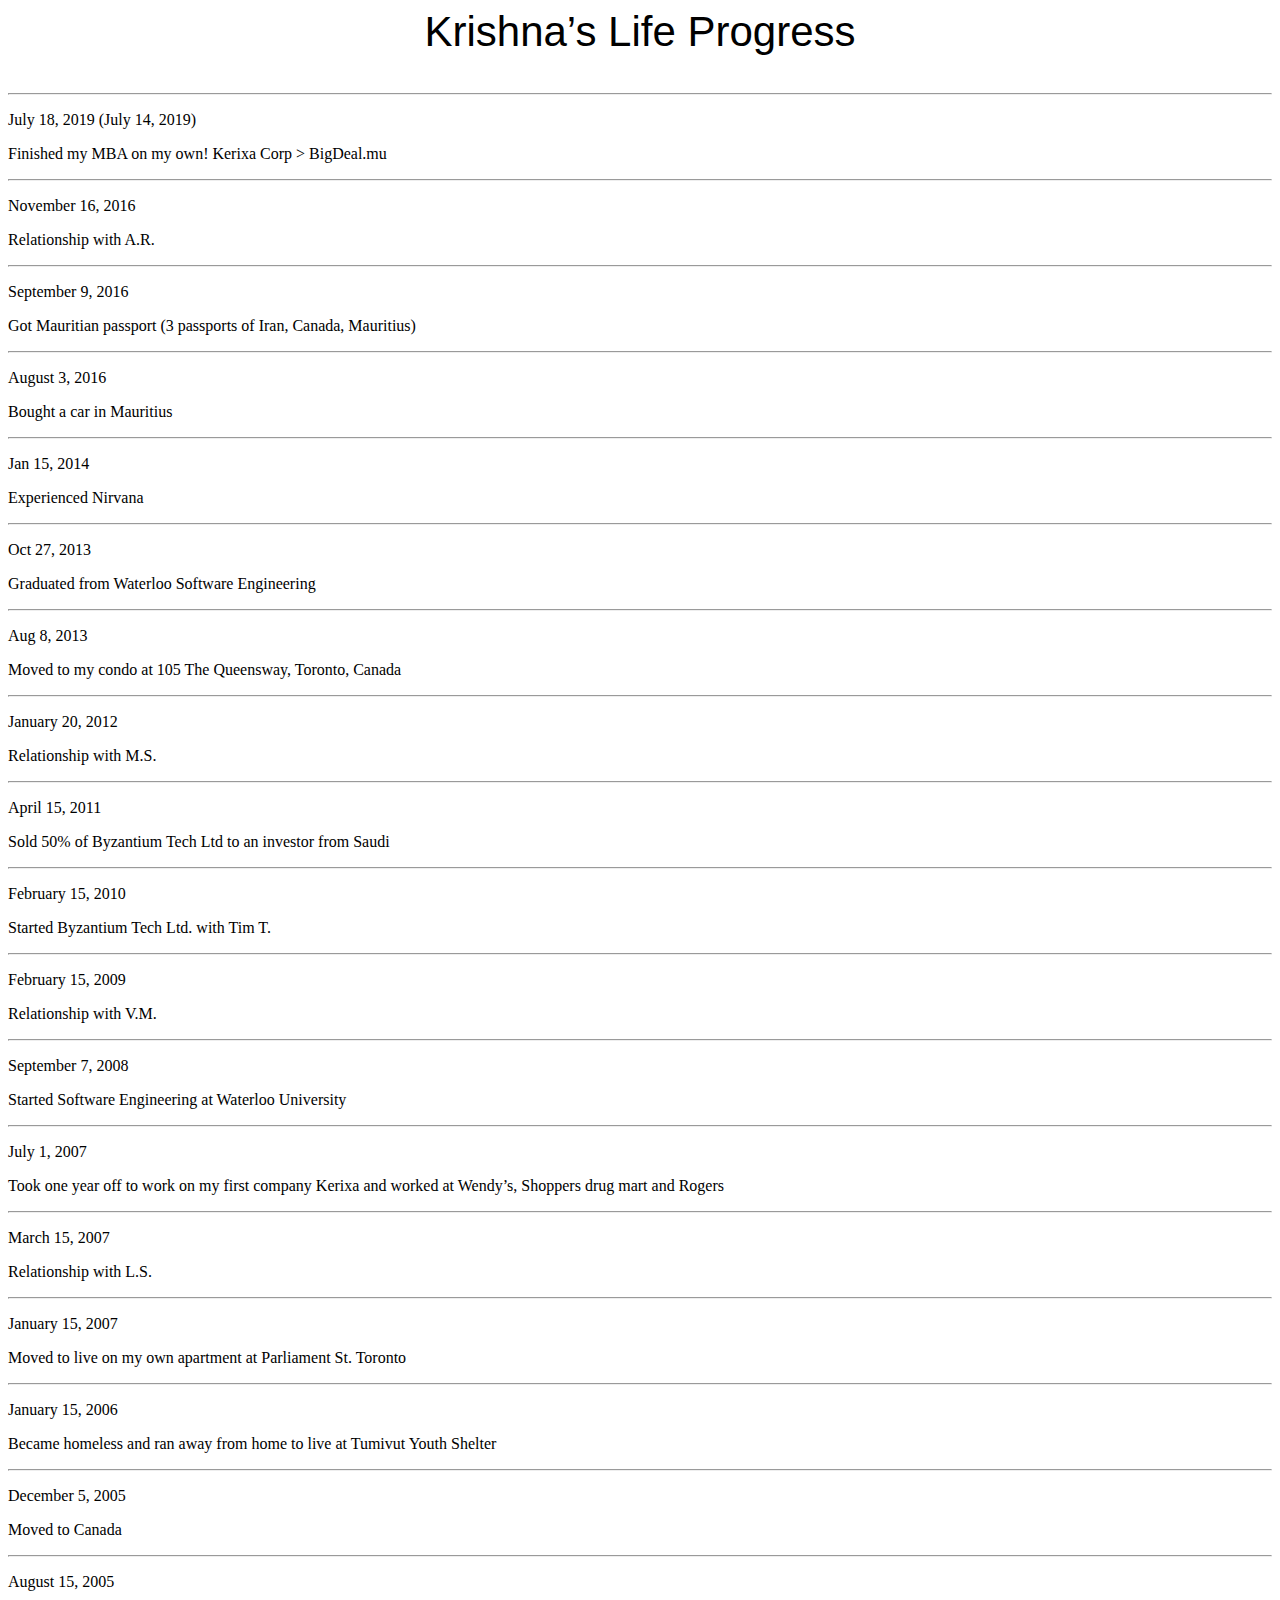
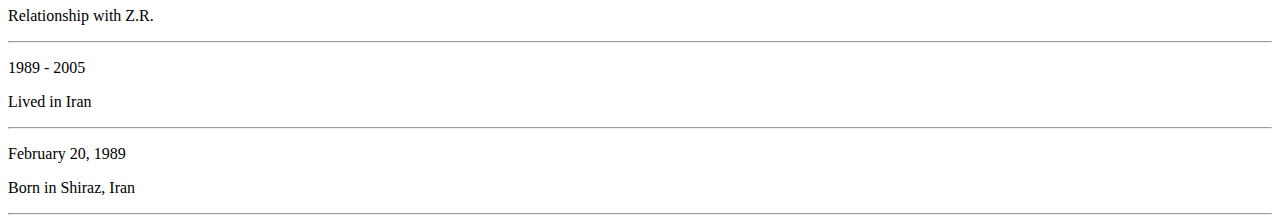
<file: progress.htm>
<!DOCTYPE html PUBLIC "-//W3C//DTD HTML 4.01//EN" "http://www.w3.org/TR/html4/strict.dtd">
<html>
<head>
<meta http-equiv="Content-Type" content="text/html; charset=utf-8">
<meta http-equiv="Content-Style-Type" content="text/css">
<meta name="title" content=“Krishna Eydat“ />
<meta name="keywords" content=“krishna eydat, krishna, eydat, toronto entrepreneur, entrepreneur, canada toronto entrepreneur, toronto, canada, engineer” />
<meta name="description" content=“Krishna Eydat is an entrepreneur in Toronto, Canada who manages a few tech companies“ />
<meta name="author" content="Krishna Eydat" />
<meta name="robots" content="all" />
<title>Krishna Eydat</title>
<meta name="Generator" content="Cocoa HTML Writer">
<meta name="CocoaVersion" content="1404.46">
  <style type="text/css">
    p.p1 {margin: 0.0px 0.0px 0.0px 0.0px; text-align: center; font: 42.0px Helvetica; min-height: 77.0px}
    p.p2 {margin: 0.0px 0.0px 0.0px 0.0px; text-align: center; font: 140.0px 'Helvetica Light'}
  </style>
</head>
<body>
<center>
<p class="p2"></p>
<p class="p1">Krishna’s Life Progress</p>
</center>

<hr>
<p>July 18, 2019 (July 14, 2019)
<p>Finished my MBA on my own! Kerixa Corp > BigDeal.mu
<hr>
<p>November 16, 2016
<p>Relationship with A.R.
<hr>
<p>September 9, 2016
<p>Got Mauritian passport (3 passports of Iran, Canada, Mauritius)
<hr>
<p>August 3, 2016
<p>Bought a car in Mauritius
<hr>
<p>Jan 15, 2014
<p>Experienced Nirvana
<hr>
<p>Oct 27, 2013
<p>Graduated from Waterloo Software Engineering
<hr>
<p>Aug 8, 2013
<p>Moved to my condo at 105 The Queensway, Toronto, Canada
<hr>
<p>January 20, 2012
<p>Relationship with M.S.
<hr>
<p>April 15, 2011 
<p>Sold 50% of Byzantium Tech Ltd to an investor from Saudi
<hr>
<p>February 15, 2010
<p>Started Byzantium Tech Ltd. with Tim T.
<hr>
<p>February 15, 2009
<p>Relationship with V.M.
<hr>
<p>September 7, 2008
<p>Started Software Engineering at Waterloo University
<hr>
<p>July 1, 2007
<p>Took one year off to work on my first company Kerixa and worked at Wendy’s, Shoppers drug mart and Rogers
<hr>
<p>March 15, 2007
<p>Relationship with L.S.
<hr>
<p>January 15, 2007
<p>Moved to live on my own apartment at Parliament St. Toronto
<hr>
<p>January 15, 2006
<p>Became homeless and ran away from home to live at Tumivut Youth Shelter
<hr>
<p>December 5, 2005
<p>Moved to Canada
<hr>
<p>August 15, 2005
<p>Relationship with Z.R.
<hr>
<p>1989 - 2005
<p>Lived in Iran 
<hr>
<p>February 20, 1989
<p>Born in Shiraz, Iran
<hr>
</body>
</html>
</file>
<file: css/index.css>
@import url('http://fonts.googleapis.com/css?family=Montserrat:400,700');
html {
  border-top:30px solid #000000;
}
body {
  color: #212121;
  font-family: Montserrat,sans-serif;
  font-size: 25px;
  padding: 10px 30px;


}
h1 {
    font-size: 2.5em;
    font-weight: 700;
    line-height: 1em;
    margin-bottom: 1rem;
    margin-top: 0;
    text-transform: uppercase;
}
h2 {
    font-size: 1.1em;
    font-weight: 700;
    line-height: 1.8rem;
    margin-bottom: 1rem;
    margin-top: 0;
}
p {
    font-weight: 400;
    line-height: 1.8rem;
    margin-bottom: 1rem;
    margin-top: 0;
}
a {
    color: #212121;
    text-decoration: none;
    box-shadow: inset 0 -2px 0 white, inset 0 -3px 0 #757575
}
a:hover {
    color: #212121;
    text-decoration: none;
}
#container {
    padding: 15%;
}
@media screen and (min-width: 768px) {
    #container {
	align-items: center;
	display: flex;
	height: 100vh;
	padding: 0 10%;
    }
}
#about {
    margin: 0;
}
@media screen and (min-width: 768px) {
    #about {
	width: 500px;
    }
}
#links {
    font-size: 0.8em;
    padding: 0.8em 0em;
    word-spacing: 0.6em;
}
#links a {
    background-color: #212121;
    color: #FFFFFF;
    margin-top: 0.8em;
    padding: 0.8em;
}
#links a:hover {
    background-color: #424242;
}
</file>
